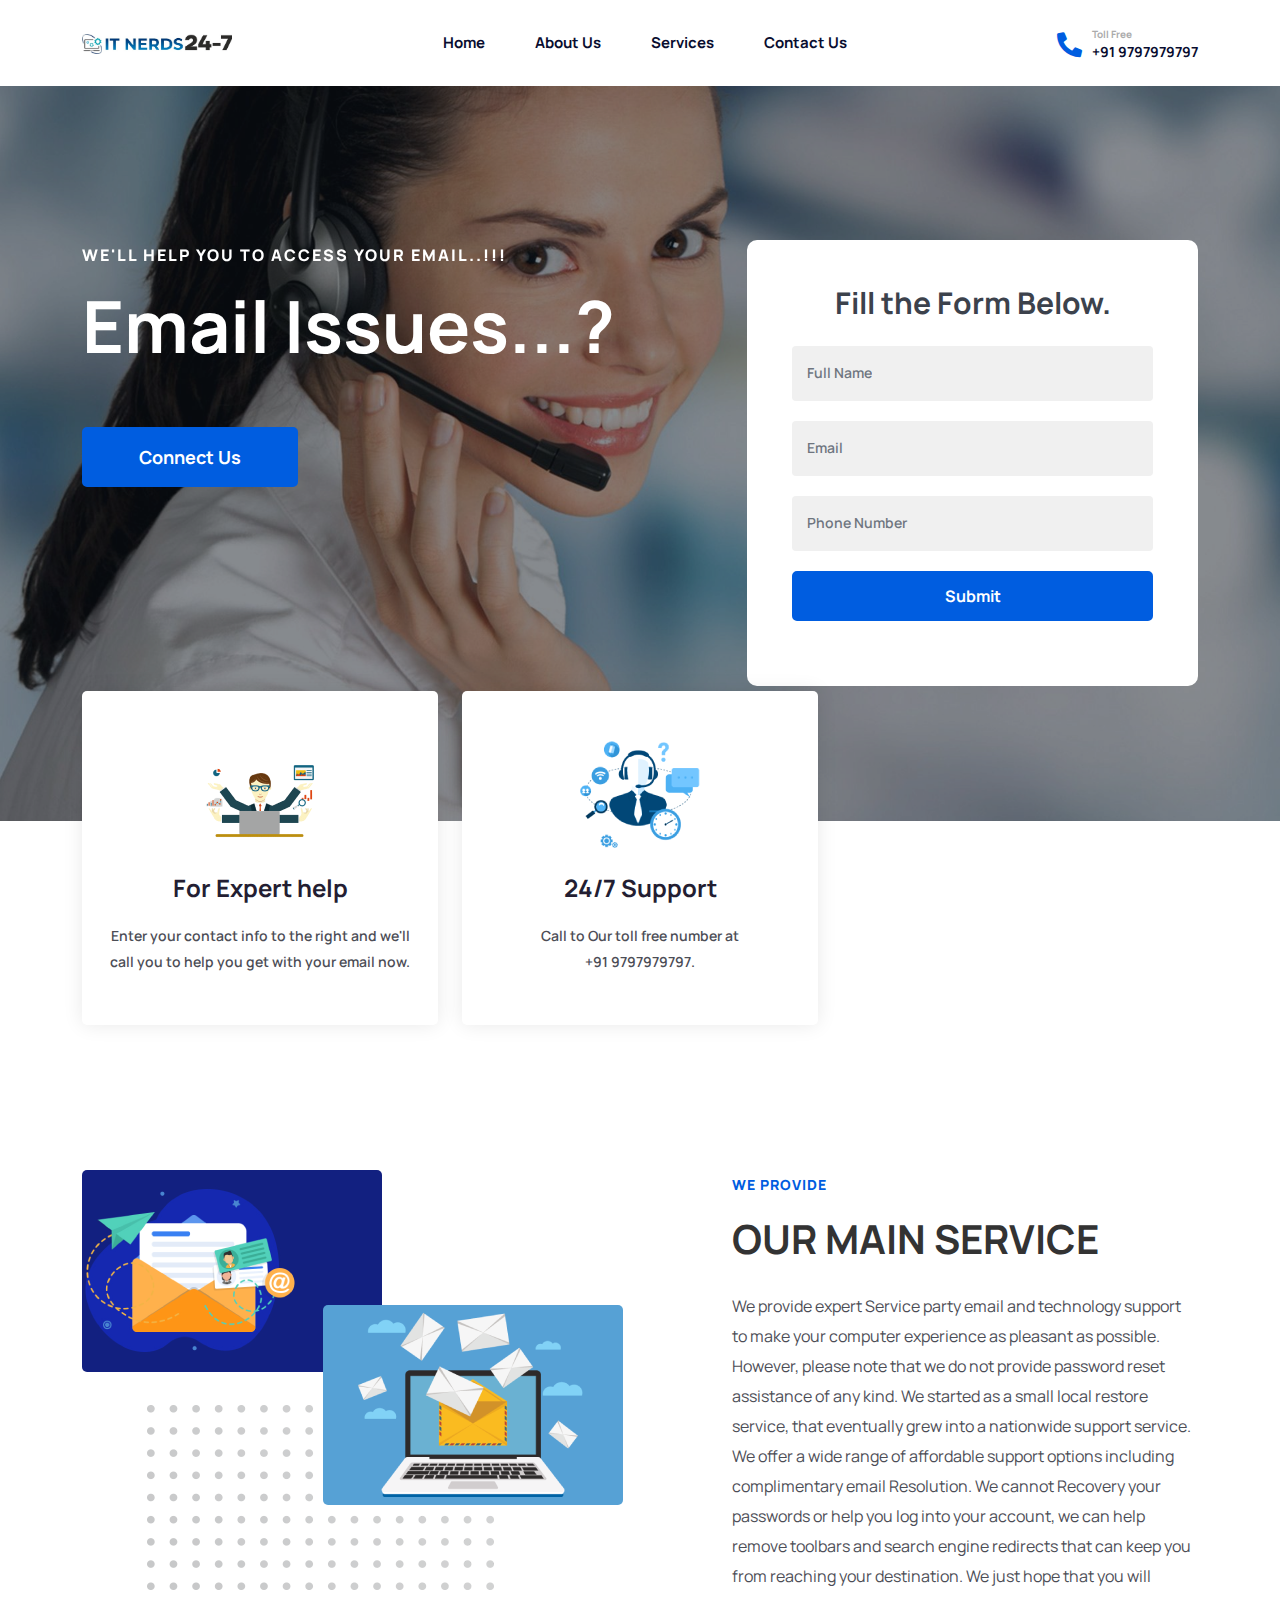
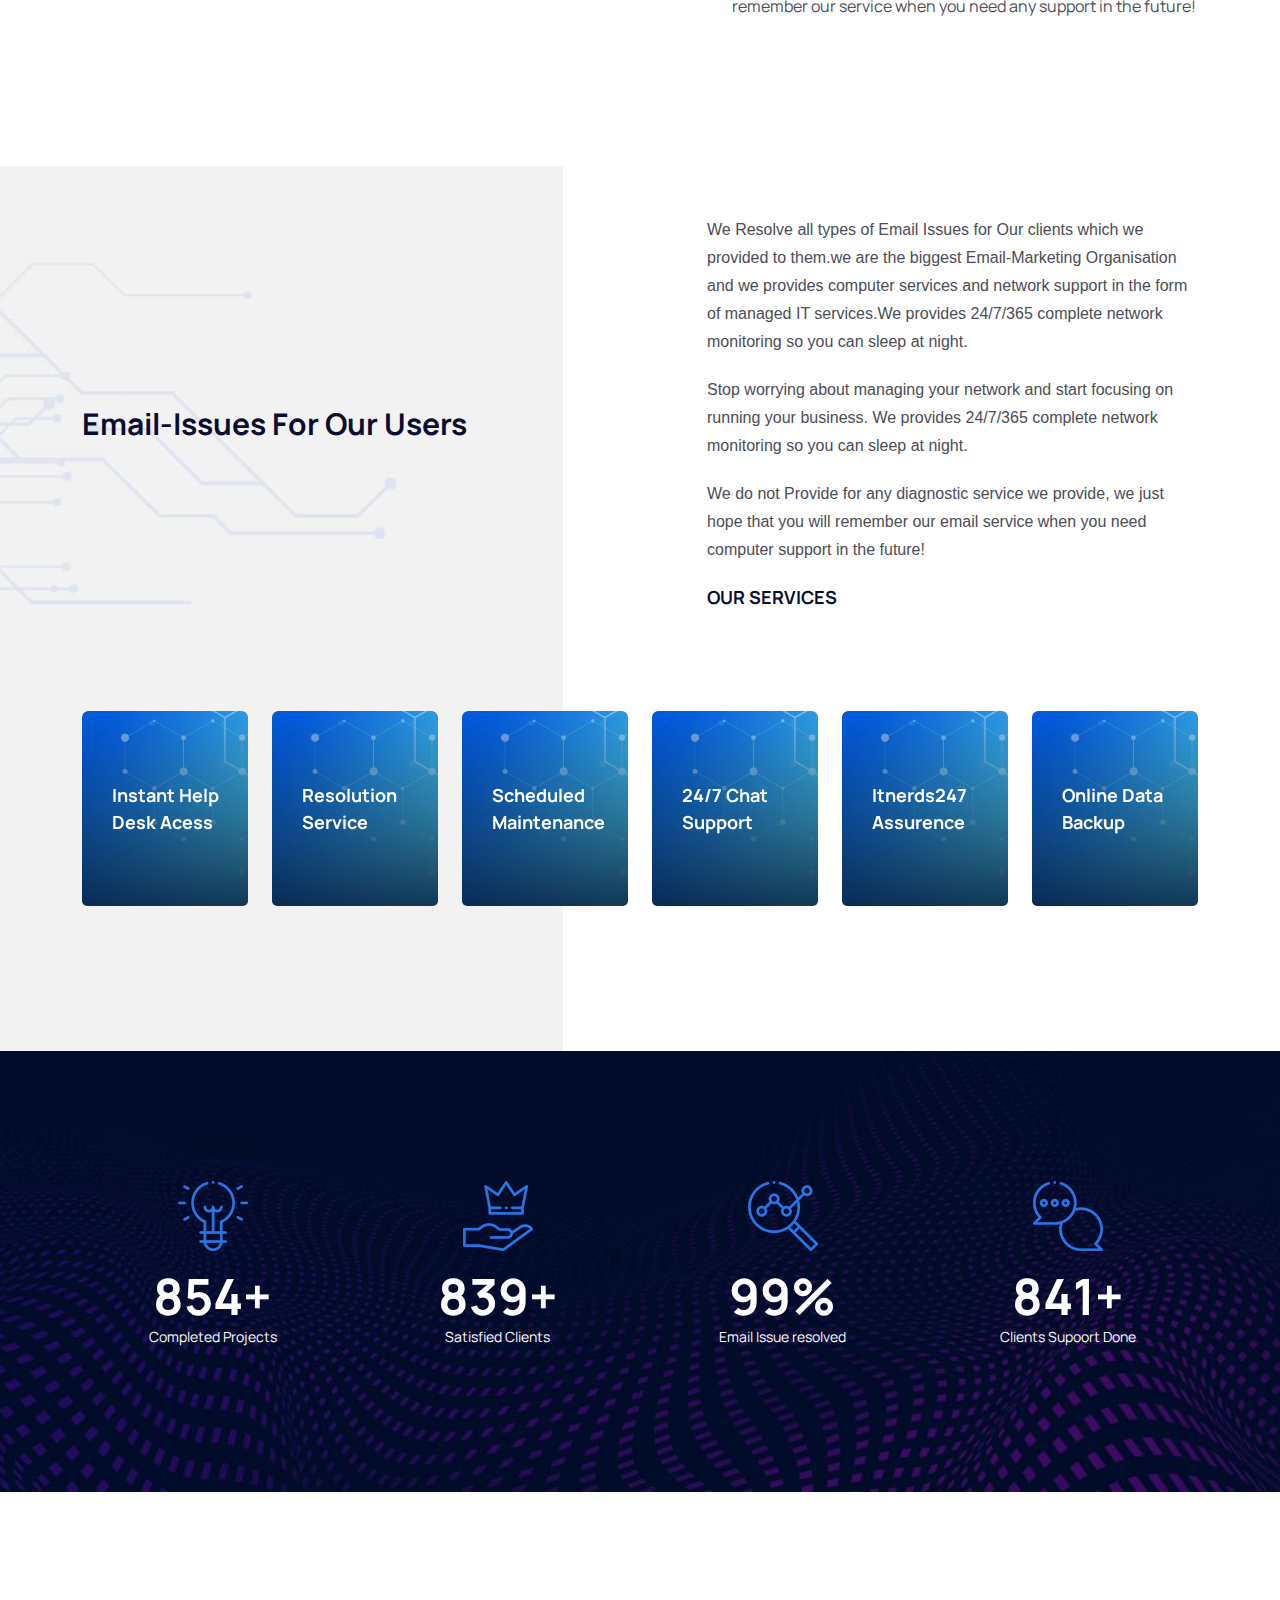
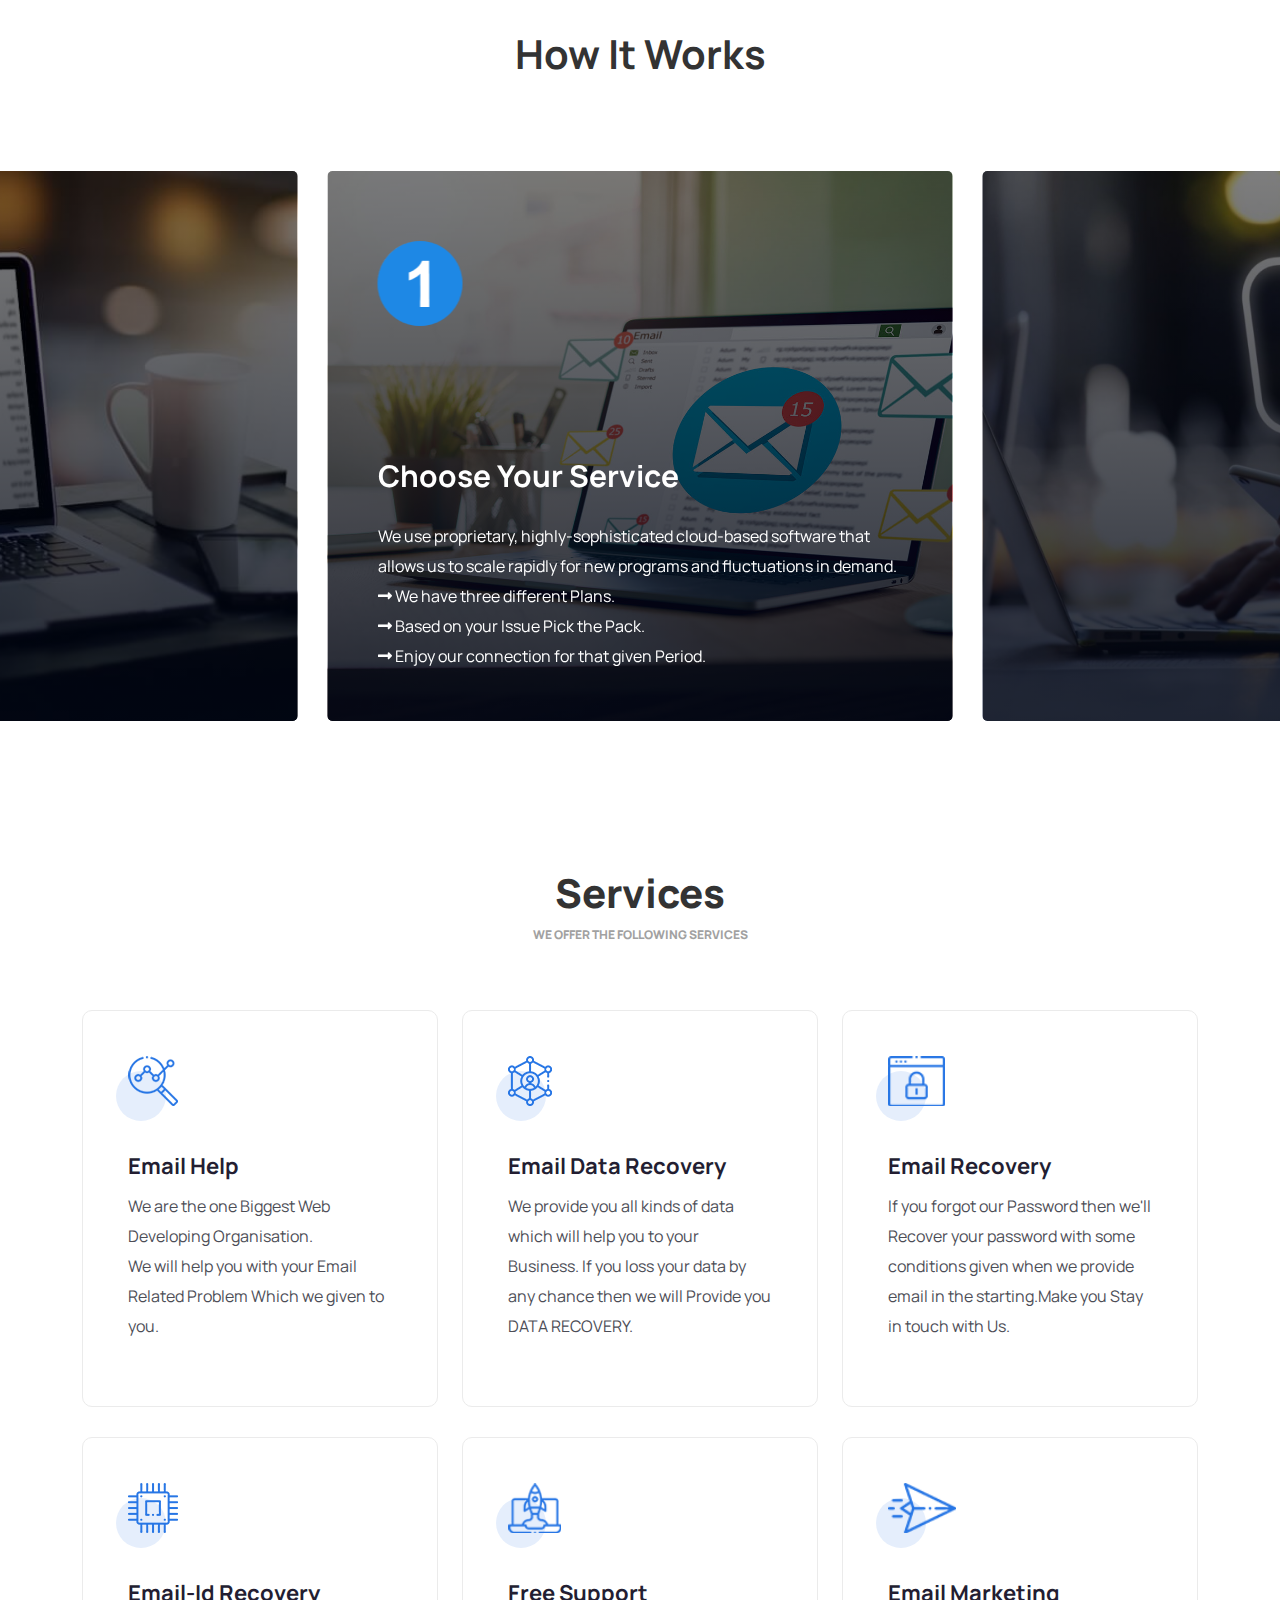
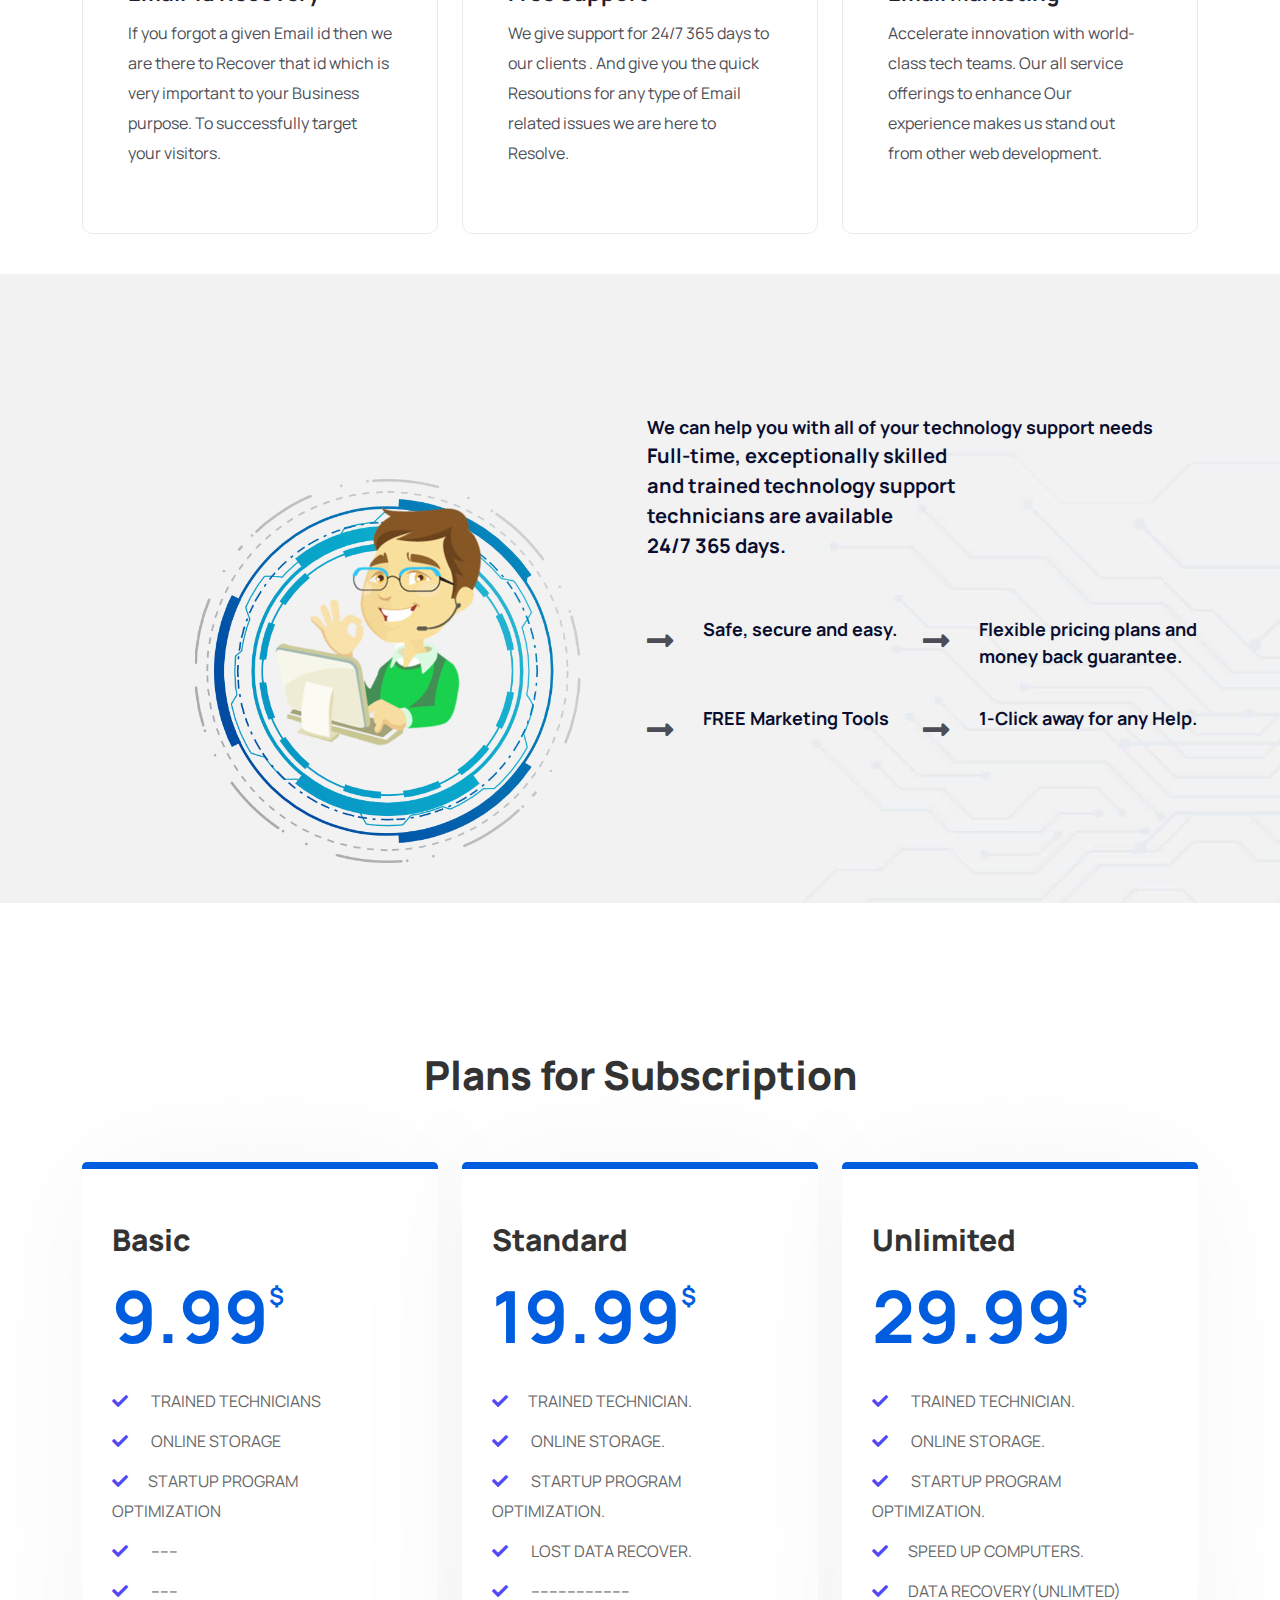
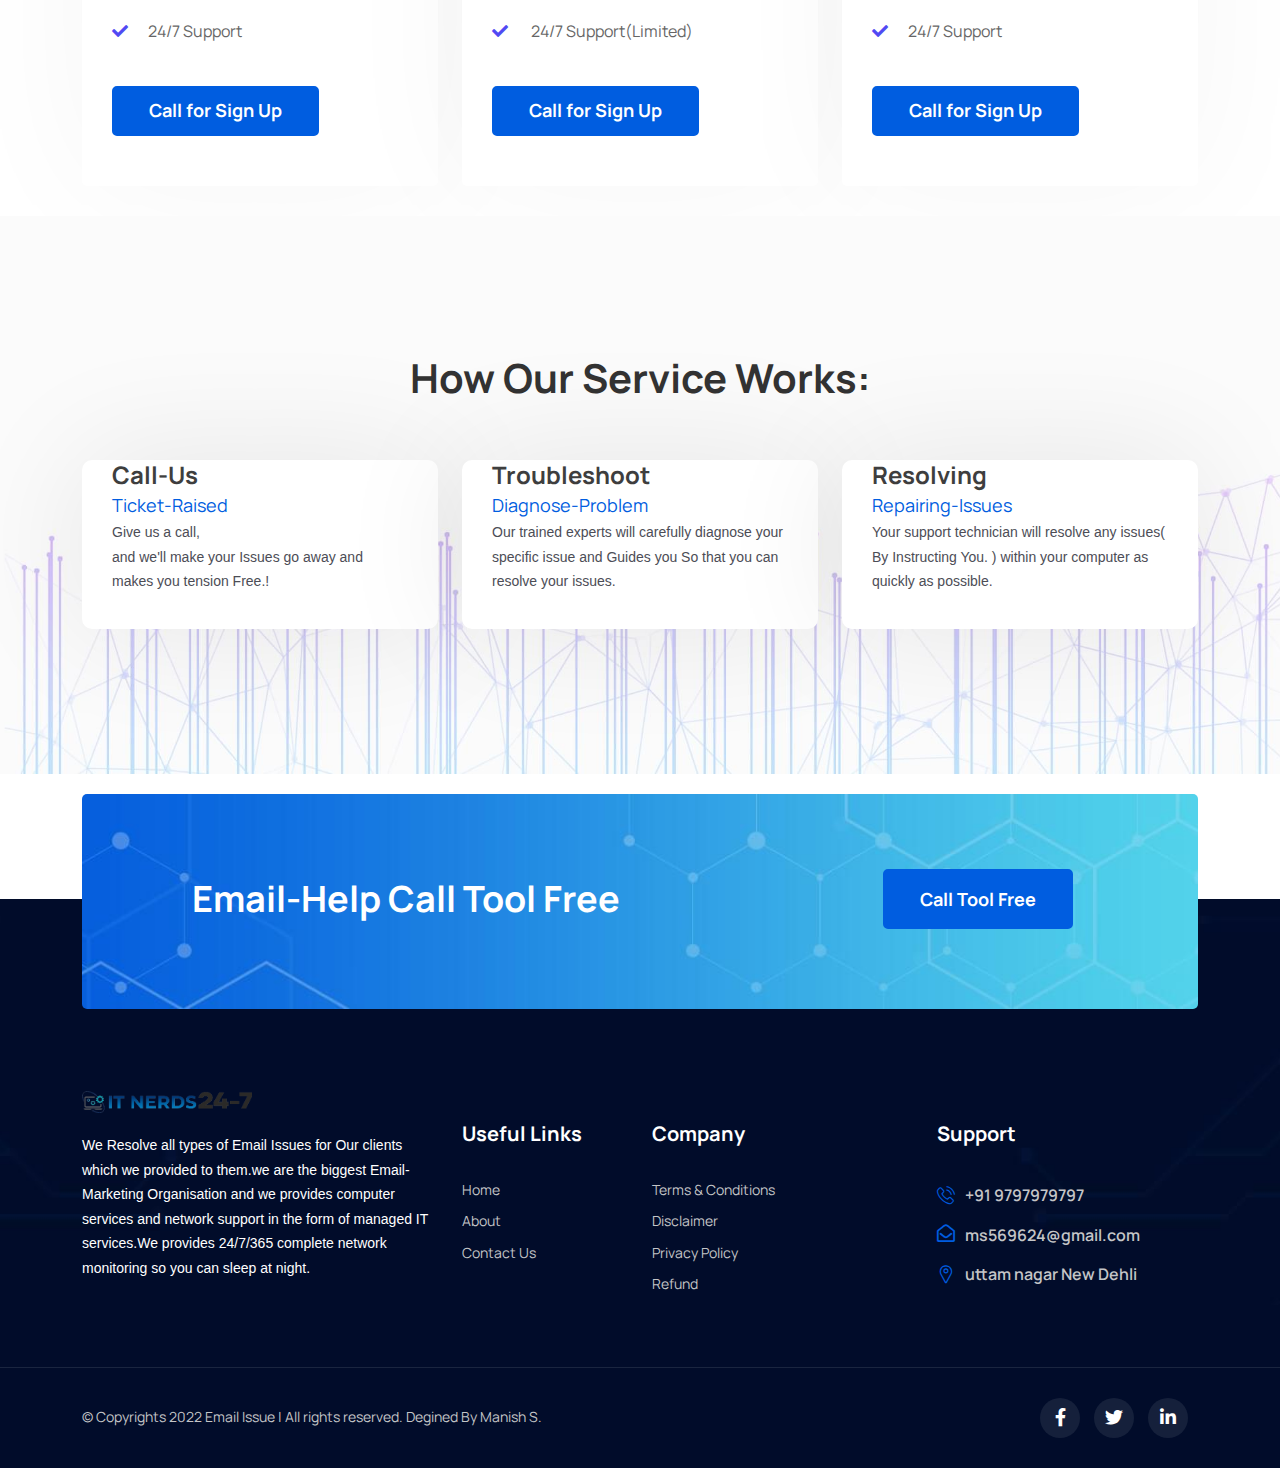
<file: index.html>
<!DOCTYPE html>
<html lang="en">

<head>
    <meta http-equiv="x-ua-compatible" content="ie=edge">
    <title>Email Issue</title>
    
    <meta name="viewport" content="width=device-width, initial-scale=1, shrink-to-fit=no">
    <!-- Favicon -->
    <link rel="shortcut icon" type="image/x-icon" href="assets/images/favicon (2).png">

    <!-- CSS
	============================================ -->

    <!-- Icon Font CSS -->
    <link rel="stylesheet" href="assets/css/plugins/all.min.css">
    <link rel="stylesheet" href="assets/css/plugins/flaticon.css">

    <!-- Plugins CSS -->
    <link rel="stylesheet" href="assets/css/plugins/bootstrap.min.css">
    <link rel="stylesheet" href="assets/css/plugins/swiper-bundle.min.css">
    <link rel="stylesheet" href="assets/css/plugins/aos.css">
    <link rel="stylesheet" href="assets/css/plugins/magnific-popup.css">

    <!-- Main Style CSS -->
    <link rel="stylesheet" href="assets/css/style.css">


    <!--====== Use the minified version files listed below for better performance and remove the files listed above ======-->
    <!-- <link rel="stylesheet" href="assets/css/vendor/plugins.min.css">
    <link rel="stylesheet" href="assets/css/style.min.css"> -->
</head>

<body>
    <!-- Header Start  -->
    <div id="header" class="section header-section transparent-header">
            <div class="container">

                <!-- Header Wrap Start  -->
                <div class="header-wrap">

                    <div class="header-logo">
                        <a href="index.html"><img src="assets/images/logo (3).jpeg" alt=""></a>
                    </div>

                    <div class="header-menu d-none d-lg-block">
                        <ul class="main-menu">
                            <li>
                                <a href="index.html">Home</a>
                            </li>

                            <li>
                                <a href="#">About Us</a>
                            </li>

                            <li><a href="#">Services</a></li>
                            
                            <li><a href="#">Contact Us</a></li>
                        </ul>
                    </div>

                    <!-- Header Meta Start -->
                    <div class="header-meta">
                        <!-- Header Info Start -->
                        <div class="header-info d-none d-md-flex">
                            <div class="info-icon">
                                <i class="fas fa-phone-alt"></i>
                            </div>
                            <div class="info-text">
                                <span>Toll Free</span>
                                <span class="number"><a href="tel: +91 9797979797">+91 9797979797</a></span>
                            </div>
                        </div>
                        
                        <div class="header-toggle d-lg-none">
                            <button data-bs-toggle="offcanvas" data-bs-target="#offcanvasExample">
                                <span></span>
                                <span></span>
                                <span></span>
                            </button>
                        </div>
                        <!-- Header Toggle End -->
                    </div>
                    <!-- Header Meta End  -->

                </div>
                <!-- Header Wrap End  -->

            </div>
        </div>
        <!-- Header End -->

        <!-- Offcanvas Start-->
        <div class="offcanvas offcanvas-start" id="offcanvasExample">
            <div class="offcanvas-header">
                <!-- Offcanvas Logo Start -->
                <div class="offcanvas-logo">
                    <a href="index.html"><img src="assets\images\logo__3_-removebg-preview.png" alt=""></a>
                </div>
                <!-- Offcanvas Logo End -->
                <button type="button" class="close-btn" data-bs-dismiss="offcanvas"><i class="flaticon-close"></i></button>
            </div>

            <!-- Offcanvas Body Start -->
            <div class="offcanvas-body">
                <div class="offcanvas-menu">
                    <ul class="main-menu">
                            <li>
                                <a href="index.html">Home</a>
                            </li>

                            <li>
                                <a href="#">About Us</a>
                            </li>

                            <li><a href="#">Services</a></li>
                            
                            <li><a href="#">Contact Us</a></li>
                    </ul>
                </div>
            </div>
            <!-- Offcanvas Body End -->
        </div>
        <!-- Offcanvas End -->

    <!-- Hero Start -->
    <div class="section tech-hero-section-3" style="background-image: url(assets/images/slider.png);">
        <div class="container">
            <div class="row">
                <div class="col-lg-7">
                    <!-- Hero Content Start -->
                    <div class="hero-content">
                        <h3 class="sub-title" data-aos-delay="600" data-aos="fade-up">We'll help you to Access your Email..!!!</h3>
                        <h2 class="title" data-aos="fade-up" data-aos-delay="700">Email Issues...? </h2>
                        <div class="hero-btn" data-aos="fade-up" data-aos-delay="800">
                            <a class="btn" href="#">Connect Us</a>
                        </div>

                    </div>
                    <!-- Hero Content End -->
                </div>
                <div class="col-lg-5 d-flex jusify-content-lg-end">
                    <!-- Hero Form Start -->
                    <div class="hero-form">
                        <div class="hero-form-wrap">
                            <div class="heading-wrap text-center">
                                <h3 class="title">Fill the Form Below.</h3>
                            </div>
                            <form action="mail.php" >
                                <div class="row">
                                    <div class="col-sm-12">
                                        <!--  Single Form Start -->
                                        <div class="single-form">
                                            <input type="text" id="name" placeholder="Full Name">
                                        </div>
                                        <!--  Single Form End -->
                                    </div>
                                    <div class="col-sm-12">
                                        <!--  Single Form Start -->
                                        <div class="single-form">
                                            <input type="email" id="email" placeholder="Email">
                                        </div>
                                        <!--  Single Form End -->
                                    </div>
                                    <div class="col-sm-12">
                                        <!--  Single Form Start -->
                                        <div class="single-form">
                                            <input type="text" id="phone" placeholder="Phone Number">
                                        </div>
                                        <!--  Single Form End -->
                                    </div>

                                    <div class="col-sm-12">
                                        <!--  Single Form Start -->
                                        <div class="form-btn">
                                            <button class="btn" id="summit" type="submit">Submit</button>
                                        </div>
                                        <!--  Single Form End -->
                                    </div>
                                </div>
                            </form>
                        </div>
                    </div>
                    <!-- Hero Form End -->
                </div>
            </div>
        </div>
    </div>
    <!-- Hero End -->

    <!-- Service Start -->
    <div class="section service-section">
        <div class="container">
            <div class="service-wrap">
                <div class="row">

                    <div class="col-lg-4 col-sm-6">
                        <!-- Service Item Start -->
                        <div class="service-item text-center">
                            <div class="shape-1"></div>
                            <div class="shape-2">
                                <img src="assets/images/service/s-shape-2.png" alt="">
                            </div>
                            <div class="service-icon">
                                <img src="assets/images/service/expert-removebg-preview(1).png" alt="">
                            </div>
                            <div class="service-content">
                                <h3 class="title"><a href="#">For Expert help</a></h3>
                                <p>Enter your contact info to the right and we'll call you to help you get with your email now.</p>
                            </div>
                        </div>
                        <!-- Service Item End -->
                    </div>

                    <div class="col-lg-4 col-sm-6">
                        <!-- Service Item Start -->
                        <div class="service-item text-center">
                            <div class="shape-1"></div>
                            <div class="shape-2">
                                <img src="assets/images/service/s-shape-2.png" alt="">
                            </div>
                            <div class="service-icon">
                                <img src="assets/images/service/support-removebg-preview(1).png" alt="">
                            </div>
                            <div class="service-content">
                                <h3 class="title"><a href="#">24/7 Support</a></h3>
                                <p>Call to Our toll free number at <br>+91 9797979797.</p>
                            </div>
                        </div>
                        <!-- Service Item End -->
                    </div>


                </div>
            </div>
        </div>
    </div>
    <!-- Service End -->

    <!-- About Start -->
    <div class="section about-section section-padding">
        <div class="container">
            <!-- About Wrap Start -->
            <div class="about-wrap">
                <div class="row">
                    <div class="col-lg-6">
                        <!-- About Thumb Wrap Start -->
                        <div class="about-thumb-wrap">
                            <div class="about-thumb-small">
                                <img src="assets/images/about/home2.png" alt="">
                            </div>
                            <div class="about-thumb-big">
                                <img src="assets/images/about/home1(1).png" alt="">
                            </div>
                            <div class="about-thumb-shape">
                                <img src="assets/images/ab-shape.png" alt="">
                            </div>

                        </div>
                        <!-- About Thumb Wrap End -->
                    </div>
                    <div class="col-lg-6">
                        <!-- About Content Start -->
                        <div class="about-content">
                            <div class="section-title">
                                <h3 class="sub-title">We Provide</h3>
                                <h2 class="title">OUR MAIN SERVICE</h2>
                            </div>
                            <p>We provide expert Service party email and technology support to make your computer experience as pleasant as possible. However, please note that we do not provide password reset assistance of any kind. We started as a small local restore service, that eventually grew into a nationwide support service. We offer a wide range of affordable support options including complimentary email Resolution. We cannot Recovery your passwords or help you log into your account, we can help remove toolbars and search engine redirects that can keep you from reaching your destination. We just hope that you will remember our service when you need any support in the future!</p>

                        </div>
                        <!-- About Content End -->
                    </div>
                </div>
            </div>
            <!-- About Wrap End -->
        </div>
    </div>
    <!-- About End -->

    <!--  Skill Start -->
    <div class="section skill-section section-padding" style="padding-top: 50px !important;">
        <div class="container">
            <div class="skill-wrap">
                <!--  Skill Content Wrap Start -->
                <div class="skill-content-wrap">
                    <div class="row align-items-center">
                        <div class="col-lg-5">
                            <!--  Skill Content Left Start -->
                            <div class="skill-content-left">
                                <div class="experience">


                                </div>
                                <h2>Email-Issues For Our Users</h2>

                            </div>
                            <!--  Skill Content Left End -->
                        </div>
                        <div class="col-lg-7">
                            <!--  Skill Content Right Start -->
                            <div class="skill-content-right">
                                <p style="font-size: 16px;">We Resolve all types of Email Issues for Our clients which we provided to them.we are the biggest Email-Marketing Organisation and we provides computer services and network support in the form of managed IT services.We provides 24/7/365 complete network monitoring so you can sleep at night.</p>
                                <p style="font-size: 16px; padding-top: 20px;">Stop worrying about managing your network and start focusing on running your business. We provides 24/7/365 complete network monitoring so you can sleep at night.</p>
                                <p style="font-size: 16px; padding-top: 20px;">We do not Provide for any diagnostic service we provide, we just hope that you will remember our email service when you need computer support in the future! </p>
                                <h4 style="padding-top: 20px;">OUR SERVICES</h4>
                            </div>
                            <!--  Skill Content Right End -->
                        </div>
                    </div>
                </div>
                <!--  Skill Content Wrap End -->

                <!--  Skill Image Wrap Start -->
                <div class="skill-img-wrap">
                    <div class="row">
                        <div class="col-lg-2 col-sm-6">
                            <!--  Skill Image Item Start -->
                            <div class="skill-img-item">
                                <div class="skill-img">
                                    <a class="image" href="#"><img src="assets/images/about-2-shape.jpg" alt=""></a>
                                    <div class="skill-img-text">
                                        <h4 style="color: #fff;">Instant Help Desk Acess</h4>

                                    </div>
                                </div>
                            </div>
                            <!--  Skill Image Item Start -->
                        </div>
                        <div class="col-lg-2 col-sm-6">
                            <!--  Skill Image Item Start -->
                            <div class="skill-img-item">
                                <div class="skill-img">
                                    <a class="image" href="#"><img src="assets/images/about-2-shape.jpg" alt=""></a>
                                    <div class="skill-img-text">
                                        <h4 style="color: #fff;">Resolution Service</h4>

                                    </div>
                                </div>
                            </div>
                            <!--  Skill Image Item Start -->
                        </div>
                        <div class="col-lg-2 col-sm-6">
                            <!--  Skill Image Item Start -->
                            <div class="skill-img-item">
                                <div class="skill-img">
                                    <a class="image" href="#"><img src="assets/images/about-2-shape.jpg" alt=""></a>
                                    <div class="skill-img-text">
                                        <h4 style="color: #fff;">Scheduled Maintenance</h4>

                                    </div>
                                </div>
                            </div>
                            <!--  Skill Image Item Start -->
                        </div>
                        <div class="col-lg-2 col-sm-6">
                            <!--  Skill Image Item Start -->
                            <div class="skill-img-item">
                                <div class="skill-img">
                                    <a class="image" href="#"><img src="assets/images/about-2-shape.jpg" alt=""></a>
                                    <div class="skill-img-text">
                                        <h4 style="color: #fff;">24/7 Chat Support</h4>

                                    </div>
                                </div>
                            </div>
                            <!--  Skill Image Item Start -->
                        </div>
                        <div class="col-lg-2 col-sm-6">
                            <!--  Skill Image Item Start -->
                            <div class="skill-img-item">
                                <div class="skill-img">
                                    <a class="image" href="#"><img src="assets/images/about-2-shape.jpg" alt=""></a>
                                    <div class="skill-img-text">
                                        <h4 style="color: #fff;">Itnerds247 Assurence</h4>

                                    </div>
                                </div>
                            </div>
                            <!--  Skill Image Item Start -->
                        </div>
                        <div class="col-lg-2 col-sm-6">
                            <!--  Skill Image Item Start -->
                            <div class="skill-img-item">
                                <div class="skill-img">
                                    <a class="image" href="#"><img src="assets/images/about-2-shape.jpg" alt=""></a>
                                    <div class="skill-img-text">
                                        <h4 style="color: #fff;">Online Data Backup</h4>

                                    </div>
                                </div>
                            </div>
                            <!--  Skill Image Item Start -->
                        </div>
                    </div>
                </div>
                <!--  Skill Image Wrap End -->
            </div>
        </div>
    </div>
    <!--  Skill End -->

    <!-- Counter Start -->
    <div class="section counter-section" style="background-image: url(assets/images/bg/counter-bg.jpg);">
        <div class="container">
            <div class="counter-wrap">
                <div class="row">
                    <div class="col-lg-3 col-sm-6">
                        <!-- Counter Item Start -->
                        <div class="counter-item text-center">
                            <div class="counter-icon">
                                <img src="assets/images/counter/counter-1.png" alt="">
                            </div>
                            <div class="counter-text">
                                <span>
                                    <span class="counter">854</span>+
                                </span>
                                <p>Completed Projects</p>
                            </div>
                        </div>
                        <!-- Counter Item End -->
                    </div>
                    <div class="col-lg-3 col-sm-6">
                        <!-- Counter Item Start -->
                        <div class="counter-item text-center">
                            <div class="counter-icon">
                                <img src="assets/images/counter/counter-2.png" alt="">
                            </div>
                            <div class="counter-text">
                                <span>
                                    <span class="counter">839</span>+
                                </span>
                                <p>Satisfied Clients</p>
                            </div>
                        </div>
                        <!-- Counter Item End -->
                    </div>
                    <div class="col-lg-3 col-sm-6">
                        <!-- Counter Item Start -->
                        <div class="counter-item text-center">
                            <div class="counter-icon">
                                <img src="assets/images/counter/counter-3.png" alt="">
                            </div>
                            <div class="counter-text">
                                <span>
                                    <span class="counter">99</span>%
                                </span>
                                <p>Email Issue resolved</p>
                            </div>
                        </div>
                        <!-- Counter Item End -->
                    </div>
                    <div class="col-lg-3 col-sm-6">
                        <!-- Counter Item Start -->
                        <div class="counter-item text-center">
                            <div class="counter-icon">
                                <img src="assets/images/counter/counter-4.png" alt="">
                            </div>
                            <div class="counter-text">
                                <span>
                                    <span class="counter">841</span>+
                                </span>
                                <p>Clients Supoort Done</p>
                            </div>
                        </div>
                        <!-- Counter Item End -->
                    </div>
                </div>
            </div>
        </div>
    </div>
    <!-- Counter End -->

    <!-- Case Study Start -->
    <div class="section case-study-section section-padding">
        <div class="container">
            <div class="case-study-wrap">
                <div class="section-title text-center">
                    <h2 class="title">How It Works</h2>
                </div>
            </div>
        </div>

        <!-- Case Study Slider Wrap Start -->
        <div class="case-study-slider-wrap">
            <div class="swiper-container case-study-active">
                <div class="swiper-wrapper">
                    <div class="swiper-slide">
                        <!-- Single Case Study Start -->
                        <div class="single-case-study text-center" style="background-image: url(assets/images/about/home3.jpg);">
                            <div class="case-study-content">
                                <div class="title" style="padding-bottom: 20%;">
                                    <img src="assets/images/1 icon.png" alt="">
                                </div>
                                <div class="case-study-title">

                                    <h3 class="title">Choose Your Service</h3>

                                </div>
                                <div class="case-study-text">

                                    <p>We use proprietary, highly-sophisticated cloud-based software that allows us to scale rapidly for new programs and fluctuations in demand.</p>
                                    <p> <i class="fas fa-long-arrow-alt-right"></i> We have three different Plans. </p>
                                    <p> <i class="fas fa-long-arrow-alt-right"></i> Based on your Issue Pick the Pack. </p>
                                    <p> <i class="fas fa-long-arrow-alt-right"></i> Enjoy our connection for that given Period.</p>
                                </div>

                            </div>
                        </div>
                        <!-- Single Case Study End -->
                    </div>
                    <div class="swiper-slide">
                        <!-- Single Case Study Start -->
                        <div class="single-case-study text-center" style="background-image: url(assets/images/about/home4.jpeg);">
                            <div class="case-study-content">
                                <div class="title" style="padding-bottom: 20%;">
                                    <img src="assets/images/2_icon-removebg-preview.png" alt="">

                                </div>
                                <div class="case-study-title">

                                    <h3 class="title">Select Your Payment</h3>

                                </div>
                                <div class="case-study-text">
                                    <p>Our pricing models are flexible. We customize managed IT support solution based on your specific business needs.</p>
                                    <p> <i class="fas fa-long-arrow-alt-right"></i> Full-time, exceptionally skilled and trained. </p>
                                    <p> <i class="fas fa-long-arrow-alt-right"></i> Choosing a Plan Which Suits you. </p>
                                    <p> <i class="fas fa-long-arrow-alt-right"></i> Technology support technicians are available 24/7 - 365.</p>
                                </div>

                            </div>
                        </div>
                        <!-- Single Case Study End -->
                    </div>
                    <div class="swiper-slide">
                        <!-- Single Case Study Start -->
                        <div class="single-case-study text-center" style="background-image: url(assets/images/about/home5.jpg);">
                            <div class="case-study-content">
                                <div class="title" style="padding-bottom: 20%;">
                                    <img src="assets/images/3 icon.png" alt="">

                                </div>
                                <div class="case-study-title">

                                    <h3 class="title">Your Order</h3>
                                </div>
                                <div class="case-study-text">
                                    <p>We respect the security and confidentiality of our clients' crucial data. We are an industry innovator in computer security and data encryption.</p>
                                    <p> <i class="fas fa-long-arrow-alt-right"></i> Safe, secure and easy </p>
                                    <p> <i class="fas fa-long-arrow-alt-right"></i> No need to bring your computer to a store </p>
                                    <p> <i class="fas fa-long-arrow-alt-right"></i> Technology support technicians are available 24/7 - 365.</p>
                                </div>

                            </div>
                        </div>
                        <!-- Single Case Study End -->
                    </div>
                </div>

                <!-- Add Pagination -->
                <div class="case-study-arrow swiper-button-next"></div>
                <div class="case-study-arrow swiper-button-prev"></div>

                <div class="swiper-pagination"></div>
            </div>
        </div>
        <!-- Case Study Slider Wrap End -->



    </div>
    <!-- Case Study End -->


    <!-- Features Start -->
    <div class="section features-section-3 features-section-4 " style="padding-bottom: 40px;">
        <div class="container">
            <!-- Features Wrap Start -->
            <div class="features-wrap-3" >
                <div class="section-title2 text-center">
                    <h2 class="title">Services </h2>
                    <h4 class="sub-title" id="service">
                        We Offer The Following Services</h4>
                </div>
                <div class="features-content-wrap">
                    <div class="row">
                        <div class="col-lg-4 col-sm-6">
                            <!-- Single Item Start -->
                            <div class="single-item">
                                <div class="features-icon">
                                    <img src="assets/images/features-6.png" alt="">
                                </div>
                                <div class="features-content">
                                    <h3 class="title">Email Help</h3>
                                    <p>We are the one Biggest Web Developing Organisation. <br> We will help you with your Email Related Problem Which we given to you.</p>
                                </div>
                            </div>
                            <!-- Single Item End -->
                        </div>
                        <div class="col-lg-4 col-sm-6">
                            <!-- Single Item Start -->
                            <div class="single-item">
                                <div class="features-icon">
                                    <img src="assets/images/features-1.png" alt="">
                                </div>
                                <div class="features-content">
                                    <h4 class="title">Email Data Recovery</h4>
                                    <p>We provide you all kinds of data which will help you to your Business. If you loss your data by any chance then we will Provide you DATA RECOVERY.</p>
                                </div>
                            </div>
                            <!-- Single Item End -->
                        </div>
                        <div class="col-lg-4 col-sm-6">
                            <!-- Single Item Start -->
                            <div class="single-item">
                                <div class="features-icon">
                                    <img src="assets/images/features-3.png" alt="">
                                </div>
                                <div class="features-content">
                                    <h3 class="title">Email Recovery</h3>
                                    <p>If you forgot our Password then we'll Recover your password with some conditions given when we provide email in the starting.Make you Stay in touch with Us.</p>
                                </div>
                            </div>
                            <!-- Single Item End -->
                        </div>
                        <div class="col-lg-4 col-sm-6">
                            <!-- Single Item Start -->
                            <div class="single-item">
                                <div class="features-icon">
                                    <img src="assets/images/features-2.png" alt="">
                                </div>
                                <div class="features-content">
                                    <h3 class="title">Email-Id Recovery</h3>
                                    <p>If you forgot a given Email id then we are there to Recover that id which is very important to your Business purpose. To successfully target your visitors.</p>
                                </div>
                            </div>
                            <!-- Single Item End -->
                        </div>
                        <div class="col-lg-4 col-sm-6">
                            <!-- Single Item Start -->
                            <div class="single-item">
                                <div class="features-icon">
                                    <img src="assets/images/features-7.png" alt="">
                                </div>
                                <div class="features-content">
                                    <h3 class="title">Free Support</h3>
                                    <p>We give support for 24/7 365 days to our clients . And give you the quick Resoutions for any type of Email related issues we are here to Resolve.</p>
                                </div>
                            </div>
                            <!-- Single Item End -->
                        </div>
                        <div class="col-lg-4 col-sm-6">
                            <!-- Single Item Start -->
                            <div class="single-item">
                                <div class="features-icon">
                                    <img src="assets/images/features-8.png" alt="">
                                </div>
                                <div class="features-content">
                                    <h3 class="title">Email Marketing</h3>
                                    <p>Accelerate innovation with world-class tech teams. Our all service offerings to enhance Our experience makes us stand out from other web development.</p>
                                </div>
                            </div>
                            <!-- Single Item End -->
                        </div>
                    </div>
                </div>
            </div>
            <!-- Features Wrap End -->
        </div>
    </div>
    <!-- Features End -->




    <!-- Features Start -->
    <div class="section features-section" style="background-image: url(assets/images/bg/features-bg.jpg);">
        <!-- Features Thumb Start -->
        <div class="features-thumb d-flex align-items-end">
            <div class="shape-1">
                <img src="assets/images/features-shape.png" alt="">
            </div>
            <div class="image" style="padding-bottom: 25%; padding-left: 40%">
                <img src="assets/images/icon-removebg-preview.png" alt="">
            </div>
        </div>
        <!-- Features Thumb End -->
        <div class="container">
            <!-- Features Wrap Start -->
            <div class="features-wrap">
                <div class="row">
                    <div class="col-xl-7 offset-xl-5">
                        <!-- Features Content Wrap Start -->
                        <div class="features-content-wrap">
                            <div class="section-title">
                                <h4>We can help you with all of your technology support needs</h4>
                                <h2 style="font-size: 20px !important;"> Full-time, exceptionally skilled <br>and trained technology support <br>technicians are available <br> 24/7 365 days.
                                </h2>

                            </div>
                            <!-- Features Content Start -->
                            <div class="features-content">
                                <ul>
                                    <!-- Features Item Start -->
                                    <li class="features-item">
                                    <div class="features-icon" style="font-size: 30px;">
                                            <i class="fas fa-long-arrow-alt-right"></i>
                                        </div>
                                        <div class="features-text">
                                            <h4>Safe, secure and easy.</h4>
                                        </div>
                                    </li>
                                    <!-- Features Item End -->
                                    <!-- Features Item Start -->
                                    <li class="features-item">
                                        <div class="features-icon" style="font-size: 30px;">
                                            <i class="fas fa-long-arrow-alt-right"></i>
                                        </div>
                                        <div class="features-text">
                                            <h4>Flexible pricing plans and money back guarantee.</h4>

                                        </div>
                                    </li>
                                    <!-- Features Item End -->
                                    <!-- Features Item Start -->
                                    <li class="features-item">
                                        <div class="features-icon" style="font-size: 30px;">
                                            <i class="fas fa-long-arrow-alt-right"></i>
                                        </div>
                                        <div class="features-text">
                                            <h4>FREE Marketing Tools</h4>

                                        </div>
                                    </li>
                                    <!-- Features Item End -->
                                    <!-- Features Item Start -->
                                    <li class="features-item">
                                        <div class="features-icon" style="font-size: 30px;">
                                            <i class="fas fa-long-arrow-alt-right"></i>
                                        </div>
                                        <div class="features-text">
                                            <h4>1-Click away for any Help.</h4>

                                        </div>
                                    </li>
                                    <!-- Features Item End -->
                                </ul>

                            </div>
                            <!-- Features Content End -->
                        </div>
                        <!-- Features Content Wrap End -->
                    </div>
                </div>
            </div>
            <!-- Features Wrap End -->
        </div>
    </div>
    <!-- Features End -->


    <!-- Pricing Start -->
    <div class="section pricing-section pricing-section-2  section-padding-02">
        <div class="container">
            <!-- Pricing Wrap Start -->
            <div class="pricing-wrap">
                <div class="section-title2 text-center">
                    <h2 class="title">Plans for Subscription</h2>

                </div>
                <!-- Pricing Content Wrap Start -->
                <div class="pricing-content-wrap">
                    <div class="row">
                        <div class="col-xl-4 col-md-6">
                            <!-- Single Pricing Start -->
                            <div class="single-pricing">
                                <div class="pricing-badge">
                                    <span class="title">Basic</span>
                                </div>
                                <div class="pricing-price">
                                    <span class="price"> 9.99</span>
                                    <span class="currency">$</span>

                                </div>
                                <div class="pricing-content">
                                    <ul class="pricing-list">
                                        <li><i class="fas fa-check"></i> TRAINED TECHNICIANS </li>
                                        <li><i class="fas fa-check"></i> ONLINE STORAGE</li>
                                        <li><i class="fas fa-check"></i>STARTUP PROGRAM <br>OPTIMIZATION</li>
                                        <li><i class="fas fa-check"></i> ------ </li>
                                        <li><i class="fas fa-check"></i> ------ </li>
                                        <li><i class="fas fa-check"></i>24/7 Support</li>
                                    </ul>
                                    <div class="pricing-btn">
                                        <a class="btn" href="tel: +91 9797979797">Call for Sign Up</a>

                                    </div>
                                </div>
                            </div>
                            <!-- Single Pricing End -->
                        </div>
                        <div class="col-xl-4 col-md-6">
                            <!-- Single Pricing Start -->
                            <div class="single-pricing ">
                                <div class="pricing-badge">
                                    <span class="title">Standard</span>

                                </div>
                                <div class="pricing-price">
                                    <span class="price">19.99</span>
                                    <span class="currency">$</span>

                                </div>
                                <div class="pricing-content">
                                    <ul class="pricing-list">
                                        <li><i class="fas fa-check"></i>TRAINED TECHNICIAN.</li>
                                        <li><i class="fas fa-check"></i> ONLINE STORAGE.</li>
                                        <li><i class="fas fa-check"></i> STARTUP PROGRAM OPTIMIZATION.</li>
                                        <li><i class="fas fa-check"></i> LOST DATA RECOVER.</li>
                                        <li><i class="fas fa-check"></i> ----------------------</li>
                                        <li><i class="fas fa-check"></i> 24/7 Support(Limited)</li>
                                    </ul>
                                    <div class="pricing-btn">
                                    <a class="btn" href="tel: +91 9797979797">Call for Sign Up</a>
                                    </div>
                                </div>
                            </div>
                            <!-- Single Pricing End -->
                        </div>
                        <div class="col-xl-4 col-md-6">
                            <!-- Single Pricing Start -->
                            <div class="single-pricing">
                                <div class="pricing-badge">
                                    <span class="title">Unlimited</span>
                                </div>
                                <div class="pricing-price">
                                    <span class="price">29.99</span>
                                    <span class="currency">$</span>

                                </div>
                                <div class="pricing-content">
                                    <ul class="pricing-list">
                                        <li><i class="fas fa-check"></i> TRAINED TECHNICIAN.</li>
                                        <li><i class="fas fa-check"></i> ONLINE STORAGE.</li>
                                        <li><i class="fas fa-check"></i> STARTUP PROGRAM OPTIMIZATION.</li>
                                        <li><i class="fas fa-check"></i>SPEED UP COMPUTERS.</li>
                                        <li><i class="fas fa-check"></i>DATA RECOVERY(UNLIMTED)</li>
                                        <li><i class="fas fa-check"></i>24/7 Support</li>
                                    </ul>
                                    <div class="pricing-btn">
                                    <a class="btn" href="tel: +91 9797979797">Call for Sign Up</a>
                                    </div>
                                </div>
                            </div>
                            <!-- Single Pricing End -->
                        </div>
                    </div>
                </div>
                <!-- Pricing Content Wrap End -->
            </div>
            <!-- Pricing Wrap End -->
        </div>
    </div>
    <!-- Pricing End -->

    <!-- Case Study Start -->
    <div class="section case-study-section-2 section-padding" style="background-image: url(assets/images/bg/c-study-bg.jpg);">
            <div class="container">
                <!-- Case Study Wrap Start -->
                <div class="case-study-wrap">
                    <div class="section-title text-center">
                        
                        <h2 class="title">How Our Service Works:</h2>
                    </div>
                    <!-- Case Study Content Wrap Start -->
                    <div class="case-study-content-wrap">
                        <div class="row">
                            <div class="col-lg-4 col-md-6">
                                <!-- Case Study Item Start -->
                                <div class="case-study-item">
                                    
                                    <div class="case-study-content">
                                        <h3 class="title">Call-Us</h3>
                                        <span> Ticket-Raised </span>
                                        <p>Give us a call, <br>and we'll make your Issues go away and makes you tension Free.!</p>
                                    </div>
                                </div>
                                <!-- Case Study Item End -->
                            </div>
                            <div class="col-lg-4 col-md-6">
                                <!-- Case Study Item Start -->
                                <div class="case-study-item">
                                    
                                    <div class="case-study-content">
                                        <h3 class="title">Troubleshoot</h3>
                                        <span>Diagnose-Problem</span>
                                        <p>Our trained experts will carefully diagnose your specific issue and Guides you So that you can resolve your issues.</p>
                                    </div>
                                </div>
                                <!-- Case Study Item End -->
                            </div>
                            <div class="col-lg-4 col-md-6">
                                <!-- Case Study Item Start -->
                                <div class="case-study-item">
                                    
                                    <div class="case-study-content">
                                        <h3 class="title"><a href="#">Resolving</a></h3>
                                        <span>Repairing-Issues</span>
                                        <p>Your support technician will resolve any issues( By Instructing You. ) within your computer as quickly as possible.</p>
                                    </div>
                                </div>
                                <!-- Case Study Item End -->
                            </div>
                        </div>
                    </div>
                    <!-- Case Study Content Wrap End -->
                </div>
                <!-- Case Study Wrap End -->
            </div>
        </div>
        <!-- Case Study End -->


     <!-- Cta Start -->
     <div class="section cta-section" style="margin-top: 20px;">
            <div class="container">
                <div class="cta-wrap" style="background-image: url(assets/images/bg/cta-bg.jpg);">
                
                    <div class="row align-items-center">
                        
                    <div class="col-lg-6">
                            <!-- Cta Left Start -->
                            <div class="cta-left">
                                <h2 class="title">Email-Help Call Tool Free</h2>
                            </div>
                            <!-- Cta Left End -->
                        </div>
                        <div class="col-lg-6">
                            <!-- Cta Right Start -->
                            <div class="cta-right">
                                <a class="btn" href="tel: +91 9797979797">Call Tool Free</a>
                            </div>
                            <!-- Cta Right End -->
                        </div>
                    </div>
                </div>
            </div>
        </div>
        <!-- Cta End -->

        <!-- Footer Section Start -->
        <div class="section footer-section" style="background-image: url(assets/images/bg/footer-bg.jpg);">

            <div class="container">
                <!-- Footer Widget Wrap Start -->
                <div class="footer-widget-wrap">
                    <div class="row">
                        <div class="col-lg-4 col-sm-6">
                            <!-- Footer Widget Start -->
                            <div class="footer-widget-about">
                                <a class="footer-logo" href="index.html"><img src="assets\images\logo__3_-removebg-preview.png" alt="Logo"></a>
                                <div class="widget-info">
                                    <p style="color: #fff;">We Resolve all types of Email Issues for Our clients which we provided to them.we are the biggest Email-Marketing Organisation and we provides computer services and network support in the form of managed IT services.We provides 24/7/365 complete network monitoring so you can sleep at night.</p>
                                </div>
                            </div>
                            <!-- Footer Widget End -->
                        </div>
                        <div class="col-lg-2 col-sm-6">
                            <!-- Footer Widget Start -->
                            <div class="footer-widget">
                                <h4 class="footer-widget-title">Useful Links</h4>

                                <div class="widget-link">
                                    <ul class="link">
                                        <li><a href="index.html">Home</a></li>
                                        <li><a href="#">About</a></li>
                                        <li><a href="#">Contact Us</a></li>
                                        
                                    </ul>
                                </div>
                            </div>
                            <!-- Footer Widget End -->
                        </div>
                        <div class="col-lg-3 col-sm-6">
                            <!-- Footer Widget Start -->
                            <div class="footer-widget">
                                <h4 class="footer-widget-title">Company</h4>

                                <div class="widget-link">
                                    <ul class="link">
                                        <li><a href="#">Terms & Conditions</a></li>
                                        <li><a href="#">Disclaimer</a></li>
                                        <li><a href="#">Privacy Policy</a></li>
                                        <li><a href="#">Refund</a></li>
                                    </ul>
                                </div>
                            </div>
                            <!-- Footer Widget End -->
                        </div>

                        
                        <div class="col-lg-3 col-sm-6">
                            <!-- Footer Widget Start -->
                            <div class="footer-widget">
                                <h4 class="footer-widget-title">Support</h4>

                                <div class="widget-info">
                                    <ul>
                                        <li>
                                            <div class="info-icon">
                                                <i class="flaticon-phone-call"></i>
                                            </div>
                                            <div class="info-text">
                                                <span><a href="tel: +91 9797979797">+91 9797979797</a></span>
                                            </div>
                                        </li>
                                        <li>
                                            <div class="info-icon">
                                                <i class="far fa-envelope-open"></i>
                                            </div>
                                            <div class="info-text">
                                                <span><a href="mailto: ms569624@gmail.com">ms569624@gmail.com</a></span>
                                            </div>
                                        </li>
                                        <li>
                                            <div class="info-icon">
                                                <i class="flaticon-pin"></i>
                                            </div>
                                            <div class="info-text">
                                                <span>uttam nagar New Dehli</span>
                                            </div>
                                        </li>
                                    </ul>
                                </div>
                            </div>
                            <!-- Footer Widget End -->
                        </div>
                    </div>
                </div>
                <!-- Footer Widget Wrap End -->
            </div>

            <!-- Footer Copyright Start -->
            <div class="footer-copyright-area">
                <div class="container">
                    <div class="footer-copyright-wrap">
                        <div class="row align-items-center">
                            <div class="col-lg-6 col-md-6">
                                <!-- Footer Copyright Text Start -->
                                <div class="copyright-text">
                                    <p>© Copyrights 2022 Email Issue | All rights reserved. Degined By Manish S.</p>
                                </div>
                                <!-- Footer Copyright Text End -->
                            </div>
                            <div class="col-lg-6 col-md-6">
                                <!-- Footer Copyright Social Start -->
                                <div class="copyright-social">
                                    <ul class="social">
                                        <li><a href="#"><i class="fab fa-facebook-f"></i></a></li>
                                        <li><a href="#"><i class="fab fa-twitter"></i></a></li>
                                        <li><a href="#"><i class="fab fa-linkedin-in"></i></a></li>
                                    </ul>
                                </div>
                                <!-- Footer Copyright Social End -->
                            </div>
                        </div>
                    </div>
                </div>
            </div>
            <!-- Footer Copyright End -->
        </div>
        <!-- Footer Section End -->

        <!-- back to top start -->
        <div class="progress-wrap">
            <svg class="progress-circle svg-content" width="100%" height="100%" viewBox="-1 -1 102 102">
                <path d="M50,1 a49,49 0 0,1 0,98 a49,49 0 0,1 0,-98" />
            </svg>
        </div>
        <!-- back to top end -->

    </div>

    <!-- JS
    ============================================ -->
    <script src="assets/js/vendor/jquery-1.12.4.min.js"></script>
    <script src="assets/js/vendor/modernizr-3.11.2.min.js"></script>

    <!-- Bootstrap JS -->
    <script src="assets/js/plugins/popper.min.js"></script>
    <script src="assets/js/plugins/bootstrap.min.js"></script>

    <!-- Plugins JS -->
    <script src="assets/js/plugins/swiper-bundle.min.js"></script>
    <script src="assets/js/plugins/aos.js"></script>
    <script src="assets/js/plugins/waypoints.min.js"></script>
    <script src="assets/js/plugins/back-to-top.js"></script>
    <script src="assets/js/plugins/jquery.counterup.min.js"></script>
    <script src="assets/js/plugins/appear.min.js"></script>
    <script src="assets/js/plugins/jquery.magnific-popup.min.js"></script>


    <!--====== Use the minified version files listed below for better performance and remove the files listed above ======-->


    <!-- Main JS -->
    <script src="assets/js/main.js"></script>
    

</body>

</html>
</file>
<file: assets/css/plugins/flaticon.css>
@font-face {
    font-family: "flaticon";
    src: url("../../fonts/flaticon8953.ttf?9da6da3c6ae6f38ca4698081ef934ea0") format("truetype"),
url("../../fonts/flaticon8953.woff?9da6da3c6ae6f38ca4698081ef934ea0") format("woff"),
url("../../fonts/flaticon8953.woff2?9da6da3c6ae6f38ca4698081ef934ea0") format("woff2"),
url("../../fonts/flaticon8953.eot?9da6da3c6ae6f38ca4698081ef934ea0#iefix") format("embedded-opentype"),
url("../../fonts/flaticon8953.svg?9da6da3c6ae6f38ca4698081ef934ea0#flaticon") format("svg");
}


i[class^="flaticon-"]:before, i[class*=" flaticon-"]:before {
    font-family: flaticon !important;
    font-style: normal;
    font-weight: normal !important;
    font-variant: normal;
    text-transform: none;
    line-height: 1;
    -webkit-font-smoothing: antialiased;
    -moz-osx-font-smoothing: grayscale;
}


.flaticon-like:before { content: "\f100"; }
.flaticon-menu:before { content: "\f101"; }
.flaticon-loupe:before { content: "\f102"; }
.flaticon-shopping-basket:before { content: "\f103"; }
.flaticon-location-pin:before { content: "\f104"; }
.flaticon-send:before { content: "\f105"; }
.flaticon-right-arrow:before { content: "\f106"; }
.flaticon-left-arrow:before { content: "\f107"; }
.flaticon-left-arrow-1:before { content: "\f108"; }
.flaticon-right-arrow-1:before { content: "\f109"; }
.flaticon-youtube:before { content: "\f10a"; }
.flaticon-vegetable:before { content: "\f10b"; }
.flaticon-water-bottle:before { content: "\f10c"; }
.flaticon-healthcare:before { content: "\f10d"; }
.flaticon-mortarboard:before { content: "\f10e"; }
.flaticon-atoms:before { content: "\f10f"; }
.flaticon-maternity:before { content: "\f110"; }
.flaticon-plus:before { content: "\f111"; }
.flaticon-supermarket-gift:before { content: "\f112"; }
.flaticon-gift:before { content: "\f113"; }
.flaticon-play:before { content: "\f114"; }
.flaticon-right-quote:before { content: "\f115"; }
.flaticon-user:before { content: "\f116"; }
.flaticon-user-1:before { content: "\f117"; }
.flaticon-set-square:before { content: "\f118"; }
.flaticon-bell:before { content: "\f119"; }
.flaticon-book:before { content: "\f11a"; }
.flaticon-dollar-currency-symbol:before { content: "\f11b"; }
.flaticon-right-arrow-2:before { content: "\f11c"; }
.flaticon-wall-clock:before { content: "\f11d"; }
.flaticon-folder:before { content: "\f11e"; }
.flaticon-email:before { content: "\f11f"; }
.flaticon-startup:before { content: "\f120"; }
.flaticon-diamond:before { content: "\f121"; }
.flaticon-gift-1:before { content: "\f122"; }
.flaticon-call:before { content: "\f123"; }
.flaticon-shopping-bag:before { content: "\f124"; }
.flaticon-idea:before { content: "\f125"; }
.flaticon-idea-1:before { content: "\f126"; }
.flaticon-target:before { content: "\f127"; }
.flaticon-bar-chart:before { content: "\f128"; }
.flaticon-fitness:before { content: "\f129"; }
.flaticon-healthy-food:before { content: "\f12a"; }
.flaticon-dumbbell:before { content: "\f12b"; }
.flaticon-play-button:before { content: "\f12c"; }
.flaticon-plus-1:before { content: "\f12d"; }
.flaticon-add:before { content: "\f12e"; }
.flaticon-left-quote:before { content: "\f12f"; }
.flaticon-right-quote-1:before { content: "\f130"; }
.flaticon-checked:before { content: "\f131"; }
.flaticon-check:before { content: "\f132"; }
.flaticon-tick:before { content: "\f133"; }
.flaticon-like-1:before { content: "\f134"; }
.flaticon-like-2:before { content: "\f135"; }
.flaticon-heart:before { content: "\f136"; }
.flaticon-quote-left:before { content: "\f137"; }
.flaticon-link:before { content: "\f138"; }
.flaticon-worldwide:before { content: "\f139"; }
.flaticon-edit:before { content: "\f13a"; }
.flaticon-star:before { content: "\f13b"; }
.flaticon-star-1:before { content: "\f13c"; }
.flaticon-copy:before { content: "\f13d"; }
.flaticon-book-1:before { content: "\f13e"; }
.flaticon-settings:before { content: "\f13f"; }
.flaticon-calendar:before { content: "\f140"; }
.flaticon-price-tag:before { content: "\f141"; }
.flaticon-edit-file:before { content: "\f142"; }
.flaticon-bell-1:before { content: "\f143"; }
.flaticon-padlock:before { content: "\f144"; }
.flaticon-house:before { content: "\f145"; }
.flaticon-chat:before { content: "\f146"; }
.flaticon-attachment:before { content: "\f147"; }
.flaticon-upload:before { content: "\f148"; }
.flaticon-file:before { content: "\f149"; }
.flaticon-shield:before { content: "\f14a"; }
.flaticon-share:before { content: "\f14b"; }
.flaticon-black-circle:before { content: "\f14c"; }
.flaticon-close:before { content: "\f14d"; }
.flaticon-close-1:before { content: "\f14e"; }
.flaticon-credit-card:before { content: "\f14f"; }
.flaticon-phone-call:before { content: "\f150"; }
.flaticon-pin:before { content: "\f151"; }
.flaticon-shopping-cart:before { content: "\f152"; }
.flaticon-shopping-cart-1:before { content: "\f153"; }
.flaticon-right-arrow-3:before { content: "\f154"; }
.flaticon-left-arrow-2:before { content: "\f155"; }
.flaticon-user-2:before { content: "\f156"; }
.flaticon-avatar:before { content: "\f157"; }
.flaticon-straight-quotes:before { content: "\f158"; }
.flaticon-heart-1:before { content: "\f159"; }
.flaticon-settings-1:before { content: "\f15a"; }
.flaticon-profits:before { content: "\f15b"; }
.flaticon-graph:before { content: "\f15c"; }
.flaticon-graph-1:before { content: "\f15d"; }
.flaticon-graph-2:before { content: "\f15e"; }
.flaticon-graphics-scale:before { content: "\f15f"; }
.flaticon-bar-chart-1:before { content: "\f160"; }
.flaticon-update:before { content: "\f161"; }
.flaticon-unlock:before { content: "\f162"; }
.flaticon-padlock-1:before { content: "\f163"; }
.flaticon-question:before { content: "\f164"; }
.flaticon-help:before { content: "\f165"; }
.flaticon-task:before { content: "\f166"; }
.flaticon-copy-file:before { content: "\f167"; }
.flaticon-google-docs:before { content: "\f168"; }
.flaticon-english-language:before { content: "\f169"; }
.flaticon-translate:before { content: "\f16a"; }
.flaticon-upload-1:before { content: "\f16b"; }
.flaticon-download:before { content: "\f16c"; }
.flaticon-back:before { content: "\f16d"; }
.flaticon-next:before { content: "\f16e"; }
.flaticon-delete:before { content: "\f16f"; }
.flaticon-horizontal-line-remove-button:before { content: "\f170"; }
.flaticon-online-learning:before { content: "\f171"; }
</file>
<file: assets/css/style.css>
/*-----------------------------------------------------------------------------------

    Template Name: Techmax - Technology IT Solutions Consultancy HTML5 Template
    Template URI: https://thepixelcurve.com/
    Description: A Library of Responsive Bootstrap5, HTML5, and CSS3 Website Templates
    Author: Raistheme
    Author URI: https://thepixelcurve.com/
    Version: 1.0


-----------------------------------------------------------------------------------
    
    CSS INDEX
    ===================
	
    01. Theme default CSS
    02. Header CSS
    2.1. Header Top CSS
    2.2. Header Bottom CSS
    2.3 Offcanvas Menu CSS
    03. Hero CSS
    04. Service CSS
    05. About CSS
    06. Skill CSS
    07. Counter CSS
    08. Case Study CSS
    09. Features CSS
    10. Team CSS
    11. Testimonial CSS
    12. Blog CSS
    13. Brand CSS
    14. CTA CSS
    15. Video CSS
    16. Pricing CSS
    17. Blog Standard CSS
    18. Blog Details CSS
    19. Contact CSS
    20. Page Banner CSS
    21. Subscribe CSS
    22. FAQ CSS
    23. Overview CSS
    24. Login Register CSS
    25. Footer CSS
    25.1. Footer Widget CSS
	

-----------------------------------------------------------------------------------*/
/*----------------------------------------*/
/*  01. Theme default CSS
/*----------------------------------------*/
/*-- Google Font --*/
@import url("https://fonts.googleapis.com/css2?family=Manrope:wght@400;500;600;700;800&amp;family=Open+Sans:wght@400;500;600;700&amp;display=swap");
/*-- Common Style --*/
*, *::after, *::before {
  box-sizing: border-box;
  margin: 0;
  padding: 0;
}

body {
  font-size: 14px;
  line-height: 1.75;
  font-weight: 400;
  font-family: "Roboto", sans-serif;
  color: #4c4d56;
  outline: none;
  visibility: visible;
  overflow-X: hidden;
  -webkit-font-smoothing: antialiased;
  -moz-osx-font-smoothing: grayscale;
  color: "";
}

body[dir="rtl"] {
  text-align: right;
}

h1, h2, h3, h4, h5, h6 {
  font-family: "Manrope", sans-serif;
  color: #090d2f;
  font-weight: 700;
  margin-top: 0;
  line-height: 1.5;
  margin-bottom: 0;
}

h1 {
  font-size: 36px;
}

@media only screen and (max-width: 767px) {
  h1 {
    font-size: 30px;
  }
}

h2 {
  font-size: 30px;
}

@media only screen and (max-width: 767px) {
  h2 {
    font-size: 24px;
  }
}

h3 {
  font-size: 24px;
}

@media only screen and (max-width: 767px) {
  h3 {
    font-size: 20px;
  }
}

h4 {
  font-size: 18px;
}

h5 {
  font-size: 16px;
}

h6 {
  font-size: 14px;
}

p {
  margin-bottom: 0;
}

a, button {
  color: inherit;
  display: inline-block;
  line-height: inherit;
  text-decoration: none;
  cursor: pointer;
}

a, button, img, input {
  transition: all 0.3s linear;
  outline: 0;
}

a:focus, button:focus, img:focus, input:focus {
  outline: 0;
}

a:focus {
  color: none;
  outline: none;
  text-decoration: none;
}

a:hover {
  text-decoration: none;
  color: #005de0;
}

ul, ol {
  padding: 0;
  list-style: none;
  margin: 0;
}

button, input[type="submit"] {
  cursor: pointer;
}

img {
  max-width: 100%;
}

input::-webkit-input-placeholder, textarea::-webkit-input-placeholder {
  opacity: 1;
}

input:-moz-placeholder, textarea:-moz-placeholder {
  opacity: 1;
}

input::-moz-placeholder, textarea::-moz-placeholder {
  opacity: 1;
}

input:-ms-input-placeholder, textarea:-ms-input-placeholder {
  opacity: 1;
}

/*-- Common Classes --*/
.section,
.main-wrapper {
  float: left;
  width: 100%;
}

/*--Section Spacing--*/
.section-padding {
  padding-top: 145px;
  padding-bottom: 145px;
}

@media only screen and (max-width: 1199px) {
  .section-padding {
    padding-top: 100px;
    padding-bottom: 100px;
  }
}

@media only screen and (max-width: 991px) {
  .section-padding {
    padding-top: 80px;
    padding-bottom: 80px;
  }
}

@media only screen and (max-width: 767px) {
  .section-padding {
    padding-top: 60px;
    padding-bottom: 60px;
  }
}

.section-padding-02 {
  padding-top: 145px;
  padding-bottom: 30px;
}

@media only screen and (max-width: 1199px) {
  .section-padding-02 {
    padding-top: 100px;
  }
}

@media only screen and (max-width: 991px) {
  .section-padding-02 {
    padding-top: 80px;
  }
}

@media only screen and (max-width: 767px) {
  .section-padding-02 {
    padding-top: 60px;
  }
}

.section-padding-03 {
  padding-top: 120px;
}

@media only screen and (max-width: 1199px) {
  .section-padding-03 {
    padding-top: 100px;
  }
}

@media only screen and (max-width: 991px) {
  .section-padding-03 {
    padding-top: 80px;
  }
}

@media only screen and (max-width: 767px) {
  .section-padding-03 {
    padding-top: 60px;
  }
}

/*--Section Title--*/
.section-title {
  max-width: 690px;
  margin: 0 auto;
}

.section-title .title {
  font-size: 40px;
  line-height: 54px;
  font-family: "Manrope", sans-serif;
  font-weight: 700;
  color: #333333;
}

@media only screen and (max-width: 1199px) {
  .section-title .title {
    font-size: 36px;
    line-height: 48px;
  }
}

@media only screen and (max-width: 767px) {
  .section-title .title {
    font-size: 28px;
    line-height: 36px;
  }
}

.section-title .sub-title {
  font-size: 14px;
  line-height: 30px;
  font-family: "Manrope", sans-serif;
  font-weight: 800;
  color: #005de0;
  letter-spacing: 1px;
  text-transform: uppercase;
  margin-bottom: 12px;
}

/*--Section Title Two--*/
.section-title2 {
  max-width: 690px;
  margin: 0 auto;
}

.section-title2 .title {
  font-size: 40px;
  line-height: 54px;
  font-family: "Manrope", sans-serif;
  font-weight: 800;
  color: #333333;
}

.section-title2 .title span {
  color: #005de0;
}

@media only screen and (max-width: 1199px) {
  .section-title2 .title {
    font-size: 36px;
    line-height: 48px;
  }
}

@media only screen and (max-width: 767px) {
  .section-title2 .title {
    font-size: 28px;
    line-height: 36px;
  }
}

.section-title2 .sub-title {
  font-size: 12px;
  line-height: 30px;
  font-family: "Manrope", sans-serif;
  font-weight: 800;
  color: #a1a1a1;
  text-transform: uppercase;
  margin-bottom: 10px;
}

.section-title2 p {
  font-size: 16px;
  line-height: 30px;
  font-family: "Manrope", sans-serif;
  font-weight: 600;
  color: #4c4d56;
  padding: 0 50px;
  margin-top: 20px;
}

/*--Section Title--*/
.section-title3 {
  max-width: 925px;
  margin: 0 auto;
}

.section-title3 .title {
  font-size: 48px;
  line-height: 72px;
  font-family: "Manrope", sans-serif;
  font-weight: 700;
  color: #333333;
}

@media only screen and (max-width: 1199px) {
  .section-title3 .title {
    font-size: 36px;
    line-height: 48px;
  }
}

@media only screen and (max-width: 767px) {
  .section-title3 .title {
    font-size: 28px;
    line-height: 36px;
  }
}

.section-title3 .sub-title {
  font-size: 14px;
  height: 40px;
  line-height: 38px;
  padding: 0 40px;
  border-radius: 35px;
  display: inline-block;
  background: #ffeeeb;
  font-family: "Manrope", sans-serif;
  font-weight: 800;
  color: #ff5538;
  text-transform: uppercase;
  margin-bottom: 12px;
}

.techmax-pagination .pagination .page-item {
  margin: 0 3px;
}

.techmax-pagination .pagination .page-item .page-link {
  width: 35px;
  height: 35px;
  padding: 0;
  line-height: 33px;
  font-size: 14px;
  font-family: "Manrope", sans-serif;
  font-weight: 400;
  text-align: center;
  color: #6c7381;
  border: 0;
  background: transparent;
  border-radius: 50%;
  cursor: pointer;
  transition: all 0.3s linear;
}

.techmax-pagination .pagination .page-item .page-link:focus {
  box-shadow: none;
}

.techmax-pagination .pagination .page-item .page-link:hover {
  background: #005de0;
  color: #ffffff;
}

.techmax-pagination .pagination .page-item .page-link i {
  font-size: 12px;
}

.techmax-pagination .pagination .page-item.active .page-link {
  background: #005de0;
  color: #ffffff;
}

/*--Swiper Pagination--*/
.swiper-pagination .swiper-pagination-bullet {
  border-radius: 50%;
  background-color: #ffffff;
  width: 13px;
  height: 13px;
  transition: all 0.3s linear;
  opacity: 1;
}

.swiper-pagination .swiper-pagination-bullet.swiper-pagination-bullet-active {
  background-color: #5abaf7;
}

/*--Swiper Bullet--*/
.slider-bullet .swiper-pagination {
  position: relative;
  margin-top: 30px;
}

.slider-bullet .swiper-pagination .swiper-pagination-bullet {
  width: 10px;
  height: 10px;
  background-repeat: 50%;
  background: #e1e1e1;
}

.slider-bullet .swiper-pagination .swiper-pagination-bullet.swiper-pagination-bullet-active {
  background: #005de0;
}

/*--  Preloader Styles  --*/
#preloader {
  position: fixed;
  top: 0;
  left: 0;
  right: 0;
  bottom: 0;
  background-color: #ffffff;
  z-index: 999999;
}

#preloader .preloader {
  width: 50px;
  height: 50px;
  display: inline-block;
  padding: 0px;
  text-align: left;
  box-sizing: border-box;
  position: absolute;
  top: 50%;
  left: 50%;
}

#preloader .preloader span {
  position: absolute;
  display: inline-block;
  width: 50px;
  height: 50px;
  border-radius: 50%;
  background-color: #005de0;
  -webkit-animation: preloader 1.3s linear infinite;
          animation: preloader 1.3s linear infinite;
}

#preloader .preloader span:last-child {
  -webkit-animation-delay: -0.8s;
          animation-delay: -0.8s;
}

@-webkit-keyframes preloader {
  0% {
    transform: scale(0, 0);
    opacity: 0.5;
  }
  100% {
    transform: scale(1, 1);
    opacity: 0;
  }
}

@keyframes preloader {
  0% {
    transform: scale(0, 0);
    opacity: 0.5;
  }
  100% {
    transform: scale(1, 1);
    opacity: 0;
  }
}

/*----------------------------------------*/
/*  02. Elements CSS
/*----------------------------------------*/
/*--
/*  2.4 - Form CSS
/*----------------------------------------*/
label {
  display: block;
  line-height: 1;
  margin-bottom: 10px;
  font-weight: 400;
  text-transform: capitalize;
}

/*Input Field & Select*/
input:not([type="submit"]):not([type="checkbox"]):not([type="radio"]):not([type="file"]),
textarea {
  border: 1px solid #ebebeb;
  box-shadow: none;
  color: #415674;
  border-radius: 4px;
  background-color: #ffffff;
  margin-bottom: 0;
  padding: 10px 25px;
  max-width: 100%;
  width: 100%;
  font-size: 13px;
  line-height: 30px;
  font-weight: 600;
  transition: all 0.3s linear;
}

input:not([type="submit"]):not([type="checkbox"]):not([type="radio"]):not([type="file"]):focus,
textarea:focus {
  outline: none;
  border-color: #005de0;
}

input:not([type="submit"]):not([type="checkbox"]):not([type="radio"]):not([type="file"])::-webkit-input-placeholder,
textarea::-webkit-input-placeholder {
  opacity: 0.95;
  font-size: 13px;
  color: #898c94;
  font-weight: 600;
}

input:not([type="submit"]):not([type="checkbox"]):not([type="radio"]):not([type="file"]):-moz-placeholder,
textarea:-moz-placeholder {
  opacity: 0.95;
  font-size: 13px;
  color: #898c94;
  font-weight: 600;
}

input:not([type="submit"]):not([type="checkbox"]):not([type="radio"]):not([type="file"])::-moz-placeholder,
textarea::-moz-placeholder {
  opacity: 0.95;
  font-size: 13px;
  color: #898c94;
  font-weight: 600;
}

input:not([type="submit"]):not([type="checkbox"]):not([type="radio"]):not([type="file"]):-ms-input-placeholder,
textarea:-ms-input-placeholder {
  opacity: 0.95;
  font-size: 13px;
  color: #898c94;
  font-weight: 600;
}

select {
  -webkit-appearance: none;
     -moz-appearance: none;
          appearance: none;
  background-image: url(../images/icons/select-arrow-down.html);
  background-position: calc(100% - 25px) 50%;
  background-repeat: no-repeat;
  font-family: "Roboto", sans-serif;
  width: 100%;
  border: none;
  background-color: #f7f7f7;
  line-height: 24px;
  font-weight: 300;
  height: 50px;
  padding: 10px 44px 10px 21px;
  color: #4c4d56;
  border-radius: 0;
  max-width: 500px;
}

/*--
/*  2.3 - Button CSS
/*----------------------------------------*/
.btn-margin {
  margin-top: 40px;
}

.btn-wrap {
  display: flex;
  flex-wrap: wrap;
  margin: -5px;
}

.btn-wrap .btn {
  margin: 5px;
}

.btn {
  display: inline-block;
  position: relative;
  overflow: hidden;
  z-index: 1;
  background-color: #005de0;
  border-color: transparent;
  color: #ffffff;
  border-radius: 5px;
  font-size: 18px;
  font-family: "Manrope", sans-serif;
  font-weight: 700;
  height: 60px;
  line-height: 56px;
  padding: 0px 55px;
  border: 2px solid #005de0;
  border-style: solid;
  box-shadow: none;
  transition: all 0.3s ease 0s;
  cursor: pointer;
  z-index: 1;
  position: relative;
}

.btn::after {
  position: absolute;
  content: "";
  z-index: -1;
  display: block;
  left: -20%;
  right: -20%;
  top: -4%;
  height: 150%;
  width: 150%;
  bottom: 0;
  background: #ffffff;
  transform: skewX(45deg) scale(0, 1);
  transition: all 0.5s ease 0s;
}

.btn:focus, .btn:focus:active {
  box-shadow: none;
}

.btn:hover {
  box-shadow: none;
  color: #005de0;
}

.btn:hover::after {
  transform: skewX(45deg) scale(1, 1);
}

.btn-2 {
  height: 50px;
  line-height: 45px;
  font-size: 14px;
  padding: 0 45px;
}

.btn-3 {
  background: #ff5538;
  border: 2px solid #ff5538;
}

.btn-3:hover {
  color: #ff5538;
}

.btn-round {
  border-radius: 100px;
}

.btn-square {
  border-radius: 0;
}

[class*="btn-icon-"] i {
  position: absolute;
  top: 0;
  width: 60px;
  height: 60px;
  line-height: 28px;
  text-align: center;
  padding: 15px;
  background-color: rgba(0, 0, 0, 0.1);
}

.btn-icon-left {
  padding-left: 69px;
}

.btn-icon-left i {
  left: 0;
  right: auto;
}

.btn-icon-right {
  padding-right: 69px;
}

.btn-icon-right i {
  left: auto;
  right: 0;
}

.btn-primary {
  background-color: #005de0;
  border-color: #005de0;
  color: #ffffff;
}

.btn-primary:hover {
  background-color: #005de0;
  border-color: #005de0;
}

.btn-secondary {
  background-color: #000c29;
  border-color: #000c29;
  color: #ffffff;
}

.btn-secondary:hover {
  background-color: #000c29;
  border-color: #000c29;
}

.btn-white {
  background-color: #ffffff;
  border-color: #ffffff;
  color: #090d2f;
  box-shadow: 11px 10px 38px 0 rgba(46, 63, 99, 0.15);
}

.btn-white::after {
  background: #005de0;
}

/*----------------------------------------*/
/*  02. Header CSS
/*----------------------------------------*/
/*--
/*  2.1 - Header Top CSS
/*----------------------------------------*/
.transparent-header {
  position: absolute;
  left: 0;
  top: 0;
  background: #ffffff;
  width: 100%;
  z-index: 999;
}

@media only screen and (max-width: 991px) {
  .transparent-header {
    padding: 15px 0;
  }
}

.header-wrap {
  display: flex;
  justify-content: space-between;
  align-items: center;
}

.header-logo a img {
  width: 150px;
}

@media only screen and (max-width: 1199px) {
  .header-logo a img {
    width: 130px;
  }
}

.header-menu .main-menu {
  display: flex;
}

.header-menu .main-menu li {
  position: relative;
  padding: 30px 25px;
}

@media only screen and (max-width: 1199px) {
  .header-menu .main-menu li {
    padding: 30px 20px;
  }
}

.header-menu .main-menu li a {
  font-size: 15px;
  font-family: "Manrope", sans-serif;
  font-weight: 700;
  text-transform: capitalize;
  color: #090d2f;
}

.header-menu .main-menu li.active-menu > a {
  color: #005de0;
}

.header-menu .main-menu li.active-menu > .menu-icon::after {
  color: #005de0;
}

.header-menu .main-menu li .menu-icon::after {
  content: '\f16c';
  font-family: "flaticon";
  font-size: 10px;
  color: #94a0b9;
  margin-left: 5px;
  transition: all 0.3s linear;
}

.header-menu .main-menu li:hover > .menu-icon::after {
  color: #005de0;
}

.header-menu .main-menu li:hover > a {
  color: #005de0;
}

.header-menu .main-menu li:hover > .sub-menu {
  opacity: 1;
  visibility: visible;
  top: 100%;
}

.header-menu .main-menu li .sub-menu {
  position: absolute;
  left: 0;
  top: 110%;
  width: 270px;
  background: #ffffff;
  box-shadow: 0 2px 29px rgba(0, 0, 0, 0.05);
  padding: 20px 0;
  border-radius: 5px;
  border-top: 3px solid #005de0;
  opacity: 0;
  z-index: 99;
  visibility: hidden;
  transition: all 0.3s linear;
}

.header-menu .main-menu li .sub-menu li {
  padding: 0;
}

.header-menu .main-menu li .sub-menu li a {
  padding: 5px 25px;
  font-size: 15px;
  font-family: "Manrope", sans-serif;
  font-weight: 600;
  text-transform: capitalize;
  display: block;
  position: relative;
  z-index: 1;
}

.header-menu .main-menu li .sub-menu li a::before {
  content: "";
  position: absolute;
  left: 0;
  top: 50%;
  transform: translateY(-50%);
  background: #005de0;
  width: 10px;
  height: 2px;
  opacity: 0;
  visibility: hidden;
  transition: all 0.3s linear;
}

.header-menu .main-menu li .sub-menu li.active > a {
  color: #005de0;
  padding-left: 35px;
}

.header-menu .main-menu li .sub-menu li.active > a::before {
  opacity: 1;
  visibility: visible;
  left: 15px;
}

.header-menu .main-menu li .sub-menu li:hover > a {
  color: #005de0;
  padding-left: 35px;
}

.header-menu .main-menu li .sub-menu li:hover > a::before {
  opacity: 1;
  visibility: visible;
  left: 15px;
}

.header-meta {
  display: flex;
  align-items: center;
  white-space: nowrap;
}

.header-info {
  align-items: end;
}

.header-info .info-icon i {
  font-size: 25px;
  color: #005de0;
}

.header-info .info-text {
  margin-left: 10px;
}

.header-info .info-text span {
  display: block;
  font-size: 10px;
  line-height: 18px;
  font-weight: 700;
  font-family: "Manrope", sans-serif;
  color: #ababab;
}

.header-info .info-text .number {
  display: block;
  font-size: 14px;
  line-height: 18px;
  font-weight: 700;
  font-family: "Manrope", sans-serif;
  color: #090d2f;
}

.header-search {
  margin-left: 25px;
}

.header-search .search-btn {
  width: 40px;
  height: 40px;
  line-height: 38px;
  font-size: 16px;
  border-radius: 50%;
  text-align: center;
  color: #333333;
  border: 1px solid #ddd;
  transition: all 0.3s linear;
}

.header-search .search-btn:hover {
  color: #005de0;
}

.search-wrap {
  width: 100%;
  height: 100%;
  overflow: hidden;
  display: none;
  position: fixed;
  top: 0;
  left: 0;
  z-index: 121;
  background: rgba(0, 0, 0, 0.9);
}

.search-wrap .search-inner {
  position: relative;
  width: 100%;
  height: 100%;
}

.search-wrap .search-inner .search-close {
  position: absolute;
  top: 50px;
  right: 50px;
  font-size: 22px;
  color: #ffffff;
  cursor: pointer;
  transition: all 0.3s linear;
}

.search-wrap .search-inner .search-close:hover {
  transform: rotate(90deg);
  color: #005de0;
}

.search-wrap .search-inner .search-cell {
  position: absolute;
  top: 50%;
  width: 100%;
  transform: translateY(-50%);
}

.search-wrap .search-inner .search-cell .search-field-holder {
  width: 50%;
  margin: auto;
  position: relative;
}

@media only screen and (max-width: 991px) {
  .search-wrap .search-inner .search-cell .search-field-holder {
    width: 60%;
  }
}

@media only screen and (max-width: 575px) {
  .search-wrap .search-inner .search-cell .search-field-holder {
    width: 80%;
  }
}

.search-wrap .search-inner .search-cell .search-field-holder .main-search-input {
  width: 100%;
  height: 70px;
  border: 0;
  padding: 0 50px;
  text-transform: uppercase;
  background: transparent;
  font-size: 25px;
  font-weight: 400;
  color: #ffffff;
  border-bottom: 2px solid #898989;
  text-align: center;
  letter-spacing: 2px;
}

@media only screen and (max-width: 1199px) {
  .search-wrap .search-inner .search-cell .search-field-holder .main-search-input {
    padding: 0 35px;
    font-size: 20px;
  }
}

@media only screen and (max-width: 767px) {
  .search-wrap .search-inner .search-cell .search-field-holder .main-search-input {
    font-size: 16px;
    padding: 0 15px;
  }
}

.search-wrap .search-inner .search-cell .search-field-holder .main-search-input::-webkit-input-placeholder {
  opacity: 0.95;
  font-size: 25px;
  color: #ffffff;
  font-weight: 400;
}

@media only screen and (max-width: 1199px) {
  .search-wrap .search-inner .search-cell .search-field-holder .main-search-input::-webkit-input-placeholder {
    font-size: 20px;
  }
}

@media only screen and (max-width: 767px) {
  .search-wrap .search-inner .search-cell .search-field-holder .main-search-input::-webkit-input-placeholder {
    font-size: 16px;
  }
}

@media only screen and (max-width: 575px) {
  .search-wrap .search-inner .search-cell .search-field-holder .main-search-input::-webkit-input-placeholder {
    font-size: 14px;
  }
}

.search-wrap .search-inner .search-cell .search-field-holder .main-search-input:-moz-placeholder {
  opacity: 0.95;
  font-size: 25px;
  color: #ffffff;
  font-weight: 400;
}

@media only screen and (max-width: 1199px) {
  .search-wrap .search-inner .search-cell .search-field-holder .main-search-input:-moz-placeholder {
    font-size: 20px;
  }
}

@media only screen and (max-width: 767px) {
  .search-wrap .search-inner .search-cell .search-field-holder .main-search-input:-moz-placeholder {
    font-size: 16px;
  }
}

@media only screen and (max-width: 575px) {
  .search-wrap .search-inner .search-cell .search-field-holder .main-search-input:-moz-placeholder {
    font-size: 14px;
  }
}

.search-wrap .search-inner .search-cell .search-field-holder .main-search-input::-moz-placeholder {
  opacity: 0.95;
  font-size: 25px;
  color: #ffffff;
  font-weight: 400;
}

@media only screen and (max-width: 1199px) {
  .search-wrap .search-inner .search-cell .search-field-holder .main-search-input::-moz-placeholder {
    font-size: 20px;
  }
}

@media only screen and (max-width: 767px) {
  .search-wrap .search-inner .search-cell .search-field-holder .main-search-input::-moz-placeholder {
    font-size: 16px;
  }
}

@media only screen and (max-width: 575px) {
  .search-wrap .search-inner .search-cell .search-field-holder .main-search-input::-moz-placeholder {
    font-size: 14px;
  }
}

.search-wrap .search-inner .search-cell .search-field-holder .main-search-input:-ms-input-placeholder {
  opacity: 0.95;
  font-size: 25px;
  color: #ffffff;
  font-weight: 400;
}

@media only screen and (max-width: 1199px) {
  .search-wrap .search-inner .search-cell .search-field-holder .main-search-input:-ms-input-placeholder {
    font-size: 20px;
  }
}

@media only screen and (max-width: 767px) {
  .search-wrap .search-inner .search-cell .search-field-holder .main-search-input:-ms-input-placeholder {
    font-size: 16px;
  }
}

@media only screen and (max-width: 575px) {
  .search-wrap .search-inner .search-cell .search-field-holder .main-search-input:-ms-input-placeholder {
    font-size: 14px;
  }
}

.header-cart {
  margin-left: 10px;
}

.header-cart .cart-btn {
  width: 40px;
  height: 40px;
  line-height: 38px;
  font-size: 16px;
  border-radius: 50%;
  text-align: center;
  background: none;
  color: #333333;
  border: 1px solid #ddd;
  position: relative;
  transition: all 0.3s linear;
}

.header-cart .cart-btn:hover {
  color: #005de0;
}

.header-cart .cart-btn .count {
  width: 20px;
  height: 20px;
  line-height: 20px;
  text-align: center;
  background: #005de0;
  border-radius: 50%;
  font-size: 10px;
  font-weight: 400;
  display: inline-block;
  color: #ffffff;
  position: absolute;
  top: -5px;
  right: -10px;
}

.dropdown-cart {
  max-width: 370px;
  padding: 30px;
  border-radius: 10px;
  box-shadow: 11px 10px 38px 0 rgba(46, 63, 99, 0.15);
  border: 0;
  transform: translateX(-50%) !important;
  left: 50% !important;
  top: 63px !important;
}

@media only screen and (max-width: 1399px) {
  .dropdown-cart {
    left: 0 !important;
    transform: translateX(-85%) !important;
  }
}

@media only screen and (max-width: 991px) {
  .dropdown-cart {
    top: 56px !important;
  }
}

@media only screen and (max-width: 449px) {
  .dropdown-cart {
    left: 0 !important;
    transform: translateX(-72%) !important;
  }
}

.dropdown-cart .cart-items {
  height: 280px;
  overflow-y: auto;
}

.dropdown-cart .cart-items .single-cart-item {
  display: flex;
  align-items: center;
  position: relative;
}

.dropdown-cart .cart-items .single-cart-item + .single-cart-item {
  margin-top: 30px;
}

.dropdown-cart .cart-items .single-cart-item .item-image img {
  border-radius: 50%;
}

.dropdown-cart .cart-items .single-cart-item .item-content {
  flex: 1;
  padding-right: 25px;
  padding-left: 20px;
}

.dropdown-cart .cart-items .single-cart-item .item-content .title {
  font-size: 16px;
  font-weight: 700;
  color: #000000;
  line-height: 1.3;
}

.dropdown-cart .cart-items .single-cart-item .item-content .quantity {
  font-size: 14px;
  color: #005de0;
  line-height: 1.75;
  display: block;
}

.dropdown-cart .cart-items .single-cart-item .btn-close {
  position: absolute;
  width: 5px;
  height: 5px;
  top: 0;
  right: 5px;
}

.dropdown-cart .cart-total {
  display: flex;
  justify-content: space-between;
  margin-top: 25px;
}

.dropdown-cart .cart-total .label {
  font-size: 18px;
  font-weight: 700;
  line-height: 1.75;
  display: block;
  color: #000000;
}

.dropdown-cart .cart-total .value {
  font-size: 18px;
  font-weight: 700;
  line-height: 1.75;
  display: block;
  color: #005de0;
}

.dropdown-cart .cart-btns {
  margin-top: 25px;
  display: flex;
  justify-content: space-between;
}

.dropdown-cart .cart-btns .btn {
  height: 50px;
  line-height: 46px;
  font-size: 16px;
  padding: 0 35px;
  width: 48%;
}

.dropdown-cart .cart-btns .btn.btn-2 {
  background: #000c29;
  border: 2px solid transparent;
  transition: all 0.3s linear;
}

.dropdown-cart .cart-btns .btn.btn-2:hover {
  color: #000c29;
}

.header-section-2 .header-wrap .header-menu-2 {
  position: relative;
  padding-left: 20px;
}

@media only screen and (max-width: 1399px) {
  .header-section-2 .header-wrap .header-menu-2 {
    padding-left: 10px;
  }
}

.header-section-2 .header-wrap .header-menu-2::before {
  content: "";
  position: absolute;
  left: 0;
  top: 50%;
  transform: translateY(-50%);
  background: #ebebeb;
  width: 1px;
  height: 44px;
}

.header-section-2 .header-wrap .header-menu-2 .main-menu > li {
  padding: 40px 25px;
}

@media only screen and (max-width: 1399px) {
  .header-section-2 .header-wrap .header-menu-2 .main-menu > li {
    padding: 40px 15px;
  }
}

.header-section-2 .header-wrap .header-meta .header-search {
  margin-left: 0;
}

.header-section-2 .header-wrap .header-meta .header-search .search-btn {
  border: none;
}

.header-section-2 .header-wrap .header-meta .header-cart {
  margin-left: 0;
}

.header-section-2 .header-wrap .header-meta .header-cart .cart-btn {
  border: none;
}

.header-section-2 .header-wrap .header-meta .header-cart .cart-btn .count {
  position: absolute;
  top: 0px;
  right: -2px;
}

.header-section-2 .header-wrap .header-meta .header-info {
  position: relative;
  padding-left: 30px;
  margin-left: 30px;
}

@media only screen and (max-width: 1399px) {
  .header-section-2 .header-wrap .header-meta .header-info {
    padding-left: 20px;
    margin-left: 20px;
  }
}

.header-section-2 .header-wrap .header-meta .header-info::before {
  content: "";
  position: absolute;
  left: 0;
  top: 50%;
  transform: translateY(-50%);
  background: #ebebeb;
  width: 1px;
  height: 44px;
}

.header-section-2 .header-wrap .header-meta .header-btn-2 {
  margin-left: 30px;
}

@media only screen and (max-width: 1399px) {
  .header-section-2 .header-wrap .header-meta .header-btn-2 {
    margin-left: 20px;
  }
}

.header-section-2 .header-wrap .header-meta .header-btn-2 .btn {
  height: 50px;
  line-height: 46px;
  padding: 0 45px;
}

.header-logo-3 .logo-black {
  display: none;
}

.transparent-header-3 {
  background: transparent;
  border-bottom: 1px solid #b5b5b5;
}

.transparent-header-3.sticky {
  background: #ffffff;
  border-bottom: 0;
}

.transparent-header-3.sticky .header-wrap .header-logo-3 .logo-black {
  display: block;
}

.transparent-header-3.sticky .header-wrap .header-logo-3 .logo-white {
  display: none;
}

.transparent-header-3.sticky .header-wrap .header-menu-3 .main-menu li a {
  color: #090d2f;
}

.transparent-header-3.sticky .header-wrap .header-menu-3 .main-menu li .menu-icon::after {
  color: #94a0b9;
}

.transparent-header-3.sticky .header-wrap .header-meta .header-info .info-icon i {
  color: #ff5538;
}

.transparent-header-3.sticky .header-wrap .header-meta .header-info .info-text span {
  color: #ababab;
}

.transparent-header-3.sticky .header-wrap .header-meta .header-info .info-text .number {
  color: #090d2f;
}

.transparent-header-3.sticky .header-wrap .header-meta .header-search .search-btn {
  color: #333333;
  border: 1px solid #ddd;
}

.transparent-header-3.sticky .header-wrap .header-meta .header-search .search-btn:hover {
  color: #ff5538;
}

.transparent-header-3.sticky .header-wrap .header-meta .header-cart .cart-btn {
  color: #333333;
  border: 1px solid #ddd;
}

.header-section-3 .header-wrap .header-menu-3 .main-menu li a {
  color: #ffffff;
}

.header-section-3 .header-wrap .header-menu-3 .main-menu li.active-menu > a {
  color: #ff5538;
}

.header-section-3 .header-wrap .header-menu-3 .main-menu li.active-menu > .menu-icon::after {
  color: #ff5538;
}

.header-section-3 .header-wrap .header-menu-3 .main-menu li .menu-icon::after {
  color: #ffffff;
}

.header-section-3 .header-wrap .header-menu-3 .main-menu li:hover > .menu-icon::after {
  color: #ff5538;
}

.header-section-3 .header-wrap .header-menu-3 .main-menu li:hover > a {
  color: #ff5538;
}

.header-section-3 .header-wrap .header-menu-3 .main-menu li .sub-menu {
  border-top: 3px solid #ff5538;
}

.header-section-3 .header-wrap .header-menu-3 .main-menu li .sub-menu li a {
  color: #090d2f;
}

.header-section-3 .header-wrap .header-menu-3 .main-menu li .sub-menu li a::before {
  background: #ff5538;
}

.header-section-3 .header-wrap .header-menu-3 .main-menu li .sub-menu li.active > a {
  color: #ff5538;
}

.header-section-3 .header-wrap .header-menu-3 .main-menu li .sub-menu li:hover > a {
  color: #ff5538;
}

.header-section-3 .header-wrap .header-meta .header-info .info-icon i {
  color: #ff5538;
}

.header-section-3 .header-wrap .header-meta .header-info .info-text span {
  color: #ffffff;
}

.header-section-3 .header-wrap .header-meta .header-info .info-text .number {
  color: #ffffff;
}

.header-section-3 .header-wrap .header-meta .header-info .info-text .number a:hover {
  color: #ff5538;
}

.header-section-3 .header-wrap .header-meta .header-search .search-btn {
  color: #ffffff;
  border: 1px solid #ffffff;
}

.header-section-3 .header-wrap .header-meta .header-search .search-btn:hover {
  color: #ff5538;
}

.header-section-3 .header-wrap .header-meta .header-search .search-wrap .search-inner .search-close:hover {
  color: #ff5538;
}

.header-section-3 .header-wrap .header-meta .header-search .search-wrap .search-inner .search-cell .search-field-holder .main-search-input:focus {
  border-color: #ff5538;
}

.header-section-3 .header-wrap .header-meta .header-cart .cart-btn {
  color: #ffffff;
  border: 1px solid #ffffff;
}

.header-section-3 .header-wrap .header-meta .header-cart .cart-btn:hover {
  color: #ff5538;
}

.header-section-3 .header-wrap .header-meta .header-cart .cart-btn .count {
  background: #ff5538;
  color: #ffffff;
}

.header-section-3 .header-wrap .header-meta .header-cart .dropdown-cart .cart-items .single-cart-item .item-image img {
  border-radius: 50%;
}

.header-section-3 .header-wrap .header-meta .header-cart .dropdown-cart .cart-items .single-cart-item .item-content .title a:hover {
  color: #ff5538;
}

.header-section-3 .header-wrap .header-meta .header-cart .dropdown-cart .cart-items .single-cart-item .item-content .quantity {
  color: #ff5538;
}

.header-section-3 .header-wrap .header-meta .header-cart .dropdown-cart .cart-total .value {
  color: #ff5538;
}

.header-section-3 .header-wrap .header-meta .header-cart .dropdown-cart .cart-btns .btn {
  height: 50px;
  line-height: 46px;
  font-size: 16px;
  padding: 0 35px;
  width: 48%;
}

.header-section-3 .header-wrap .header-meta .header-cart .dropdown-cart .cart-btns .btn.btn-2 {
  background: #000c29;
  border: 2px solid transparent;
  transition: all 0.3s linear;
}

.header-section-3 .header-wrap .header-meta .header-cart .dropdown-cart .cart-btns .btn.btn-2:hover {
  color: #000c29;
}

.header-toggle {
  margin-left: 30px;
}

.header-toggle button {
  background: none;
  border: 0;
  padding: 0;
}

.header-toggle button span {
  width: 25px;
  height: 2px;
  background: #005de0;
  margin: 5px 0;
  display: block;
}

.header-toggle button span:last-child {
  margin-bottom: 0;
}

.header-toggle-3 button span {
  background: #ff5538;
}

.header-section-4 .header-wrap .header-menu {
  margin-left: auto;
}

.header-section-4 .header-wrap .header-meta-4 {
  margin-left: 15px;
}

.header-section-4 .header-wrap .header-meta-4 .header-search {
  position: relative;
  margin-right: 5px;
  padding-right: 5px;
}

.header-section-4 .header-wrap .header-meta-4 .header-search::before {
  content: "";
  position: absolute;
  right: 0;
  top: 50%;
  transform: translateY(-50%);
  background: #ebebeb;
  width: 1px;
  height: 30px;
}

.header-section-5 {
  background: rgba(0, 0, 0, 0.7);
}

.header-section-5 .header-wrap .header-logo .logo-black {
  display: none;
}

.header-section-5 .header-wrap .header-menu .main-menu li a {
  color: #ffffff;
}

.header-section-5 .header-wrap .header-menu .main-menu li.active-menu > a {
  color: #005de0;
}

.header-section-5 .header-wrap .header-menu .main-menu li.active-menu > .menu-icon::after {
  color: #005de0;
}

.header-section-5 .header-wrap .header-menu .main-menu li .menu-icon::after {
  color: #ffffff;
}

.header-section-5 .header-wrap .header-menu .main-menu li:hover > .menu-icon::after {
  color: #005de0;
}

.header-section-5 .header-wrap .header-menu .main-menu li:hover > a {
  color: #005de0;
}

.header-section-5 .header-wrap .header-menu .main-menu li .sub-menu {
  border-top: 3px solid #005de0;
}

.header-section-5 .header-wrap .header-menu .main-menu li .sub-menu li a {
  color: #090d2f;
}

.header-section-5 .header-wrap .header-menu .main-menu li .sub-menu li a::before {
  background: #005de0;
}

.header-section-5 .header-wrap .header-menu .main-menu li .sub-menu li.active > a {
  color: #005de0;
}

.header-section-5 .header-wrap .header-menu .main-menu li .sub-menu li:hover > a {
  color: #005de0;
}

.header-section-5 .header-wrap .header-meta .header-search .search-btn {
  color: #ffffff;
}

.header-section-5 .header-wrap .header-meta .header-cart .cart-btn {
  color: #ffffff;
}

.header-section-5.sticky {
  background: #ffffff;
}

.header-section-5.sticky .header-wrap .header-logo .logo-black {
  display: block;
}

.header-section-5.sticky .header-wrap .header-logo .logo-white {
  display: none;
}

.header-section-5.sticky .header-wrap .header-menu .main-menu li a {
  color: #090d2f;
}

.header-section-5.sticky .header-wrap .header-menu .main-menu li.active-menu > a {
  color: #005de0;
}

.header-section-5.sticky .header-wrap .header-menu .main-menu li.active-menu > .menu-icon::after {
  color: #005de0;
}

.header-section-5.sticky .header-wrap .header-menu .main-menu li .menu-icon::after {
  color: #ffffff;
}

.header-section-5.sticky .header-wrap .header-menu .main-menu li:hover > .menu-icon::after {
  color: #005de0;
}

.header-section-5.sticky .header-wrap .header-menu .main-menu li:hover > a {
  color: #005de0;
}

.header-section-5.sticky .header-wrap .header-menu .main-menu li .menu-icon::after {
  color: #94a0b9;
}

.header-section-5.sticky .header-wrap .header-meta .header-search .search-btn {
  color: #333333;
}

.header-section-5.sticky .header-wrap .header-meta .header-cart .cart-btn {
  color: #333333;
}

.sticky {
  position: fixed;
  top: 0;
  box-shadow: 0px 0px 16px 0px rgba(0, 0, 0, 0.07);
  -webkit-animation: sticky 1s;
          animation: sticky 1s;
}

@-webkit-keyframes sticky {
  0% {
    transform: translateY(-100%);
  }
  100% {
    transform: translateY(0%);
  }
}

@keyframes sticky {
  0% {
    transform: translateY(-100%);
  }
  100% {
    transform: translateY(0%);
  }
}

/*--
/*  2.2 - Header Bottom CSS
/*----------------------------------------*/
/*--
/*  2.3 - Header Top CSS
/*----------------------------------------*/
.offcanvas {
  background: #000c29;
  width: 320px;
}

@media only screen and (max-width: 575px) {
  .offcanvas {
    width: 280px;
  }
}

.offcanvas-header .close-btn {
  background: none;
  border: 0;
  font-size: 18px;
  color: #ffffff;
  transition: all 0.3s linear;
}

.offcanvas-header .close-btn:hover {
  transform: rotate(90deg);
  color: #005de0;
}

.offcanvas-logo a img {
  width: 130px;
}

.offcanvas-menu {
  padding: 30px 0;
}

.offcanvas-menu .main-menu li {
  position: relative;
}

.offcanvas-menu .main-menu li a {
  display: block;
  font-size: 16px;
  font-weight: 600;
  font-family: "Manrope", sans-serif;
  color: #ffffff;
  padding: 5px 0px;
  position: relative;
}

.offcanvas-menu .main-menu li .menu-expand {
  position: absolute;
  right: 20px;
  top: 14px;
  width: 30px;
  height: 30px;
  cursor: pointer;
  background: rgba(255, 255, 255, 0.1);
  border-radius: 3px;
}

.offcanvas-menu .main-menu li .menu-expand::before {
  position: absolute;
  content: '';
  width: 16px;
  height: 2px;
  background-color: #ffffff;
  top: 50%;
  left: 50%;
  transform: translate(-50%, -50%);
  transition: all 0.3s linear;
}

.offcanvas-menu .main-menu li .menu-expand::after {
  position: absolute;
  content: '';
  width: 2px;
  height: 16px;
  left: 50%;
  top: 50%;
  bottom: 0;
  background-color: #ffffff;
  transform: translate(-50%, -50%);
  transition: all 0.3s linear;
}

.offcanvas-menu .main-menu li:hover > a {
  color: #005de0;
}

.offcanvas-menu .main-menu li.active > .menu-expand::after {
  height: 0;
}

.offcanvas-menu .main-menu li ul {
  padding-left: 6%;
  display: none;
}

/*----------------------------------------*/
/*  4.1. Pages CSS (All Page Styles)
/*----------------------------------------*/
/*--
/*  03 - Hero CSS
/*----------------------------------------*/
.tech-hero-section {
  height: 1120px;
  background-repeat: no-repeat;
  background-size: cover;
  background-position: center top;
  position: relative;
  z-index: 1;
}

.tech-hero-section .shape-1 {
  width: 417px;
  height: 417px;
  background: linear-gradient(150deg, #035cdd 0%, #4ecdea 100%);
  opacity: 0.9;
  border-radius: 50%;
  position: absolute;
  top: 115px;
  left: 50px;
  z-index: -1;
}

.tech-hero-section .hero-content {
  padding-top: 290px;
  max-width: 520px;
}

.tech-hero-section .hero-content .sub-title {
  font-size: 16px;
  line-height: 30px;
  font-weight: 800;
  text-transform: uppercase;
  letter-spacing: 2px;
  color: #ffffff;
}

.tech-hero-section .hero-content .title {
  font-size: 72px;
  line-height: 92px;
  font-weight: 700;
  color: #ffffff;
  margin-top: 10px;
}

.tech-hero-section .hero-content p {
  font-size: 18px;
  line-height: 30px;
  font-family: "Manrope", sans-serif;
  font-weight: 600;
  color: #ffffff;
  margin-top: 25px;
}

.tech-hero-section .hero-content .hero-btn {
  margin-top: 40px;
}

@media only screen and (max-width: 1399px) {
  .tech-hero-section {
    height: 920px;
  }
}

@media only screen and (max-width: 1199px) {
  .tech-hero-section {
    height: 920px;
  }
  .tech-hero-section .shape-1 {
    width: 350px;
    height: 350px;
    top: 115px;
    left: 170px;
  }
  .tech-hero-section .hero-content {
    padding-top: 250px;
  }
  .tech-hero-section .hero-content .title {
    font-size: 55px;
    line-height: 72px;
  }
}

@media only screen and (max-width: 991px) {
  .tech-hero-section {
    height: 780px;
  }
  .tech-hero-section .hero-content {
    padding-top: 170px;
  }
}

@media only screen and (max-width: 767px) {
  .tech-hero-section .shape-1 {
    width: 250px;
    height: 250px;
    left: 30px;
  }
  .tech-hero-section .hero-content .title {
    font-size: 48px;
    line-height: 62px;
  }
  .tech-hero-section .hero-content .hero-btn .btn {
    padding: 0 45px;
  }
}

@media only screen and (max-width: 575px) {
  .tech-hero-section .hero-content .sub-title {
    font-size: 14px;
    line-height: 26px;
  }
  .tech-hero-section .hero-content .title {
    font-size: 36px;
    line-height: 48px;
  }
  .tech-hero-section .hero-content p {
    font-size: 16px;
  }
}

.tech-hero-section-2 {
  height: 955px;
  background-repeat: no-repeat;
  background-size: cover;
  background-position: center top;
  position: relative;
  overflow: hidden;
  z-index: 1;
}

.tech-hero-section-2::before {
  content: "";
  position: absolute;
  left: 0;
  top: 0;
  background: #00213a;
  opacity: 0.4;
  width: 100%;
  height: 100%;
  z-index: -1;
}

.tech-hero-section-2 .shape-1 {
  width: 578px;
  height: 315px;
  background-image: linear-gradient(290deg, #54d6eb 0%, #035cdd 100%);
  transform: skewY(15deg);
  position: absolute;
  left: 7.5%;
  top: 25%;
  z-index: -1;
}

.tech-hero-section-2 .shape-2 {
  width: 578px;
  height: 315px;
  background-image: linear-gradient(290deg, #54d6eb 0%, #035cdd 100%);
  transform: skewY(15deg);
  position: absolute;
  left: 3.5%;
  top: 50%;
  z-index: -1;
}

.tech-hero-section-2 .shape-3 {
  width: 578px;
  height: 315px;
  background: #ffffff;
  opacity: 0.2;
  transform: skewY(15deg);
  position: absolute;
  left: 12%;
  top: 40%;
  z-index: -1;
}

.tech-hero-section-2 .shape-4 {
  width: 578px;
  height: 315px;
  background: linear-gradient(90deg, #54d6eb 0%, #035cdd 100%);
  opacity: 0.8;
  transform: skewY(15deg);
  position: absolute;
  right: -10%;
  top: 76%;
  z-index: -1;
}

.tech-hero-section-2 .shape-5 {
  width: 358px;
  height: 195px;
  background: linear-gradient(280deg, #54d6eb 0%, #035cdd 100%);
  opacity: 0.8;
  transform: skewY(15deg);
  position: absolute;
  right: -6%;
  top: 67%;
  z-index: -1;
}

.tech-hero-section-2 .hero-content {
  max-width: 630px;
}

.tech-hero-section-2 .hero-content .sub-title {
  font-size: 16px;
  line-height: 30px;
  font-weight: 800;
  text-transform: uppercase;
  letter-spacing: 2px;
  color: #ffffff;
}

.tech-hero-section-2 .hero-content .title {
  font-size: 60px;
  line-height: 78px;
  font-weight: 700;
  color: #ffffff;
  margin-top: 10px;
}

.tech-hero-section-2 .hero-content .hero-btn {
  margin-top: 40px;
}

@media only screen and (max-width: 1199px) {
  .tech-hero-section-2 .shape-1 {
    width: 450px;
    height: 250px;
  }
  .tech-hero-section-2 .shape-2 {
    width: 450px;
    height: 250px;
    top: 46%;
  }
  .tech-hero-section-2 .shape-3 {
    width: 450px;
    height: 250px;
  }
  .tech-hero-section-2 .shape-4 {
    width: 450px;
    height: 250px;
    top: 81%;
  }
  .tech-hero-section-2 .shape-5 {
    width: 250px;
    height: 180px;
    top: 71%;
    right: -5%;
  }
  .tech-hero-section-2 .hero-content .title {
    font-size: 48px;
    line-height: 60px;
  }
}

@media only screen and (max-width: 991px) {
  .tech-hero-section-2 {
    height: 760px;
  }
}

@media only screen and (max-width: 767px) {
  .tech-hero-section-2 {
    height: 660px;
  }
  .tech-hero-section-2 .shape-1 {
    width: 350px;
    height: 190px;
  }
  .tech-hero-section-2 .shape-2 {
    width: 350px;
    height: 190px;
    top: 46%;
  }
  .tech-hero-section-2 .shape-3 {
    width: 350px;
    height: 190px;
    top: 37%;
  }
  .tech-hero-section-2 .shape-4 {
    width: 350px;
    height: 190px;
  }
  .tech-hero-section-2 .shape-5 {
    width: 220px;
    height: 150px;
    top: 71%;
    right: -5%;
  }
  .tech-hero-section-2 .hero-content .sub-title {
    font-size: 14px;
    line-height: 28px;
  }
  .tech-hero-section-2 .hero-content .title {
    font-size: 40px;
    line-height: 52px;
  }
}

@media only screen and (max-width: 575px) {
  .tech-hero-section-2 {
    height: 660px;
  }
  .tech-hero-section-2 .shape-1 {
    width: 350px;
    height: 190px;
  }
  .tech-hero-section-2 .shape-2 {
    width: 350px;
    height: 190px;
    top: 46%;
  }
  .tech-hero-section-2 .shape-3 {
    width: 350px;
    height: 190px;
    top: 37%;
  }
  .tech-hero-section-2 .shape-4 {
    display: none;
  }
  .tech-hero-section-2 .shape-5 {
    display: none;
  }
  .tech-hero-section-2 .hero-content .title {
    font-size: 32px;
    line-height: 46px;
  }
}

.tech-hero-section-3 {
  padding-top: 240px;
  padding-bottom: 135px;
  background-repeat: no-repeat;
  background-size: cover;
  background-position: center top;
  position: relative;
  overflow: hidden;
  z-index: 1;
}

.tech-hero-section-3 .hero-content {
  max-width: 580px;
}

.tech-hero-section-3 .hero-content .sub-title {
  font-size: 16px;
  line-height: 30px;
  font-weight: 800;
  text-transform: uppercase;
  letter-spacing: 2px;
  color: #ffffff;
}

.tech-hero-section-3 .hero-content .title {
  font-size: 72px;
  line-height: 92px;
  font-weight: 700;
  color: #ffffff;
  margin-top: 10px;
}

.tech-hero-section-3 .hero-content .btn {
  margin-top: 55px;
}

.tech-hero-section-3 .hero-content .hero-play-btn {
  margin-top: 80px;
}

.tech-hero-section-3 .hero-content .hero-play-btn .play-btn i {
  width: 70px;
  height: 70px;
  background: transparent;
  display: inline-block;
  line-height: 70px;
  text-align: center;
  font-size: 14px;
  color: #ffffff;
  border: 1px solid #ffffff;
  border-radius: 50%;
}

.tech-hero-section-3 .hero-content .hero-play-btn .play-btn i:hover {
  color: #ff5538;
}

.tech-hero-section-3 .hero-content .hero-play-btn .play-btn span {
  font-size: 22px;
  font-family: "Manrope", sans-serif;
  font-weight: 700;
  color: #ffffff;
  margin-left: 10px;
}

.tech-hero-section-3 .hero-form {
  background: #ffffff;
  border-radius: 10px;
  overflow: hidden;
  max-width: 460px;
}

.tech-hero-section-3 .hero-form .hero-form-wrap {
  padding: 45px;
  box-shadow: 0px 0px 40px 0px rgba(49, 48, 48, 0.81);
}

.tech-hero-section-3 .hero-form .hero-form-wrap .heading-wrap {
  margin-bottom: 5px;
}

.tech-hero-section-3 .hero-form .hero-form-wrap .heading-wrap .title {
  font-size: 30px;
  line-height: 36px;
  color: #3c424c;
}

.tech-hero-section-3 .hero-form .hero-form-wrap .single-form {
  margin-top: 20px;
}

.tech-hero-section-3 .hero-form .hero-form-wrap .single-form input:not([type="submit"]):not([type="checkbox"]):not([type="radio"]):not([type="file"]) {
  background: #f0f0f0;
  height: 55px;
  line-height: 55px;
  border: 0;
  padding-left: 15px;
}

.tech-hero-section-3 .hero-form .hero-form-wrap .single-form input:not([type="submit"]):not([type="checkbox"]):not([type="radio"]):not([type="file"])::-webkit-input-placeholder {
  opacity: 0.95;
  font-size: 14px;
  color: #686f7a;
  font-family: "Manrope", sans-serif;
  font-weight: 600;
}

.tech-hero-section-3 .hero-form .hero-form-wrap .single-form input:not([type="submit"]):not([type="checkbox"]):not([type="radio"]):not([type="file"]):-moz-placeholder {
  opacity: 0.95;
  font-size: 14px;
  color: #686f7a;
  font-family: "Manrope", sans-serif;
  font-weight: 600;
}

.tech-hero-section-3 .hero-form .hero-form-wrap .single-form input:not([type="submit"]):not([type="checkbox"]):not([type="radio"]):not([type="file"])::-moz-placeholder {
  opacity: 0.95;
  font-size: 14px;
  color: #686f7a;
  font-family: "Manrope", sans-serif;
  font-weight: 600;
}

.tech-hero-section-3 .hero-form .hero-form-wrap .single-form input:not([type="submit"]):not([type="checkbox"]):not([type="radio"]):not([type="file"]):-ms-input-placeholder {
  opacity: 0.95;
  font-size: 14px;
  color: #686f7a;
  font-family: "Manrope", sans-serif;
  font-weight: 600;
}

.tech-hero-section-3 .hero-form .hero-form-wrap .single-form textarea {
  height: 90px;
  background: #f0f0f0;
  border: 0;
  padding-left: 15px;
  resize: none;
}

.tech-hero-section-3 .hero-form .hero-form-wrap .single-form textarea::-webkit-input-placeholder {
  opacity: 0.95;
  font-size: 14px;
  color: #686f7a;
  font-family: "Manrope", sans-serif;
  font-weight: 600;
}

.tech-hero-section-3 .hero-form .hero-form-wrap .single-form textarea:-moz-placeholder {
  opacity: 0.95;
  font-size: 14px;
  color: #686f7a;
  font-family: "Manrope", sans-serif;
  font-weight: 600;
}

.tech-hero-section-3 .hero-form .hero-form-wrap .single-form textarea::-moz-placeholder {
  opacity: 0.95;
  font-size: 14px;
  color: #686f7a;
  font-family: "Manrope", sans-serif;
  font-weight: 600;
}

.tech-hero-section-3 .hero-form .hero-form-wrap .single-form textarea:-ms-input-placeholder {
  opacity: 0.95;
  font-size: 14px;
  color: #686f7a;
  font-family: "Manrope", sans-serif;
  font-weight: 600;
}

.tech-hero-section-3 .hero-form .hero-form-wrap .form-btn {
  margin-top: 20px;
}

.tech-hero-section-3 .hero-form .hero-form-wrap .form-btn .btn {
  font-size: 16px;
  width: 100%;
  height: 50px;
  line-height: 46px;
  margin-bottom: 20px;
}

@media only screen and (max-width: 1199px) {
  .tech-hero-section-3 {
    padding-top: 210px;
    padding-bottom: 110px;
  }
  .tech-hero-section-3 .hero-content .title {
    font-size: 55px;
    line-height: 70px;
  }
}

@media only screen and (max-width: 991px) {
  .tech-hero-section-3 {
    padding-top: 190px;
  }
  .tech-hero-section-3 .hero-content .title {
    font-size: 48px;
    line-height: 60px;
  }
  .tech-hero-section-3 .hero-form {
    max-width: 100%;
    margin-top: 60px;
  }
}

@media only screen and (max-width: 767px) {
  .tech-hero-section-3 {
    padding-top: 170px;
    padding-bottom: 80px;
  }
  .tech-hero-section-3 .hero-content .sub-title {
    font-size: 15px;
    line-height: 28px;
  }
  .tech-hero-section-3 .hero-content .hero-play-btn .play-btn i {
    width: 60px;
    height: 60px;
    line-height: 60px;
  }
  .tech-hero-section-3 .hero-content .hero-play-btn .play-btn span {
    font-size: 18px;
  }
  .tech-hero-section-3 .hero-form .hero-form-wrap .heading-wrap .title {
    font-size: 28px;
  }
}

@media only screen and (max-width: 575px) {
  .tech-hero-section-3 .hero-content .title {
    font-size: 35px;
    line-height: 48px;
  }
  .tech-hero-section-3 .hero-form .hero-form-wrap .heading-wrap .title {
    font-size: 22px;
  }
  .tech-hero-section-3 .hero-form .hero-form-wrap .form-btn .btn {
    padding: 0 45px;
  }
}

.tech-hero-section-4 {
  padding-top: 85px;
  overflow: hidden;
  background-repeat: no-repeat;
  background-size: cover;
  background-position: center center;
}

.tech-hero-section-4 .hero-content {
  padding-top: 155px;
  max-width: 550px;
}

.tech-hero-section-4 .hero-content .sub-title {
  font-size: 14px;
  line-height: 30px;
  font-family: "Manrope", sans-serif;
  font-weight: 800;
  color: #ffffff;
  text-transform: uppercase;
  letter-spacing: 1px;
  height: 40px;
  line-height: 38px;
  background: #252239;
  padding: 0 25px;
  display: inline-block;
  border-radius: 35px;
  margin-bottom: 10px;
}

.tech-hero-section-4 .hero-content .title {
  font-size: 72px;
  line-height: 92px;
  color: #ffffff;
}

.tech-hero-section-4 .hero-content p {
  font-size: 18px;
  line-height: 30px;
  font-family: "Manrope", sans-serif;
  font-weight: 600;
  color: #ffffff;
  margin-top: 25px;
}

.tech-hero-section-4 .hero-content .btn {
  margin-top: 50px;
}

.tech-hero-section-4 .hero-images {
  padding-top: 50px;
  text-align: center;
  position: relative;
}

.tech-hero-section-4 .hero-images .shape-1 {
  position: absolute;
  top: 75px;
  left: -15px;
  -webkit-animation: rotate-style 50s linear infinite;
          animation: rotate-style 50s linear infinite;
}

.tech-hero-section-4 .hero-images .images {
  position: relative;
  bottom: -30px;
}

@media only screen and (max-width: 1199px) {
  .tech-hero-section-4 .hero-content .title {
    font-size: 55px;
    line-height: 72px;
  }
  .tech-hero-section-4 .hero-images .images {
    padding: 0 35px;
  }
}

@media only screen and (max-width: 991px) {
  .tech-hero-section-4 .hero-content {
    padding-top: 110px;
  }
  .tech-hero-section-4 .hero-content .sub-title {
    font-size: 12px;
    padding: 0 20px;
  }
  .tech-hero-section-4 .hero-content .title {
    font-size: 45px;
    line-height: 60px;
  }
  .tech-hero-section-4 .hero-images .images {
    padding: 0 0px;
  }
}

@media only screen and (max-width: 767px) {
  .tech-hero-section-4 .hero-content {
    padding-top: 80px;
  }
  .tech-hero-section-4 .hero-images .shape-1 {
    left: 0;
  }
  .tech-hero-section-4 .hero-images .images {
    padding: 0 20px;
  }
}

@media only screen and (max-width: 575px) {
  .tech-hero-section-4 .hero-content .title {
    font-size: 35px;
    line-height: 48px;
  }
}

.tech-hero-section-5 {
  height: 960px;
  background-repeat: no-repeat;
  background-size: cover;
  background-position: center top;
  overflow: hidden;
  position: relative;
  z-index: 1;
}

.tech-hero-section-5 .shape-1 {
  position: absolute;
  left: 0;
  top: 15px;
  z-index: -1;
}

.tech-hero-section-5 .shape-2 {
  position: absolute;
  right: 0;
  bottom: 0;
  z-index: -1;
}

.tech-hero-section-5 .hero-content {
  max-width: 880px;
  margin: 0 auto;
  padding-top: 60px;
}

.tech-hero-section-5 .hero-content .sub-title {
  font-size: 16px;
  line-height: 30px;
  font-family: "Manrope", sans-serif;
  font-weight: 800;
  color: #ffffff;
  text-transform: uppercase;
  letter-spacing: 1px;
  display: inline-block;
  margin-bottom: 30px;
}

.tech-hero-section-5 .hero-content .title {
  font-size: 72px;
  line-height: 92px;
  color: #ffffff;
}

.tech-hero-section-5 .hero-content p {
  font-size: 18px;
  line-height: 30px;
  font-family: "Manrope", sans-serif;
  font-weight: 600;
  color: #ffffff;
  margin-top: 25px;
}

.tech-hero-section-5 .hero-content .btn {
  margin-top: 45px;
}

@media only screen and (max-width: 1199px) {
  .tech-hero-section-5 {
    height: 860px;
  }
  .tech-hero-section-5 .shape-1 img {
    width: 80%;
  }
  .tech-hero-section-5 .shape-2 {
    right: -140px;
  }
  .tech-hero-section-5 .shape-2 img {
    width: 80%;
  }
  .tech-hero-section-5 .hero-content .title {
    font-size: 55px;
    line-height: 72px;
  }
}

@media only screen and (max-width: 991px) {
  .tech-hero-section-5 {
    height: 760px;
  }
  .tech-hero-section-5 .hero-content .title {
    font-size: 45px;
    line-height: 60px;
  }
}

@media only screen and (max-width: 767px) {
  .tech-hero-section-5 {
    height: 660px;
  }
  .tech-hero-section-5 .shape-1 img {
    width: 60%;
  }
  .tech-hero-section-5 .shape-2 {
    right: -280px;
  }
  .tech-hero-section-5 .shape-2 img {
    width: 60%;
  }
  .tech-hero-section-5 .hero-content .title {
    font-size: 40px;
    line-height: 48px;
  }
}

@media only screen and (max-width: 575px) {
  .tech-hero-section-5 .hero-content .sub-title {
    font-size: 16px;
  }
  .tech-hero-section-5 .hero-content .title {
    font-size: 35px;
    line-height: 48px;
  }
}

.tech-hero-section-6 {
  padding-top: 85px;
  overflow: hidden;
  background-repeat: no-repeat;
  background-size: cover;
  background-position: center center;
  position: relative;
  z-index: 1;
}

.tech-hero-section-6::before {
  content: "";
  position: absolute;
  left: 0;
  top: 0;
  background: linear-gradient(-55deg, #54d6eb 0%, #035cdd 100%);
  opacity: 0.4;
  width: 100%;
  height: 100%;
  z-index: -1;
}

.tech-hero-section-6 .hero-content {
  padding-top: 140px;
  max-width: 620px;
}

.tech-hero-section-6 .hero-content .sub-title {
  font-size: 16px;
  line-height: 30px;
  font-family: "Manrope", sans-serif;
  font-weight: 800;
  color: #ffffff;
  text-transform: uppercase;
  letter-spacing: 1px;
  display: inline-block;
  margin-bottom: 10px;
}

.tech-hero-section-6 .hero-content .title {
  font-size: 72px;
  line-height: 92px;
  color: #ffffff;
}

.tech-hero-section-6 .hero-content p {
  font-size: 18px;
  line-height: 30px;
  font-family: "Manrope", sans-serif;
  font-weight: 600;
  color: #ffffff;
  margin-top: 25px;
  padding-right: 35px;
}

.tech-hero-section-6 .hero-content .btn {
  margin-top: 50px;
}

.tech-hero-section-6 .hero-images {
  padding-top: 125px;
  text-align: right;
  position: relative;
  z-index: 1;
}

.tech-hero-section-6 .hero-images::before {
  content: "";
  position: absolute;
  top: 0;
  left: 0;
  background-image: linear-gradient(-40deg, #54d6eb 0%, #035cdd 100%);
  opacity: 0.9;
  width: 650px;
  height: 650px;
  border-radius: 50%;
  transform: translate(-35px, 40px);
  z-index: -1;
  -webkit-animation: animate-02 9s linear infinite;
          animation: animate-02 9s linear infinite;
}

@media only screen and (max-width: 1399px) {
  .tech-hero-section-6 .hero-content .title {
    font-size: 60px;
    line-height: 80px;
  }
}

@media only screen and (max-width: 1199px) {
  .tech-hero-section-6 .hero-content {
    padding-top: 110px;
  }
  .tech-hero-section-6 .hero-content .title {
    font-size: 55px;
    line-height: 72px;
  }
  .tech-hero-section-6 .hero-images::before {
    width: 480px;
    height: 480px;
    transform: translate(-30px, 80px);
  }
}

@media only screen and (max-width: 991px) {
  .tech-hero-section-6 .hero-content {
    padding-top: 70px;
  }
  .tech-hero-section-6 .hero-content .sub-title {
    font-size: 14px;
  }
  .tech-hero-section-6 .hero-content .title {
    font-size: 40px;
    line-height: 55px;
  }
  .tech-hero-section-6 .hero-content p {
    font-size: 14px;
    padding-right: 0;
  }
  .tech-hero-section-6 .hero-images::before {
    width: 380px;
    height: 380px;
    transform: translate(-25px, 80px);
  }
}

@media only screen and (max-width: 767px) {
  .tech-hero-section-6 .hero-content p {
    font-size: 16px;
  }
  .tech-hero-section-6 .hero-images::before {
    width: 430px;
    height: 430px;
    transform: translate(5px, 80px);
  }
  .tech-hero-section-6 .hero-images .images {
    padding: 0 50px;
  }
}

@media only screen and (max-width: 575px) {
  .tech-hero-section-6 .hero-content .title {
    font-size: 35px;
    line-height: 48px;
  }
}

@media only screen and (max-width: 449px) {
  .tech-hero-section-6 .hero-images {
    padding-top: 90px;
  }
  .tech-hero-section-6 .hero-images::before {
    width: 350px;
    height: 350px;
    transform: translate(-10px, 60px);
  }
  .tech-hero-section-6 .hero-images .images {
    padding: 0 15px;
  }
}

@-webkit-keyframes animate-02 {
  0%, 100% {
    border-radius: 50% 50% 50% 50% / 50% 35% 65% 50%;
  }
  34% {
    border-radius: 50% 50% 35% 65% / 50% 50% 50% 50%;
  }
  50% {
    border-radius: 50% 50% 50% 50% / 65% 50% 50% 35%;
  }
  67% {
    border-radius: 35% 65% 50% 50% / 50% 50% 50% 50%;
  }
}

@keyframes animate-02 {
  0%, 100% {
    border-radius: 50% 50% 50% 50% / 50% 35% 65% 50%;
  }
  34% {
    border-radius: 50% 50% 35% 65% / 50% 50% 50% 50%;
  }
  50% {
    border-radius: 50% 50% 50% 50% / 65% 50% 50% 35%;
  }
  67% {
    border-radius: 35% 65% 50% 50% / 50% 50% 50% 50%;
  }
}

/*--
/*  04 - Service CSS
/*----------------------------------------*/
.service-section .service-wrap {
  margin-top: -130px;
  margin-bottom: -30px;
  position: relative;
  z-index: 5;
}

.service-section .service-wrap .service-item {
  background: #ffffff;
  box-shadow: 0px 0px 20px 0px rgba(0, 0, 0, 0.09);
  padding: 50px 30px;
  border-radius: 5px;
  margin-bottom: 30px;
  overflow: hidden;
  position: relative;
  z-index: 1;
}

@media only screen and (max-width: 1399px) {
  .service-section .service-wrap .service-item {
    padding: 50px 25px;
  }
}

@media only screen and (max-width: 1199px) {
  .service-section .service-wrap .service-item {
    padding: 40px 20px;
  }
}

.service-section .service-wrap .service-item::before {
  content: "";
  position: absolute;
  left: 0;
  top: 0;
  background: linear-gradient(148deg, #54d6eb 0%, #055fdd 100%);
  width: 100%;
  height: 100%;
  z-index: -1;
  opacity: 0;
  transition: all 0.3s linear;
  visibility: hidden;
}

.service-section .service-wrap .service-item .shape-1 {
  width: 235px;
  height: 235px;
  border-radius: 50%;
  background: rgba(255, 255, 255, 0.1);
  position: absolute;
  top: -80px;
  right: -80px;
  opacity: 0;
  transition: all 0.3s linear;
  visibility: hidden;
  z-index: -1;
}

.service-section .service-wrap .service-item .shape-2 {
  position: absolute;
  right: -135px;
  bottom: 55px;
  opacity: 0;
  transition: all 0.3s linear;
  visibility: hidden;
  z-index: -1;
}

.service-section .service-wrap .service-item .service-content .title {
  font-size: 24px;
  line-height: 30px;
  font-weight: 700;
  margin-top: 12px;
  transition: all 0.3s linear;
}

.service-section .service-wrap .service-item .service-content .title a {
  color: #231e32;
}

@media only screen and (max-width: 1199px) {
  .service-section .service-wrap .service-item .service-content .title {
    font-size: 20px;
  }
}

.service-section .service-wrap .service-item .service-content p {
  font-size: 14px;
  line-height: 26px;
  font-family: "Manrope", sans-serif;
  font-weight: 600;
  color: #4c4d56;
  margin-top: 20px;
  transition: all 0.3s linear;
}

.service-section .service-wrap .service-item:hover::before {
  opacity: 1;
  visibility: visible;
}

.service-section .service-wrap .service-item:hover .shape-1 {
  opacity: 1;
  visibility: visible;
}

.service-section .service-wrap .service-item:hover .shape-2 {
  opacity: 1;
  visibility: visible;
}

.service-section .service-wrap .service-item:hover .service-content .title a {
  color: #ffffff;
}

.service-section .service-wrap .service-item:hover .service-content p {
  color: #ffffff;
}

.service-section-2 {
  background: #ffffff;
  background-repeat: no-repeat;
  background-size: cover;
  background-position: center bottom;
  padding-bottom: 110px;
}

@media only screen and (max-width: 1199px) {
  .service-section-2 {
    padding-bottom: 80px;
  }
}

@media only screen and (max-width: 991px) {
  .service-section-2 {
    padding-bottom: 60px;
  }
}

@media only screen and (max-width: 767px) {
  .service-section-2 {
    padding-bottom: 40px;
  }
}

.service-section-2 .service-wrap-2 .service-content-wrap-2 {
  padding-top: 60px;
}

.service-section-2 .service-wrap-2 .service-content-wrap-2 .service-item .service-img {
  position: relative;
  overflow: hidden;
  border-top-left-radius: 5px;
  border-top-right-radius: 5px;
}

.service-section-2 .service-wrap-2 .service-content-wrap-2 .service-item .service-img a {
  display: block;
  position: relative;
}

.service-section-2 .service-wrap-2 .service-content-wrap-2 .service-item .service-img a img {
  width: 100%;
}

.service-section-2 .service-wrap-2 .service-content-wrap-2 .service-item .service-img a::before {
  content: "";
  position: absolute;
  left: 0;
  top: 0;
  background: linear-gradient(180deg, #FFFFFF00 0%, #010f31 100%);
  width: 100%;
  height: 100%;
  opacity: 0.8;
  z-index: 0;
}

.service-section-2 .service-wrap-2 .service-content-wrap-2 .service-item .service-img .shape-1 {
  width: 355px;
  height: 205px;
  background: linear-gradient(90deg, #54d6eb 0%, #035cdd 100%);
  transform: skewY(15deg);
  position: absolute;
  right: -9%;
  top: 48%;
  opacity: 0;
  visibility: hidden;
  transition: all 0.3s linear;
  z-index: 1;
}

.service-section-2 .service-wrap-2 .service-content-wrap-2 .service-item .service-img .shape-2 {
  width: 355px;
  height: 120px;
  background: linear-gradient(280deg, #54d6eb 0%, #035cdd 100%);
  transform: skewY(15deg);
  position: absolute;
  right: -35%;
  top: 42%;
  opacity: 0;
  visibility: hidden;
  transition: all 0.3s linear;
  z-index: 1;
}

.service-section-2 .service-wrap-2 .service-content-wrap-2 .service-item .service-img .service-img-text {
  position: absolute;
  bottom: 0;
  left: 0;
  padding: 0 50px;
  z-index: 1;
  opacity: 0;
  visibility: hidden;
  transition: all 0.3s linear;
}

@media only screen and (max-width: 1199px) {
  .service-section-2 .service-wrap-2 .service-content-wrap-2 .service-item .service-img .service-img-text {
    padding: 0 30px;
  }
}

.service-section-2 .service-wrap-2 .service-content-wrap-2 .service-item .service-img .service-img-text p {
  font-size: 16px;
  line-height: 30px;
  color: #ffffff;
  font-family: "Manrope", sans-serif;
  font-weight: 400;
}

.service-section-2 .service-wrap-2 .service-content-wrap-2 .service-item .service-content {
  display: flex;
  align-items: center;
  justify-content: space-between;
  background: #ffffff;
  border: 1px solid #ebebeb;
  border-top: 0;
  border-bottom-left-radius: 5px;
  border-bottom-right-radius: 5px;
  padding: 30px 40px 40px 35px;
}

@media only screen and (max-width: 1399px) {
  .service-section-2 .service-wrap-2 .service-content-wrap-2 .service-item .service-content {
    padding: 30px 25px 35px 25px;
  }
}

.service-section-2 .service-wrap-2 .service-content-wrap-2 .service-item .service-content .title {
  font-size: 24px;
  line-height: 30px;
  color: #231e32;
}

@media only screen and (max-width: 1399px) {
  .service-section-2 .service-wrap-2 .service-content-wrap-2 .service-item .service-content .title {
    font-size: 20px;
  }
}

@media only screen and (max-width: 1199px) {
  .service-section-2 .service-wrap-2 .service-content-wrap-2 .service-item .service-content .title {
    font-size: 17px;
  }
}

@media only screen and (max-width: 991px) {
  .service-section-2 .service-wrap-2 .service-content-wrap-2 .service-item .service-content .title {
    font-size: 20px;
  }
}

.service-section-2 .service-wrap-2 .service-content-wrap-2 .service-item .service-content .read-more {
  width: 40px;
  height: 40px;
  line-height: 40px;
  border-radius: 50%;
  text-align: center;
  font-size: 14px;
  background: #005de0;
  color: #ffffff;
  display: inline-block;
}

.service-section-2 .service-wrap-2 .service-content-wrap-2 .service-item:hover .service-img .shape-1 {
  opacity: 0.8;
  visibility: visible;
}

.service-section-2 .service-wrap-2 .service-content-wrap-2 .service-item:hover .service-img .shape-2 {
  opacity: 0.8;
  visibility: visible;
}

.service-section-2 .service-wrap-2 .service-content-wrap-2 .service-item:hover .service-img .service-img-text {
  opacity: 1;
  visibility: visible;
  transform: translateY(-45px);
}

.service-2-active .swiper-pagination {
  position: relative;
  margin-top: 60px;
}

.service-2-active .swiper-pagination .swiper-pagination-bullet {
  width: 10px;
  height: 10px;
  background-repeat: 50%;
  background: #e1e1e1;
}

.service-2-active .swiper-pagination .swiper-pagination-bullet.swiper-pagination-bullet-active {
  background: #005de0;
}

.service-section-3 {
  background: #fbfaff;
  background-repeat: no-repeat;
  background-size: cover;
  background-position: center center;
}

.service-section-3 .service-wrap-3 .service-slider-wrap {
  margin-top: 70px;
}

@media only screen and (max-width: 991px) {
  .service-section-3 .service-wrap-3 .service-slider-wrap {
    margin-top: 50px;
  }
}

.service-section-3 .service-wrap-3 .service-slider-wrap .service-item {
  background: #ffffff;
  padding: 55px;
  border-radius: 10px;
  box-shadow: 0px 0px 30px 0px rgba(0, 0, 0, 0.06);
}

@media only screen and (max-width: 1199px) {
  .service-section-3 .service-wrap-3 .service-slider-wrap .service-item {
    padding: 40px;
  }
}

.service-section-3 .service-wrap-3 .service-slider-wrap .service-item .service-content .title {
  font-size: 22px;
  line-height: 30px;
  margin-top: 30px;
}

@media only screen and (max-width: 1199px) {
  .service-section-3 .service-wrap-3 .service-slider-wrap .service-item .service-content .title {
    font-size: 20px;
  }
}

.service-section-3 .service-wrap-3 .service-slider-wrap .service-item .service-content .title a {
  color: #231e32;
}

.service-section-3 .service-wrap-3 .service-slider-wrap .service-item .service-content .title a:hover {
  color: #ff5538;
}

.service-section-3 .service-wrap-3 .service-slider-wrap .service-item .service-content p {
  font-size: 16px;
  line-height: 30px;
  font-family: "Manrope", sans-serif;
  font-weight: 400;
  color: #4c4d56;
  margin-top: 10px;
}

.service-section-3 .service-wrap-3 .service-slider-wrap .service-item .service-content .read-more {
  font-size: 16px;
  line-height: 30px;
  font-family: "Manrope", sans-serif;
  font-weight: 700;
  color: #ff5538;
  margin-top: 15px;
}

.service-section-3 .service-wrap-3 .service-slider-wrap .service-item .service-content .read-more i {
  position: relative;
  top: 2px;
  transform: translateX(10px);
  transition: all 0.3s linear;
}

.service-section-3 .service-wrap-3 .service-slider-wrap .service-item .service-content .read-more:hover i {
  transform: translateX(15px);
}

.service-3-active.slider-bullet .swiper-pagination {
  margin-top: 50px;
}

.service-3-active.slider-bullet .swiper-pagination .swiper-pagination-bullet.swiper-pagination-bullet-active {
  background: #ff5538;
}

.service-section-4 .service-wrap-4 .service-left .title {
  font-size: 42px;
  line-height: 60px;
  font-weight: 800;
  color: #333333;
  padding-right: 10px;
}

@media only screen and (max-width: 1399px) {
  .service-section-4 .service-wrap-4 .service-left .title {
    font-size: 40px;
    padding-right: 0;
  }
}

@media only screen and (max-width: 1199px) {
  .service-section-4 .service-wrap-4 .service-left .title {
    font-size: 36px;
    line-height: 48px;
  }
}

@media only screen and (max-width: 767px) {
  .service-section-4 .service-wrap-4 .service-left .title {
    font-size: 28px;
    line-height: 40px;
  }
}

.service-section-4 .service-wrap-4 .service-left .title span {
  color: #ff5538;
}

.service-section-4 .service-wrap-4 .service-left .service-list {
  margin-top: 50px;
}

.service-section-4 .service-wrap-4 .service-left .service-list li {
  border-bottom: 1px solid #ebebeb;
  margin-bottom: 25px;
  padding-bottom: 25px;
}

.service-section-4 .service-wrap-4 .service-left .service-list li:last-child {
  margin-bottom: 0;
}

.service-section-4 .service-wrap-4 .service-left .service-list li a {
  font-size: 20px;
  line-height: 30px;
  font-family: "Manrope", sans-serif;
  font-weight: 700;
  color: #333333;
}

@media only screen and (max-width: 575px) {
  .service-section-4 .service-wrap-4 .service-left .service-list li a {
    font-size: 18px;
  }
}

.service-section-4 .service-wrap-4 .service-left .service-list li a:hover {
  color: #ff5538;
}

.service-section-4 .service-wrap-4 .service-left .service-list li a:hover i {
  transform: translateX(20px);
}

.service-section-4 .service-wrap-4 .service-left .service-list li a i {
  transform: translateX(15px);
  transition: all 0.3s linear;
}

.service-section-4 .service-wrap-4 .service-right {
  padding-left: 40px;
}

@media only screen and (max-width: 1199px) {
  .service-section-4 .service-wrap-4 .service-right {
    padding-top: 30px;
    padding-left: 0;
  }
}

@media only screen and (max-width: 1199px) {
  .service-section-4 .service-wrap-4 .service-right .service-item {
    margin-top: 30px;
  }
}

.service-section-4 .service-wrap-4 .service-right .service-item .service-img {
  border-radius: 10px;
  overflow: hidden;
}

.service-section-4 .service-wrap-4 .service-right .service-item .service-img a {
  display: block;
}

.service-section-4 .service-wrap-4 .service-right .service-item .service-img a:hover img {
  transform: scale(1.1);
}

.service-section-4 .service-wrap-4 .service-right .service-item .service-img a img {
  width: 100%;
  transition: all 0.3s linear;
}

.service-section-4 .service-wrap-4 .service-right .service-item .service-content .title {
  font-size: 22px;
  line-height: 30px;
  margin-top: 30px;
}

.service-section-4 .service-wrap-4 .service-right .service-item .service-content .title a {
  color: #231e32;
}

.service-section-4 .service-wrap-4 .service-right .service-item .service-content .title a:hover {
  color: #ff5538;
}

.service-section-4 .service-wrap-4 .service-right .service-item .service-content p {
  font-size: 16px;
  line-height: 30px;
  font-family: "Manrope", sans-serif;
  font-weight: 400;
  color: #4c4d56;
  margin-top: 10px;
}

.service-section-4 .service-wrap-4 .service-right .service-item .service-content .read-more {
  font-size: 16px;
  line-height: 30px;
  font-family: "Manrope", sans-serif;
  font-weight: 700;
  color: #ff5538;
  margin-top: 20px;
}

.service-section-4 .service-wrap-4 .service-right .service-item .service-content .read-more:hover i {
  transform: translateX(15px);
}

.service-section-4 .service-wrap-4 .service-right .service-item .service-content .read-more i {
  position: relative;
  top: 2px;
  transform: translateX(10px);
  transition: all 0.3s linear;
}

.service-section-5 .service-wrap {
  margin-top: 0;
  margin-bottom: -190px;
}

.service-section-5 .service-wrap .about-service-item {
  padding: 50px;
  margin-top: 30px;
  margin-bottom: 0;
  padding-bottom: 70px;
}

@media only screen and (max-width: 1199px) {
  .service-section-5 .service-wrap .about-service-item {
    padding: 40px;
  }
}

@media only screen and (max-width: 767px) {
  .service-section-5 .service-wrap .about-service-item {
    padding: 40px 22px;
  }
}

.service-section-5 .service-wrap .about-service-item .service-icon {
  height: 135px;
  width: 135px;
  background: #e9f1fc;
  line-height: 130px;
  border-radius: 50%;
  margin: 0 auto;
  margin-bottom: 25px;
}

.service-section-6 {
  background: #ffffff;
}

.service-section-6 .service-wrap-3 .service-slider-wrap {
  margin-top: -140px;
  position: relative;
  z-index: 1;
}

.service-section-6 .service-wrap-3 .service-slider-wrap .service-item {
  background: #ffffff;
  padding: 40px 50px 35px 150px;
  border-radius: 10px;
  box-shadow: 0px 0px 30px 0px rgba(0, 0, 0, 0.06);
  background-repeat: no-repeat;
  background-position: center left;
  overflow: hidden;
  position: relative;
  z-index: 1;
}

@media only screen and (max-width: 1399px) {
  .service-section-6 .service-wrap-3 .service-slider-wrap .service-item {
    padding: 40px 30px 35px 120px;
  }
}

@media only screen and (max-width: 1199px) {
  .service-section-6 .service-wrap-3 .service-slider-wrap .service-item {
    padding: 40px 30px 35px 65px;
  }
}

@media only screen and (max-width: 767px) {
  .service-section-6 .service-wrap-3 .service-slider-wrap .service-item {
    padding: 40px 23px 35px 23px;
  }
}

@media only screen and (max-width: 575px) {
  .service-section-6 .service-wrap-3 .service-slider-wrap .service-item {
    padding: 40px 30px 35px 70px;
  }
}

.service-section-6 .service-wrap-3 .service-slider-wrap .service-item .service-content .title {
  margin-top: 0;
}

.service-section-6 .service-wrap-3 .service-slider-wrap .service-item .service-content .title a:hover {
  color: #005de0;
}

.service-section-6 .service-wrap-3 .service-slider-wrap .service-item .service-content .read-more {
  color: #005de0;
}

.service-6-active.slider-bullet .swiper-pagination {
  margin-top: 50px;
}

.service-6-active.slider-bullet .swiper-pagination .swiper-pagination-bullet.swiper-pagination-bullet-active {
  background: #005de0;
}

/*--
/*  05 - About CSS
/*----------------------------------------*/
.about-section {
  overflow: hidden;
}

.about-section .about-wrap .about-thumb-wrap {
  position: relative;
  padding-right: 40px;
}

.about-section .about-wrap .about-thumb-wrap .about-thumb-small {
  border-radius: 5px;
  position: absolute;
  left: 0px;
  top: 0;
}

.about-section .about-wrap .about-thumb-wrap .about-thumb-small img {
  border-radius: 5px;
}

.about-section .about-wrap .about-thumb-wrap .about-thumb-big {
  text-align: right;
  z-index: 1;
  transform: translateY(135px) translateX(35px);
}

.about-section .about-wrap .about-thumb-wrap .about-thumb-big img {
  border-radius: 5px;
}

.about-section .about-wrap .about-thumb-wrap .about-thumb-shape {
  position: absolute;
  top: 235px;
  left: 65px;
  z-index: -1;
}

.about-section .about-wrap .about-thumb-wrap .play-btn {
  position: absolute;
  right: -55px;
  bottom: 8px;
}

.about-section .about-wrap .about-thumb-wrap .play-btn a {
  width: 105px;
  height: 105px;
  line-height: 105px;
  font-size: 15px;
  display: inline-block;
  text-align: center;
  border-radius: 50%;
  background: #005de0;
  color: #ffffff;
  transition: all 0.3s linear;
}

.about-section .about-wrap .about-thumb-wrap .play-btn a::before {
  content: "";
  border: 2px solid #ffffff;
  position: absolute;
  z-index: 0;
  left: 50%;
  top: 50%;
  transform: translate(-50%, -50%);
  display: block;
  width: 215px;
  height: 215px;
  border-radius: 50%;
  -webkit-animation: zoombig 3.25s linear infinite;
          animation: zoombig 3.25s linear infinite;
  -webkit-animation-delay: .8s;
          animation-delay: .8s;
}

.about-section .about-wrap .about-thumb-wrap .play-btn a::after {
  content: "";
  border: 2px solid #ffffff;
  position: absolute;
  z-index: 0;
  left: 50%;
  top: 50%;
  transform: translate(-50%, -50%);
  display: block;
  width: 215px;
  height: 215px;
  border-radius: 50%;
  -webkit-animation: zoombig 3.25s linear infinite;
          animation: zoombig 3.25s linear infinite;
  -webkit-animation-delay: 0s;
          animation-delay: 0s;
}

.about-section .about-wrap .about-thumb-wrap .play-btn a:hover {
  background: #ffffff;
  color: #005de0;
  box-shadow: 0px 0px 98px 0px rgba(0, 0, 0, 0.07);
}

.about-section .about-wrap .about-content {
  padding-left: 120px;
}

@media only screen and (max-width: 1399px) {
  .about-section .about-wrap .about-content {
    padding-left: 80px;
  }
}

.about-section .about-wrap .about-content p {
  font-size: 16px;
  line-height: 30px;
  font-family: "Manrope", sans-serif;
  font-weight: 400;
  color: #4c4d56;
  margin-top: 25px;
}

.about-section .about-wrap .about-content .about-author-list {
  display: flex;
  align-items: center;
  padding-top: 15px;
}

.about-section .about-wrap .about-content .about-author-list .about-author {
  background: #ffffff;
  box-shadow: 0px 0px 62px 0px rgba(0, 0, 0, 0.08);
  padding: 35px 30px 35px 45px;
  border-radius: 5px;
  margin-right: 40px;
  margin-top: 25px;
  position: relative;
}

.about-section .about-wrap .about-content .about-author-list .about-author::before {
  content: "";
  position: absolute;
  left: 50%;
  top: 0;
  transform: translateX(-50%);
  background: #005de0;
  height: 3px;
  width: calc(100% - 30px);
}

.about-section .about-wrap .about-content .about-author-list .about-author .name {
  font-size: 16px;
  line-height: 20px;
  font-family: "Manrope", sans-serif;
  font-weight: 700;
  color: #090d2f;
  margin-top: 10px;
}

.about-section .about-wrap .about-content .about-author-list .about-author .designation {
  font-size: 12px;
  line-height: 18px;
  font-family: "Roboto", sans-serif;
  font-weight: 400;
  color: #4c4d56;
}

.about-section .about-wrap .about-content .about-author-list .about-author .author-img {
  position: absolute;
  left: -25px;
  top: 35px;
}

.about-section .about-wrap .about-content .about-author-list .about-author .author-img img {
  border-radius: 50%;
}

.about-section .about-wrap .about-content .about-author-list .about-list {
  margin-top: 25px;
}

.about-section .about-wrap .about-content .about-author-list .about-list ul li {
  font-size: 16px;
  line-height: 24px;
  font-family: "Manrope", sans-serif;
  font-weight: 700;
  color: #090d2f;
}

.about-section .about-wrap .about-content .about-author-list .about-list ul li + li {
  margin-top: 15px;
}

.about-section .about-wrap .about-content .about-author-list .about-list ul li i {
  color: #005de0;
  margin-right: 5px;
}

@media only screen and (max-width: 1199px) {
  .about-section .about-wrap .about-content {
    padding-left: 64px;
  }
  .about-section .about-wrap .about-content .about-author-list {
    flex-wrap: wrap;
  }
}

@media only screen and (max-width: 991px) {
  .about-section .about-wrap .about-thumb-wrap .play-btn {
    right: -40px;
  }
  .about-section .about-wrap .about-thumb-wrap .play-btn a {
    width: 80px;
    height: 80px;
    line-height: 80px;
  }
  .about-section .about-wrap .about-thumb-wrap .play-btn a::before {
    width: 180px;
    height: 180px;
  }
  .about-section .about-wrap .about-thumb-wrap .play-btn a::after {
    width: 180px;
    height: 180px;
  }
  .about-section .about-wrap .about-content {
    padding-left: 0px;
    margin-top: 200px;
  }
}

@media only screen and (max-width: 575px) {
  .about-section {
    padding-bottom: 0;
  }
  .about-section .about-wrap .about-thumb-wrap {
    padding-right: 0;
  }
  .about-section .about-wrap .about-thumb-wrap .about-thumb-small {
    position: inherit;
    text-align: center;
  }
  .about-section .about-wrap .about-thumb-wrap .about-thumb-big {
    transform: translateY(30px) translateX(0px);
    text-align: center;
  }
  .about-section .about-wrap .about-thumb-wrap .about-thumb-shape {
    display: none;
  }
  .about-section .about-wrap .about-thumb-wrap .play-btn {
    bottom: -65px;
    right: 130px;
  }
  .about-section .about-wrap .about-content {
    padding-left: 0px;
    margin-top: 130px;
  }
  .about-section .about-wrap .about-content .about-author-list {
    display: block;
  }
  .about-section .about-wrap .about-content .about-author-list .about-author {
    margin-right: 25px;
    margin-left: 25px;
  }
}

@-webkit-keyframes zoombig {
  0% {
    transform: translate(-50%, -50%) scale(0.5);
    opacity: 1;
    border-width: 3px;
  }
  40% {
    opacity: .5;
    border-width: 3px;
  }
  65% {
    border-width: 2px;
  }
  100% {
    transform: translate(-50%, -50%) scale(1);
    opacity: 0;
    border-width: 2px;
  }
}

@keyframes zoombig {
  0% {
    transform: translate(-50%, -50%) scale(0.5);
    opacity: 1;
    border-width: 3px;
  }
  40% {
    opacity: .5;
    border-width: 3px;
  }
  65% {
    border-width: 2px;
  }
  100% {
    transform: translate(-50%, -50%) scale(1);
    opacity: 0;
    border-width: 2px;
  }
}

.about-section-2 {
  background: #fafbff;
  border-radius: 10px;
  background-repeat: no-repeat;
  background-size: cover;
  background-position: center right;
}

.about-section-2 .about-wrap-2 .about-img {
  text-align: center;
  position: relative;
  margin-top: 35px;
}

.about-section-2 .about-wrap-2 .about-img img {
  border-radius: 10px;
}

.about-section-2 .about-wrap-2 .about-img .about-img-text {
  text-align: left;
  background: linear-gradient(-48deg, #54d6eb 0%, #035cdd 100%);
  position: absolute;
  left: 0;
  top: -35px;
  padding: 90px 60px 65px;
  border-radius: 10px;
  background-repeat: no-repeat;
  background-size: cover;
  background-position: center center;
}

.about-section-2 .about-wrap-2 .about-img .about-img-text .number {
  font-size: 120px;
  line-height: 30px;
  font-family: "Manrope", sans-serif;
  font-weight: 800;
  color: #ffffff;
  display: block;
}

.about-section-2 .about-wrap-2 .about-img .about-img-text .text {
  font-size: 24px;
  line-height: 30px;
  font-family: "Manrope", sans-serif;
  font-weight: 400;
  color: #ffffff;
  display: block;
  margin-top: 55px;
}

.about-section-2 .about-wrap-2 .about-content {
  padding-left: 65px;
  padding-right: 20px;
}

.about-section-2 .about-wrap-2 .about-content .section-title2 .title {
  font-size: 35px;
  line-height: 60px;
  font-weight: 700;
}

.about-section-2 .about-wrap-2 .about-content .about-list {
  padding-top: 40px;
}

.about-section-2 .about-wrap-2 .about-content .about-list ul li {
  display: flex;
  align-items: flex-start;
  font-size: 16px;
  line-height: 24px;
  font-family: "Manrope", sans-serif;
  font-weight: 700;
  color: #333333;
}

.about-section-2 .about-wrap-2 .about-content .about-list ul li .about-icon {
  color: #5149f3;
  margin-right: 8px;
}

.about-section-2 .about-wrap-2 .about-content .about-list ul li + li {
  margin-top: 15px;
}

.about-section-2 .about-wrap-2 .about-content .about-btn {
  margin-top: 60px;
}

@media only screen and (max-width: 1199px) {
  .about-section-2 .about-wrap-2 .about-img .about-img-text {
    padding: 75px 55px 55px;
  }
  .about-section-2 .about-wrap-2 .about-img .about-img-text .number {
    font-size: 95px;
  }
  .about-section-2 .about-wrap-2 .about-img .about-img-text .text {
    font-size: 22px;
    margin-top: 40px;
  }
  .about-section-2 .about-wrap-2 .about-content {
    padding-left: 20px;
    padding-right: 0px;
    margin-top: 60px;
  }
  .about-section-2 .about-wrap-2 .about-content .section-title2 .title {
    font-size: 36px;
    line-height: 48px;
  }
}

@media only screen and (max-width: 991px) {
  .about-section-2 .about-wrap-2 .about-content {
    padding-left: 0;
  }
}

@media only screen and (max-width: 767px) {
  .about-section-2 .about-wrap-2 .about-content .section-title2 .title {
    font-size: 28px;
    line-height: 40px;
  }
}

.about-section-3 .about-wrap .about-content-wrap {
  margin-top: 70px;
}

.about-section-3 .about-wrap .about-content-wrap .about-thumb-wrap {
  position: relative;
}

.about-section-3 .about-wrap .about-content-wrap .about-thumb-wrap .about-thumb-middle {
  position: relative;
  top: 75px;
}

.about-section-3 .about-wrap .about-content-wrap .about-thumb-wrap .about-thumb-middle img {
  border-radius: 10px;
}

.about-section-3 .about-wrap .about-content-wrap .about-thumb-wrap .about-thumb-bottom {
  position: absolute;
  right: 95px;
  bottom: -45px;
  z-index: 1;
}

.about-section-3 .about-wrap .about-content-wrap .about-thumb-wrap .about-thumb-bottom img {
  border-radius: 10px;
}

.about-section-3 .about-wrap .about-content-wrap .about-thumb-wrap .about-thumb-small {
  position: absolute;
  top: 0;
  right: 0;
}

.about-section-3 .about-wrap .about-content-wrap .about-thumb-wrap .about-thumb-small img {
  border-radius: 10px;
}

.about-section-3 .about-wrap .about-content-wrap .about-thumb-wrap .about-thumb-shape {
  text-align: right;
  position: relative;
  top: -65px;
  right: 5px;
  z-index: -1;
}

.about-section-3 .about-wrap .about-content-wrap .about-content {
  padding-left: 115px;
}

.about-section-3 .about-wrap .about-content-wrap .about-content .experience {
  display: flex;
}

.about-section-3 .about-wrap .about-content-wrap .about-content .experience .number {
  font-size: 180px;
  line-height: 30px;
  font-family: "Manrope", sans-serif;
  font-weight: 800;
  color: #ff5538;
  margin-right: 10px;
}

.about-section-3 .about-wrap .about-content-wrap .about-content .experience span {
  font-size: 18px;
  line-height: 24px;
  font-family: "Manrope", sans-serif;
  font-weight: 600;
  color: #333333;
  margin-top: 5px;
}

.about-section-3 .about-wrap .about-content-wrap .about-content .title {
  font-size: 35px;
  line-height: 36px;
  color: #333333;
  margin-top: 40px;
}

.about-section-3 .about-wrap .about-content-wrap .about-content p {
  font-size: 16px;
  line-height: 30px;
  font-family: "Manrope", sans-serif;
  font-weight: 400;
  color: #4c4d56;
  margin-top: 35px;
}

.about-section-3 .about-wrap .about-content-wrap .skill-bar-wrap .skill-item .bar-inner .progress-line {
  background: #ff5538;
}

@media only screen and (max-width: 1199px) {
  .about-section-3 .about-wrap .about-content-wrap .about-content {
    padding-left: 50px;
  }
  .about-section-3 .about-wrap .about-content-wrap .about-content .experience .number {
    font-size: 150px;
  }
}

@media only screen and (max-width: 991px) {
  .about-section-3 .about-wrap .about-content-wrap .about-thumb-wrap {
    position: relative;
  }
  .about-section-3 .about-wrap .about-content-wrap .about-thumb-wrap .about-thumb-bottom {
    right: 140px;
  }
  .about-section-3 .about-wrap .about-content-wrap .about-thumb-wrap .about-thumb-small {
    right: 62px;
  }
  .about-section-3 .about-wrap .about-content-wrap .about-thumb-wrap .about-thumb-shape {
    right: 45px;
  }
  .about-section-3 .about-wrap .about-content-wrap .about-content {
    padding-left: 0;
    margin-top: 140px;
  }
}

@media only screen and (max-width: 575px) {
  .about-section-3 .about-wrap .about-content-wrap {
    margin-top: 50px;
  }
  .about-section-3 .about-wrap .about-content-wrap .about-thumb-wrap .about-thumb-middle {
    text-align: center;
    top: 0;
  }
  .about-section-3 .about-wrap .about-content-wrap .about-thumb-wrap .about-thumb-middle img {
    width: 100%;
  }
  .about-section-3 .about-wrap .about-content-wrap .about-thumb-wrap .about-thumb-bottom {
    display: none;
  }
  .about-section-3 .about-wrap .about-content-wrap .about-thumb-wrap .about-thumb-small {
    display: none;
  }
  .about-section-3 .about-wrap .about-content-wrap .about-thumb-wrap .about-thumb-shape {
    display: none;
  }
  .about-section-3 .about-wrap .about-content-wrap .about-content {
    margin-top: 90px;
  }
  .about-section-3 .about-wrap .about-content-wrap .about-content .experience .number {
    font-size: 120px;
  }
  .about-section-3 .about-wrap .about-content-wrap .about-content .experience span {
    font-size: 16px;
    margin-top: 0;
  }
}

.about-section-4 {
  padding-bottom: 270px;
}

.about-section-4 .about-wrap .section-title {
  max-width: 760px;
}

.about-section-4 .about-wrap .about-content-wrap {
  margin-top: 65px;
}

.about-section-4 .about-wrap .about-content-wrap .about-thumb-wrap .about-thumb-middle {
  top: 0;
}

.about-section-4 .about-wrap .about-content-wrap .about-thumb-wrap .about-thumb-bottom {
  bottom: -170px;
  right: 0;
}

.about-section-4 .about-wrap .about-content-wrap .about-thumb-wrap .about-thumb-small {
  top: 35px;
  right: 14px;
}

.about-section-4 .about-wrap .about-content-wrap .about-thumb-wrap .about-thumb-shape {
  top: -170px;
  right: 60px;
}

.about-section-4 .about-wrap .about-content-wrap .about-content .about-author-list .about-list {
  margin-top: 25px;
}

.about-section-4 .about-wrap .about-content-wrap .about-content .about-author-list .about-list ul li {
  font-size: 16px;
  line-height: 24px;
  font-family: "Manrope", sans-serif;
  font-weight: 700;
  color: #333333;
  display: flex;
}

.about-section-4 .about-wrap .about-content-wrap .about-content .about-author-list .about-list ul li + li {
  margin-top: 15px;
}

.about-section-4 .about-wrap .about-content-wrap .about-content .about-author-list .about-list ul li i {
  color: #005de0;
  margin-right: 10px;
  position: relative;
  top: 4px;
}

.about-section-4 .about-wrap .about-content-wrap .about-content .about-author-list .about-author {
  border-top: 1px solid #ebebeb;
  display: flex;
  margin-top: 45px;
  padding-top: 30px;
}

.about-section-4 .about-wrap .about-content-wrap .about-content .about-author-list .about-author .author-text {
  margin-right: 30px;
}

.about-section-4 .about-wrap .about-content-wrap .about-content .about-author-list .about-author .author-text .name {
  color: #333333;
}

@media only screen and (max-width: 1199px) {
  .about-section-4 {
    padding-bottom: 205px;
  }
  .about-section-4 .about-wrap .about-content-wrap {
    margin-top: 10px;
  }
}

@media only screen and (max-width: 991px) {
  .about-section-4 {
    padding-bottom: 80px;
  }
  .about-section-4 .about-wrap .about-content-wrap {
    margin-top: 50px;
  }
  .about-section-4 .about-wrap .about-content-wrap .about-content {
    margin-top: 220px;
  }
}

@media only screen and (max-width: 767px) {
  .about-section-4 {
    padding-bottom: 60px;
  }
}

@media only screen and (max-width: 575px) {
  .about-section-4 .about-wrap .about-content-wrap .about-content {
    margin-top: 0px;
  }
}

.about-section-5 {
  padding-bottom: 320px;
  background: #09091d;
  background-repeat: no-repeat;
  background-size: cover;
  background-position: center center;
}

.about-section-5 .about-wrap .about-left {
  padding-right: 105px;
}

.about-section-5 .about-wrap .about-left .section-title .sub-title {
  color: #ffffff;
}

.about-section-5 .about-wrap .about-left .section-title .title {
  color: #ffffff;
}

.about-section-5 .about-wrap .about-right {
  padding-right: 140px;
}

.about-section-5 .about-wrap .about-right p {
  font-size: 16px;
  line-height: 30px;
  font-family: "Manrope", sans-serif;
  font-weight: 400;
  color: #ffffff;
}

.about-section-5 .about-wrap .about-right .about-author {
  display: flex;
  margin-top: 50px;
}

.about-section-5 .about-wrap .about-right .about-author .author-text {
  margin-left: 40px;
}

.about-section-5 .about-wrap .about-right .about-author .author-text .name {
  font-size: 16px;
  line-height: 24px;
  color: #ffffff;
}

.about-section-5 .about-wrap .about-right .about-author .author-text .designation {
  font-size: 12px;
  line-height: 18px;
  font-family: "Manrope", sans-serif;
  font-weight: 400;
  color: #ffffff;
}

@media only screen and (max-width: 1199px) {
  .about-section-5 {
    padding-bottom: 235px;
  }
  .about-section-5 .about-wrap .about-left {
    padding-right: 0;
  }
  .about-section-5 .about-wrap .about-right {
    padding-right: 0;
  }
}

@media only screen and (max-width: 991px) {
  .about-section-5 .about-wrap .about-right {
    margin-top: 35px;
  }
}

@media only screen and (max-width: 767px) {
  .about-section-5 {
    padding-bottom: 195px;
  }
}

.about-section-6 {
  padding-bottom: 200px;
  background-repeat: no-repeat;
  background-size: cover;
  background-position: center top;
}

.about-section-6 .about-wrap .about-left {
  max-width: 460px;
}

.about-section-6 .about-wrap .about-right {
  margin-top: 35px;
}

@media only screen and (max-width: 991px) {
  .about-section-6 .about-wrap .about-right {
    margin-top: 65px;
  }
}

.about-section-6 .about-wrap .about-right .about-experience-award .single-item {
  display: flex;
  border-bottom: 1px solid #e1e1e1;
  padding-bottom: 40px;
}

.about-section-6 .about-wrap .about-right .about-experience-award .single-item:last-child {
  margin-top: 65px;
}

.about-section-6 .about-wrap .about-right .about-experience-award .single-item .number {
  font-size: 120px;
  line-height: 30px;
  font-weight: 800;
  color: #005de0;
}

@media only screen and (max-width: 1199px) {
  .about-section-6 .about-wrap .about-right .about-experience-award .single-item .number {
    font-size: 90px;
  }
}

.about-section-6 .about-wrap .about-right .about-experience-award .single-item span {
  font-size: 24px;
  line-height: 30px;
  font-family: "Manrope", sans-serif;
  font-weight: 400;
  color: #333333;
  margin-left: 25px;
}

@media only screen and (max-width: 1199px) {
  .about-section-6 .about-wrap .about-right .about-experience-award .single-item span {
    font-size: 20px;
    line-height: 28px;
  }
}

/*--
/*  09 - Features CSS
/*----------------------------------------*/
.features-section {
  background: #f2f2f2;
  background-repeat: no-repeat;
  background-size: cover;
  background-position: center center;
  overflow: hidden;
  position: relative;
  z-index: 5;
}

.features-section .features-thumb {
  position: absolute;
  left: 70px;
  width: 45%;
  height: 100%;
}

.features-section .features-thumb .shape-1 {
  position: absolute;
  left: 150px;
  top: 85px;
  padding: 0 20px;
  z-index: -1;
  -webkit-animation: rotate-style 50s linear infinite;
          animation: rotate-style 50s linear infinite;
}

.features-section .features-wrap {
  padding-top: 140px;
  padding-bottom: 145px;
}

.features-section .features-wrap .features-content-wrap {
  padding-left: 110px;
}

.features-section .features-wrap .features-content-wrap .section-title {
  margin-left: 0;
}

.features-section .features-wrap .features-content-wrap .features-content {
  padding-top: 20px;
}

.features-section .features-wrap .features-content-wrap .features-content ul {
  display: flex;
  flex-wrap: wrap;
}

.features-section .features-wrap .features-content-wrap .features-content ul .features-item {
  display: flex;
  width: 50%;
  margin-top: 35px;
}

.features-section .features-wrap .features-content-wrap .features-content ul .features-item .features-text {
  flex: 1;
  margin-left: 35px;
  max-width: 220px;
}

.features-section .features-wrap .features-content-wrap .features-content ul .features-item .features-text .title {
  font-size: 22px;
  line-height: 30px;
  color: #231e32;
}

.features-section .features-wrap .features-content-wrap .features-content ul .features-item .features-text p {
  font-size: 16px;
  line-height: 24px;
  font-family: "Manrope", sans-serif;
  font-weight: 400;
  color: #4c4d56;
  margin-top: 10px;
}

.features-section .features-wrap .features-content-wrap .features-content .features-link p {
  font-size: 16px;
  line-height: 24px;
  font-family: "Manrope", sans-serif;
  font-weight: 600;
  color: #4c4d56;
  margin-top: 40px;
}

.features-section .features-wrap .features-content-wrap .features-content .features-link p a {
  color: #005de0;
  font-weight: 700;
  text-decoration: underline;
}

@media only screen and (max-width: 1399px) {
  .features-section .features-thumb {
    left: 25px;
  }
}

@media only screen and (max-width: 1399px) and (max-width: 1399px) {
  .features-section .features-thumb .shape-1 {
    top: 205px;
  }
}

@media only screen and (max-width: 1399px) {
  .features-section .features-wrap .features-content-wrap {
    padding-left: 90px;
  }
  .features-section .features-wrap .features-content-wrap .features-content ul .features-item .features-text {
    margin-left: 30px;
  }
}

@media only screen and (max-width: 1199px) {
  .features-section .features-thumb {
    position: relative;
    left: 0px;
    width: 100%;
    justify-content: center;
  }
  .features-section .features-thumb .image {
    padding-top: 100px;
    padding-left: 50px;
    padding-right: 50px;
  }
  .features-section .features-thumb .shape-1 {
    left: 275px;
    top: 150px;
  }
  .features-section .features-wrap {
    padding-top: 70px;
    padding-bottom: 100px;
  }
  .features-section .features-wrap .features-content-wrap {
    padding-left: 0px;
  }
}

@media only screen and (max-width: 991px) {
  .features-section .features-thumb .image {
    padding-top: 100px;
  }
  .features-section .features-thumb .shape-1 {
    left: 225px;
    top: 150px;
  }
  .features-section .features-thumb .shape-1 img {
    width: 520px;
  }
  .features-section .features-wrap {
    padding-top: 70px;
    padding-bottom: 80px;
  }
}

@media only screen and (max-width: 767px) {
  .features-section .features-thumb .image {
    padding-top: 80px;
  }
  .features-section .features-thumb .shape-1 {
    left: 160px;
    top: 140px;
  }
  .features-section .features-thumb .shape-1 img {
    width: 390px;
  }
  .features-section .features-wrap {
    padding-top: 70px;
    padding-bottom: 60px;
  }
}

@media only screen and (max-width: 575px) {
  .features-section .features-thumb .image {
    padding-left: 20px;
    padding-right: 20px;
  }
  .features-section .features-thumb .shape-1 {
    left: 110px;
    top: 115px;
    padding: 0 20px;
  }
  .features-section .features-wrap .features-content-wrap .features-content {
    padding-top: 20px;
  }
  .features-section .features-wrap .features-content-wrap .features-content ul .features-item {
    width: 100%;
  }
  .features-section .features-wrap .features-content-wrap .features-content ul .features-item .features-text .title {
    font-size: 20px;
    line-height: 30px;
    color: #231e32;
  }
}

@-webkit-keyframes rotate-style {
  0% {
    transform: rotate(0deg);
  }
  100% {
    transform: rotate(360deg);
  }
}

@keyframes rotate-style {
  0% {
    transform: rotate(0deg);
  }
  100% {
    transform: rotate(360deg);
  }
}

.features-section-2 .features-wrap-2 {
  margin-top: -10px;
}

.features-section-2 .features-wrap-2 .features-item-wrap {
  border: 3px solid #e1e1e1;
  border-radius: 10px;
  padding: 70px 55px;
  position: relative;
  display: flex;
  margin-top: 60px;
}

.features-section-2 .features-wrap-2 .features-item-wrap::before {
  content: "";
  background: #e1e1e1;
  width: 80%;
  margin: auto;
  height: 1px;
  position: absolute;
  left: 0;
  right: 0;
  top: 50%;
}

.features-section-2 .features-wrap-2 .features-item-wrap .features-item-box {
  border-right: 1px solid #e1e1e1;
  padding-right: 60px;
  margin-right: 50px;
}

.features-section-2 .features-wrap-2 .features-item-wrap .features-item-box.features-box-3 {
  border-right: 0;
  padding-right: 0;
  margin-right: 0;
}

.features-section-2 .features-wrap-2 .features-item-wrap .features-item-box .features-item {
  display: flex;
}

.features-section-2 .features-wrap-2 .features-item-wrap .features-item-box .features-item.features-2, .features-section-2 .features-wrap-2 .features-item-wrap .features-item-box .features-item.features-4, .features-section-2 .features-wrap-2 .features-item-wrap .features-item-box .features-item.features-6 {
  margin-top: 60px;
  padding-top: 60px;
}

.features-section-2 .features-wrap-2 .features-item-wrap .features-item-box .features-item .features-content {
  flex: 1;
  margin-left: 14px;
}

.features-section-2 .features-wrap-2 .features-item-wrap .features-item-box .features-item .features-content .title {
  font-size: 22px;
  line-height: 30px;
  color: #231e32;
}

.features-section-2 .features-wrap-2 .features-item-wrap .features-item-box .features-item .features-content p {
  font-size: 16px;
  line-height: 30px;
  font-family: "Manrope", sans-serif;
  font-weight: 400;
  color: #4c4d56;
  margin-top: 10px;
}

@media only screen and (max-width: 1199px) {
  .features-section-2 .features-wrap-2 .features-item-wrap {
    padding: 60px 40px;
  }
  .features-section-2 .features-wrap-2 .features-item-wrap .features-item-box {
    padding-right: 20px;
    margin-right: 20px;
  }
  .features-section-2 .features-wrap-2 .features-item-wrap .features-item-box .features-item .features-content {
    margin-left: 8px;
  }
  .features-section-2 .features-wrap-2 .features-item-wrap .features-item-box .features-item .features-content .title {
    font-size: 20px;
  }
}

@media only screen and (max-width: 991px) {
  .features-section-2 .features-wrap-2 .features-item-wrap {
    padding: 50px;
    display: flex;
    flex-wrap: wrap;
    margin-top: 40px;
  }
  .features-section-2 .features-wrap-2 .features-item-wrap::before {
    display: none;
  }
  .features-section-2 .features-wrap-2 .features-item-wrap .features-item-box {
    border-right: 0;
    padding-right: 0px;
    margin-right: 0px;
  }
  .features-section-2 .features-wrap-2 .features-item-wrap .features-item-box .features-item {
    display: flex;
    margin-top: 30px;
  }
  .features-section-2 .features-wrap-2 .features-item-wrap .features-item-box .features-item.features-1 {
    margin-top: 0;
  }
  .features-section-2 .features-wrap-2 .features-item-wrap .features-item-box .features-item.features-2, .features-section-2 .features-wrap-2 .features-item-wrap .features-item-box .features-item.features-4, .features-section-2 .features-wrap-2 .features-item-wrap .features-item-box .features-item.features-6 {
    margin-top: 30px;
    padding-top: 0px;
  }
}

@media only screen and (max-width: 575px) {
  .features-section-2 .features-wrap-2 .features-item-wrap {
    padding: 40px;
  }
  .features-section-2 .features-wrap-2 .features-item-wrap .features-item-box .features-item {
    display: block;
  }
  .features-section-2 .features-wrap-2 .features-item-wrap .features-item-box .features-item .features-content {
    margin-top: 10px;
    margin-left: 0;
  }
  .features-section-2 .features-wrap-2 .features-item-wrap .features-item-box .features-item .features-content .title {
    font-size: 20px;
  }
}

.features-section-3 .features-wrap-3 .features-content-wrap {
  padding-top: 20px;
}

.features-section-3 .features-wrap-3 .features-content-wrap .single-item {
  border: 1px solid #ebebeb;
  padding: 45px;
  padding-bottom: 65px;
  border-radius: 10px;
  margin-top: 30px;
}

@media only screen and (max-width: 767px) {
  .features-section-3 .features-wrap-3 .features-content-wrap .single-item {
    padding: 35px;
  }
}

.features-section-3 .features-wrap-3 .features-content-wrap .single-item .features-icon img {
  height: 50px;
}

.features-section-3 .features-wrap-3 .features-content-wrap .single-item .features-content .title {
  font-size: 22px;
  line-height: 30px;
  color: #231e32;
  margin-top: 20px;
}

.features-section-3 .features-wrap-3 .features-content-wrap .single-item .features-content p {
  font-size: 16px;
  line-height: 30px;
  font-family: "Manrope", sans-serif;
  font-weight: 400;
  color: #4c4d56;
  margin-top: 10px;
}

@media only screen and (max-width: 767px) {
  .features-section-4 .features-wrap-3 .features-content-wrap .single-item {
    padding: 28px;
  }
}

.features-section-4 .features-wrap-3 .features-content-wrap .single-item .features-icon {
  position: relative;
}

.features-section-4 .features-wrap-3 .features-content-wrap .single-item .features-icon::before {
  content: "";
  position: absolute;
  left: -12px;
  top: 15px;
  width: 50px;
  height: 50px;
  background: #e5eefc;
  border-radius: 50%;
  z-index: -1;
}

.features-section-4 .features-wrap-3 .features-content-wrap .single-item .features-content .title {
  margin-top: 45px;
}

@media only screen and (max-width: 767px) {
  .features-section-4 .features-wrap-3 .features-content-wrap .single-item .features-content .title {
    font-size: 20px;
  }
}

.features-section-5 .features-wrap-5 {
  margin-bottom: -30px;
  margin-top: -85px;
  position: relative;
  z-index: 1;
}

.features-section-5 .features-wrap-5 .features-item {
  display: flex;
  align-items: center;
  background-repeat: no-repeat;
  background-size: cover;
  background-position: center center;
  border-radius: 10px;
  padding: 40px 50px;
  margin-bottom: 30px;
}

@media only screen and (max-width: 1199px) {
  .features-section-5 .features-wrap-5 .features-item {
    padding: 35px 30px;
  }
}

@media only screen and (max-width: 991px) {
  .features-section-5 .features-wrap-5 .features-item {
    display: block;
  }
}

@media only screen and (max-width: 767px) {
  .features-section-5 .features-wrap-5 .features-item {
    text-align: center;
  }
}

.features-section-5 .features-wrap-5 .features-item .features-text {
  flex: 1;
  margin-left: 25px;
}

@media only screen and (max-width: 1199px) {
  .features-section-5 .features-wrap-5 .features-item .features-text {
    margin-left: 20px;
  }
}

@media only screen and (max-width: 991px) {
  .features-section-5 .features-wrap-5 .features-item .features-text {
    margin-left: 0;
    margin-top: 10px;
  }
}

.features-section-5 .features-wrap-5 .features-item .features-text .title {
  font-size: 22px;
  line-height: 30px;
  color: #ffffff;
}

@media only screen and (max-width: 991px) {
  .features-section-5 .features-wrap-5 .features-item .features-text .title {
    font-size: 20px;
  }
}

.features-section-6 {
  background-repeat: no-repeat;
  background-size: cover;
  background-position: center center;
}

.features-section-6 .features-wrap-3 .section-title2 {
  margin: 0;
}

@media only screen and (max-width: 991px) {
  .features-section-6 .features-wrap-3 .section-title2 {
    text-align: center;
    margin: 0 auto;
  }
}

.features-section-6 .features-wrap-3 .features-6-btn {
  text-align: right;
}

@media only screen and (max-width: 991px) {
  .features-section-6 .features-wrap-3 .features-6-btn {
    text-align: center;
  }
}

.features-section-6 .features-wrap-3 .features-6-btn .btn {
  padding: 0 65px;
  margin-top: 20px;
}

.features-section-6 .features-wrap-3 .features-content-wrap {
  padding-top: 40px;
}

.features-section-6 .features-wrap-3 .features-content-wrap .single-item {
  display: flex;
  padding-bottom: 45px;
  background: #ffffff;
}

@media only screen and (max-width: 1399px) {
  .features-section-6 .features-wrap-3 .features-content-wrap .single-item {
    padding: 40px;
  }
}

@media only screen and (max-width: 1199px) {
  .features-section-6 .features-wrap-3 .features-content-wrap .single-item {
    flex-direction: column;
    gap: 20px;
  }
}

.features-section-6 .features-wrap-3 .features-content-wrap .single-item .features-icon::before {
  z-index: 0;
}

.features-section-6 .features-wrap-3 .features-content-wrap .single-item .features-icon img {
  position: relative;
  z-index: 1;
}

.features-section-6 .features-wrap-3 .features-content-wrap .single-item .features-content {
  flex: 1;
  margin-left: 30px;
}

@media only screen and (max-width: 1199px) {
  .features-section-6 .features-wrap-3 .features-content-wrap .single-item .features-content {
    margin-left: 0;
  }
}

.features-section-6 .features-wrap-3 .features-content-wrap .single-item .features-content .title {
  margin-top: 0;
}

@media only screen and (max-width: 1399px) {
  .features-section-6 .features-wrap-3 .features-content-wrap .single-item .features-content .title {
    font-size: 20px;
  }
}

.features-section-7 {
  padding-bottom: 145px;
}

.features-section-7 .features-wrap .features-img-wrap {
  display: flex;
}

.features-section-7 .features-wrap .features-img-wrap .features-img img {
  border-radius: 5px;
}

.features-section-7 .features-wrap .features-img-wrap .features-img:first-child {
  padding-right: 15px;
}

.features-section-7 .features-wrap .features-img-wrap .features-img:last-child {
  padding-left: 15px;
  margin-top: 25px;
}

.features-section-7 .features-wrap .features-content {
  padding-left: 112px;
}

.features-section-7 .features-wrap .features-content .section-title .title span {
  color: #005de0;
}

.features-section-7 .features-wrap .features-content p {
  font-size: 16px;
  line-height: 30px;
  font-family: "Manrope", sans-serif;
  font-weight: 400;
  color: #4c4d56;
  margin-top: 30px;
}

.features-section-7 .features-wrap .features-content .features-item-wrap {
  padding-top: 20px;
  display: flex;
}

.features-section-7 .features-wrap .features-content .features-item-wrap .col {
  position: relative;
  padding-right: 20px;
  margin-right: 5px;
}

.features-section-7 .features-wrap .features-content .features-item-wrap .col:last-child {
  padding-right: 0px;
  margin-right: 0px;
}

.features-section-7 .features-wrap .features-content .features-item-wrap .col:last-child::before {
  display: none;
}

.features-section-7 .features-wrap .features-content .features-item-wrap .col::before {
  content: "";
  position: absolute;
  right: 0;
  top: 0;
  height: 110px;
  width: 1px;
  background: #ededed;
  transform: translateY(40px);
}

.features-section-7 .features-wrap .features-content .features-item-wrap .col .features-item {
  margin-top: 30px;
}

.features-section-7 .features-wrap .features-content .features-item-wrap .col .features-item .title {
  font-size: 18px;
  line-height: 24px;
  margin-top: 10px;
}

@media only screen and (max-width: 1399px) {
  .features-section-7 .features-wrap .features-content .features-item-wrap .col .features-item .title {
    font-size: 17px;
  }
}

@media only screen and (max-width: 1199px) {
  .features-section-7 {
    padding-bottom: 100px;
  }
  .features-section-7 .features-wrap .features-content {
    padding-left: 30px;
  }
}

@media only screen and (max-width: 991px) {
  .features-section-7 {
    padding-bottom: 80px;
  }
  .features-section-7 .features-wrap .features-content {
    padding-left: 0px;
    margin-top: 50px;
  }
}

@media only screen and (max-width: 767px) {
  .features-section-7 {
    padding-bottom: 60px;
  }
}

@media only screen and (max-width: 575px) {
  .features-section-7 .features-wrap .features-img-wrap {
    flex-direction: column;
    text-align: center;
  }
  .features-section-7 .features-wrap .features-img-wrap .features-img:first-child {
    padding-right: 0;
  }
  .features-section-7 .features-wrap .features-img-wrap .features-img:last-child {
    padding-left: 0px;
  }
  .features-section-7 .features-wrap .features-content .features-item-wrap {
    flex-direction: column;
  }
  .features-section-7 .features-wrap .features-content .features-item-wrap .col {
    padding-right: 0;
    margin-right: 0;
  }
  .features-section-7 .features-wrap .features-content .features-item-wrap .col::before {
    display: none;
  }
}

/*--
/*  07 - Counter CSS
/*----------------------------------------*/
.counter-section {
  padding-top: 100px;
  padding-bottom: 140px;
  background: #000c29;
  background-repeat: no-repeat;
  background-size: cover;
  background-position: center center;
}

@media only screen and (max-width: 1199px) {
  .counter-section {
    padding-top: 70px;
    padding-bottom: 100px;
  }
}

@media only screen and (max-width: 991px) {
  .counter-section {
    padding-top: 50px;
    padding-bottom: 80px;
  }
}

@media only screen and (max-width: 767px) {
  .counter-section {
    padding-top: 30px;
    padding-bottom: 60px;
  }
}

.counter-section .counter-wrap .counter-item {
  margin-top: 30px;
}

.counter-section .counter-wrap .counter-item .counter-icon {
  margin-bottom: 30px;
}

.counter-section .counter-wrap .counter-item .counter-text span {
  font-size: 50px;
  line-height: 30px;
  font-family: "Manrope", sans-serif;
  font-weight: 700;
  color: #ffffff;
}

@media only screen and (max-width: 767px) {
  .counter-section .counter-wrap .counter-item .counter-text span {
    font-size: 40px;
  }
}

.counter-section .counter-wrap .counter-item .counter-text p {
  font-size: 14px;
  line-height: 30px;
  font-family: "Manrope", sans-serif;
  font-weight: 400;
  color: #ffffff;
}

.counter-section-2 {
  background: #ff5538;
  padding-bottom: 100px;
}

@media only screen and (max-width: 1199px) {
  .counter-section-2 {
    padding-bottom: 80px;
  }
}

@media only screen and (max-width: 991px) {
  .counter-section-2 {
    padding-bottom: 60px;
  }
}

@media only screen and (max-width: 767px) {
  .counter-section-2 {
    padding-bottom: 40px;
  }
}

.counter-section-2 .counter-wrap .counter-item {
  display: flex;
}

.counter-section-2 .counter-wrap .counter-item .counter-text {
  flex: 1;
  margin-left: 15px;
}

.counter-section-3 {
  padding-top: 130px;
  padding-bottom: 130px;
  background-repeat: no-repeat;
  background-size: cover;
  background-position: center center;
}

@media only screen and (max-width: 1199px) {
  .counter-section-3 {
    padding-top: 100px;
    padding-bottom: 100px;
  }
}

@media only screen and (max-width: 991px) {
  .counter-section-3 {
    padding-top: 80px;
    padding-bottom: 80px;
  }
}

@media only screen and (max-width: 767px) {
  .counter-section-3 {
    padding-top: 60px;
    padding-bottom: 60px;
  }
}

.counter-section-3 .experience-content {
  display: flex;
  align-items: center;
}

@media only screen and (max-width: 767px) {
  .counter-section-3 .experience-content {
    display: block;
  }
}

.counter-section-3 .experience-content .experience {
  margin-top: 20px;
}

.counter-section-3 .experience-content .experience .number {
  font-size: 150px;
  line-height: 30px;
  color: #005de0;
}

@media only screen and (max-width: 1399px) {
  .counter-section-3 .experience-content .experience .number {
    font-size: 110px;
  }
}

@media only screen and (max-width: 767px) {
  .counter-section-3 .experience-content .experience .number {
    font-size: 90px;
  }
}

.counter-section-3 .experience-content .experience span {
  font-size: 24px;
  line-height: 38px;
  font-family: "Manrope", sans-serif;
  font-weight: 400;
  color: #333333;
  display: block;
  margin-top: 60px;
}

@media only screen and (max-width: 1399px) {
  .counter-section-3 .experience-content .experience span {
    font-size: 20px;
    margin-top: 35px;
  }
}

.counter-section-3 .experience-content .experience-text {
  padding-left: 70px;
  padding-right: 20px;
}

@media only screen and (max-width: 1199px) {
  .counter-section-3 .experience-content .experience-text {
    padding-left: 18px;
    padding-right: 0;
  }
}

@media only screen and (max-width: 767px) {
  .counter-section-3 .experience-content .experience-text {
    padding-left: 0;
    margin-top: 20px;
  }
}

.counter-section-3 .experience-content .experience-text .title {
  font-size: 36px;
  line-height: 48px;
  color: #333333;
}

@media only screen and (max-width: 767px) {
  .counter-section-3 .experience-content .experience-text .title {
    font-size: 28px;
    line-height: 40px;
  }
}

.counter-section-3 .experience-content .experience-text .title span {
  color: #005de0;
}

@media only screen and (max-width: 991px) {
  .counter-section-3 .service-content {
    margin-top: 40px;
  }
}

.counter-section-3 .service-content .service-list li {
  border-bottom: 1px solid #005de0;
  margin-bottom: 25px;
  padding-bottom: 25px;
}

.counter-section-3 .service-content .service-list li:last-child {
  margin-bottom: 0;
}

.counter-section-3 .service-content .service-list li a {
  font-size: 20px;
  line-height: 30px;
  font-family: "Manrope", sans-serif;
  font-weight: 700;
  color: #333333;
}

@media only screen and (max-width: 575px) {
  .counter-section-3 .service-content .service-list li a {
    font-size: 18px;
  }
}

.counter-section-3 .service-content .service-list li a:hover {
  color: #005de0;
}

.counter-section-3 .service-content .service-list li a:hover i {
  transform: translateX(20px);
}

.counter-section-3 .service-content .service-list li a i {
  transform: translateX(15px);
  transition: all 0.3s linear;
}

.counter-section-3 .counter-wrap {
  padding-top: 50px;
}

.counter-section-3 .counter-wrap .counter-item {
  background: #ffffff;
  padding: 29px;
  padding-bottom: 10px;
  border-radius: 5px;
}

@media only screen and (max-width: 1199px) {
  .counter-section-3 .counter-wrap .counter-item {
    flex-direction: column;
    text-align: center;
    padding-bottom: 30px;
  }
}

@media only screen and (max-width: 1199px) {
  .counter-section-3 .counter-wrap .counter-item .counter-text {
    margin-left: 0;
  }
}

.counter-section-3 .counter-wrap .counter-item .counter-text span {
  color: #333333;
}

.counter-section-3 .counter-wrap .counter-item .counter-text p {
  color: #4c4d56;
}

/*--
/*  06 - Skill CSS
/*----------------------------------------*/
.skill-section {
  position: relative;
  z-index: 1;
}

.skill-section::before {
  content: "";
  position: absolute;
  left: 0;
  top: 0;
  background: #f2f2f2 url(../images/bg/skill-bg.jpg);
  background-repeat: no-repeat;
  background-size: cover;
  background-position: 100% 100%;
  width: 44%;
  height: 100%;
  z-index: -1;
}

@media only screen and (max-width: 767px) {
  .skill-section::before {
    display: none;
  }
}

.skill-section .skill-wrap .skill-content-wrap .skill-content-left {
  padding-top: 20px;
}

.skill-section .skill-wrap .skill-content-wrap .skill-content-left .experience .number {
  font-size: 150px;
  line-height: 30px;
  color: #005de0;
}

@media only screen and (max-width: 1199px) {
  .skill-section .skill-wrap .skill-content-wrap .skill-content-left .experience .number {
    font-size: 110px;
  }
}

@media only screen and (max-width: 575px) {
  .skill-section .skill-wrap .skill-content-wrap .skill-content-left .experience .number {
    font-size: 90px;
  }
}

.skill-section .skill-wrap .skill-content-wrap .skill-content-left .experience span {
  font-size: 24px;
  line-height: 38px;
  font-family: "Manrope", sans-serif;
  font-weight: 400;
  color: #090d2f;
  display: block;
  margin-top: 60px;
}

@media only screen and (max-width: 1199px) {
  .skill-section .skill-wrap .skill-content-wrap .skill-content-left .experience span {
    margin-top: 40px;
  }
}

@media only screen and (max-width: 767px) {
  .skill-section .skill-wrap .skill-content-wrap .skill-content-left .experience span {
    font-size: 20px;
  }
}

.skill-section .skill-wrap .skill-content-wrap .skill-content-left .title {
  font-size: 40px;
  line-height: 54px;
  color: #333333;
  margin-top: 40px;
}

@media only screen and (max-width: 1199px) {
  .skill-section .skill-wrap .skill-content-wrap .skill-content-left .title {
    font-size: 36px;
    line-height: 48px;
  }
}

@media only screen and (max-width: 767px) {
  .skill-section .skill-wrap .skill-content-wrap .skill-content-left .title {
    font-size: 28px;
    line-height: 40px;
  }
}

.skill-section .skill-wrap .skill-content-wrap .skill-content-left .title span {
  color: #005de0;
}

.skill-section .skill-wrap .skill-img-wrap {
  padding-top: 70px;
}

.skill-section .skill-wrap .skill-img-wrap .skill-img-item {
  margin-top: 30px;
}

.skill-section .skill-wrap .skill-img-wrap .skill-img-item .skill-img {
  overflow: hidden;
  border-radius: 5px;
  position: relative;
  transform: translate3d(0, 0, 0);
  transition: all 0.3s linear;
  z-index: 1;
}

.skill-section .skill-wrap .skill-img-wrap .skill-img-item .skill-img .image {
  display: block;
  position: relative;
}

.skill-section .skill-wrap .skill-img-wrap .skill-img-item .skill-img .image::before {
  content: "";
  position: absolute;
  left: 0;
  top: 0;
  background: linear-gradient(180deg, #FFFFFF00 0%, #010f31 100%);
  width: 100%;
  height: 100%;
  opacity: 0.8;
  z-index: 0;
}

.skill-section .skill-wrap .skill-img-wrap .skill-img-item .skill-img .image img {
  border-radius: 5px;
  width: 100%;
}

.skill-section .skill-wrap .skill-img-wrap .skill-img-item .skill-img .skill-img-text {
  position: absolute;
  bottom: 70px;
  left: 30px;
}

.skill-section .skill-wrap .skill-img-wrap .skill-img-item .skill-img .skill-img-text .title {
  font-size: 24px;
  line-height: 30px;
  color: #ffffff;
}

@media only screen and (max-width: 767px) {
  .skill-section .skill-wrap .skill-img-wrap .skill-img-item .skill-img .skill-img-text .title {
    font-size: 22px;
  }
}

.skill-section .skill-wrap .skill-img-wrap .skill-img-item .skill-img .skill-img-text .title a:hover {
  color: #005de0;
}

.skill-section .skill-wrap .skill-img-wrap .skill-img-item .skill-img .skill-img-text .skill-btn {
  font-size: 14px;
  line-height: 30px;
  font-family: "Manrope", sans-serif;
  font-weight: 400;
  color: #005de0;
  transition: all 0.3s linear;
}

.skill-section .skill-wrap .skill-img-wrap .skill-img-item .skill-img .skill-img-text .skill-btn i {
  position: relative;
  top: 1px;
  margin-left: 4px;
  transition: all 0.3s linear;
}

.skill-section .skill-wrap .skill-img-wrap .skill-img-item .skill-img .skill-img-text .skill-btn:hover {
  color: #ffffff;
}

.skill-section .skill-wrap .skill-img-wrap .skill-img-item .skill-img .skill-img-text .skill-btn:hover i {
  color: #ffffff;
}

.skill-section .skill-wrap .skill-img-wrap .skill-img-item .skill-img:hover {
  transform: translateY(-5px) translate3d(0, -5px, 0);
}

.skill-content-right {
  padding-left: 150px;
}

@media only screen and (max-width: 1199px) {
  .skill-content-right {
    padding-left: 80px;
  }
}

@media only screen and (max-width: 991px) {
  .skill-content-right {
    padding-left: 0;
    padding-top: 50px;
  }
}

.skill-content-right .title {
  font-size: 30px;
  line-height: 48px;
}

@media only screen and (max-width: 1199px) {
  .skill-content-right .title {
    font-size: 28px;
  }
}

@media only screen and (max-width: 767px) {
  .skill-content-right .title {
    font-size: 26px;
  }
}

.skill-bar-wrap .skill-item {
  margin-top: 30px;
}

.skill-bar-wrap .skill-item .skill-header {
  position: relative;
}

.skill-bar-wrap .skill-item .skill-header .skill-title {
  font-size: 14px;
  line-height: 24px;
  font-weight: 600;
  color: #120e1d;
}

.skill-bar-wrap .skill-item .skill-header .skill-percentage {
  position: absolute;
  top: 0;
  right: 0;
}

.skill-bar-wrap .skill-item .skill-header .skill-percentage span {
  font-size: 14px;
  line-height: 24px;
  font-family: "Manrope", sans-serif;
  font-weight: 400;
  color: #120e1d;
}

.skill-bar-wrap .skill-item .bar-inner {
  width: 100%;
  height: 10px;
  border: 1px solid #d7d7d7;
  margin-top: 5px;
  position: relative;
}

.skill-bar-wrap .skill-item .bar-inner .progress-line {
  height: 6px;
  position: absolute;
  width: 0;
  top: 1px;
  left: 3px;
  background: #005de0;
  transition: 3s;
  transition-delay: 1s;
}

.skill-section-2 {
  padding-top: 350px;
  padding-bottom: 145px;
}

@media only screen and (max-width: 1199px) {
  .skill-section-2 {
    padding-top: 275px;
    padding-bottom: 100px;
  }
}

@media only screen and (max-width: 991px) {
  .skill-section-2 {
    padding-bottom: 80px;
  }
}

@media only screen and (max-width: 767px) {
  .skill-section-2 {
    padding-top: 255px;
    padding-bottom: 60px;
  }
}

.skill-section-2::before {
  background: #f2f2f2 url(../images/bg/skill-bg-2.jpg);
  width: 100%;
  background-repeat: no-repeat;
  background-size: contain;
  background-position: 100% 100%;
}

.skill-section-3 .skill-wrap .skill-content-wrap .skill-content-left .skill-img {
  position: relative;
}

.skill-section-3 .skill-wrap .skill-content-wrap .skill-content-left .skill-img img {
  width: 100%;
  border-radius: 10px;
}

.skill-section-3 .skill-wrap .skill-content-wrap .skill-content-left .skill-img .play-btn {
  position: absolute;
  top: 50%;
  left: 50%;
  transform: translate(-50%, -50%);
}

.skill-section-3 .skill-wrap .skill-content-wrap .skill-content-left .skill-img .play-btn a {
  width: 105px;
  height: 105px;
  line-height: 105px;
  font-size: 15px;
  display: inline-block;
  text-align: center;
  border-radius: 50%;
  background: #005de0;
  color: #ffffff;
  transition: all 0.3s linear;
}

@media only screen and (max-width: 767px) {
  .skill-section-3 .skill-wrap .skill-content-wrap .skill-content-left .skill-img .play-btn a {
    width: 85px;
    height: 85px;
    line-height: 85px;
  }
}

.skill-section-3 .skill-wrap .skill-content-wrap .skill-content-left .skill-img .play-btn a:hover {
  background: #ffffff;
  color: #005de0;
}

.skill-section-3 .skill-wrap .skill-content-wrap .skill-content-right {
  padding-left: 120px;
  padding-right: 90px;
}

@media only screen and (max-width: 1199px) {
  .skill-section-3 .skill-wrap .skill-content-wrap .skill-content-right {
    padding-left: 40px;
    padding-right: 0;
  }
}

@media only screen and (max-width: 991px) {
  .skill-section-3 .skill-wrap .skill-content-wrap .skill-content-right {
    padding-left: 0;
  }
}

.skill-section-3 .skill-wrap .skill-content-wrap .skill-content-right .section-title2 .title {
  font-size: 40px;
  line-height: 54px;
  font-weight: 700;
}

@media only screen and (max-width: 1199px) {
  .skill-section-3 .skill-wrap .skill-content-wrap .skill-content-right .section-title2 .title {
    font-size: 36px;
    line-height: 48px;
  }
}

@media only screen and (max-width: 767px) {
  .skill-section-3 .skill-wrap .skill-content-wrap .skill-content-right .section-title2 .title {
    font-size: 28px;
    line-height: 36px;
  }
}

.skill-section-4::before {
  background: #f2f2f2 url(../images/bg/skill-bg-2.jpg);
  width: 100%;
  background-repeat: no-repeat;
  background-size: contain;
  background-position: 100% 100%;
}

.skill-section-5::before {
  display: none;
}

.skill-section-5 .skill-img-wrap {
  padding-top: 0px;
  margin-top: -215px;
  margin-bottom: -30px;
  position: relative;
  z-index: 1;
}

@media only screen and (max-width: 1199px) {
  .skill-section-5 .skill-img-wrap {
    margin-top: -150px;
  }
}

.skill-section-5 .skill-img-wrap .skill-img-item {
  margin-top: 0px;
  margin-bottom: 30px;
}

.skill-section-5 .skill-img-wrap .skill-img-item .skill-img {
  overflow: hidden;
  border-radius: 5px;
  position: relative;
  transform: translate3d(0, 0, 0);
  transition: all 0.3s linear;
  z-index: 1;
}

.skill-section-5 .skill-img-wrap .skill-img-item .skill-img .image {
  display: block;
  position: relative;
}

.skill-section-5 .skill-img-wrap .skill-img-item .skill-img .image::before {
  content: "";
  position: absolute;
  left: 0;
  top: 0;
  background: linear-gradient(180deg, #FFFFFF00 0%, #010f31 100%);
  width: 100%;
  height: 100%;
  opacity: 0.8;
  z-index: 0;
}

.skill-section-5 .skill-img-wrap .skill-img-item .skill-img .image img {
  border-radius: 5px;
  width: 100%;
}

.skill-section-5 .skill-img-wrap .skill-img-item .skill-img .skill-img-text {
  position: absolute;
  bottom: 45px;
  left: 0;
  right: 0;
}

.skill-section-5 .skill-img-wrap .skill-img-item .skill-img .skill-img-text .title {
  font-size: 24px;
  line-height: 30px;
  color: #ffffff;
}

@media only screen and (max-width: 767px) {
  .skill-section-5 .skill-img-wrap .skill-img-item .skill-img .skill-img-text .title {
    font-size: 22px;
  }
}

.skill-section-5 .skill-img-wrap .skill-img-item .skill-img .skill-img-text .title a:hover {
  color: #005de0;
}

.skill-section-5 .skill-img-wrap .skill-img-item .skill-img .skill-img-text .skill-btn {
  font-size: 14px;
  line-height: 30px;
  font-family: "Manrope", sans-serif;
  font-weight: 400;
  color: #005de0;
  transition: all 0.3s linear;
}

.skill-section-5 .skill-img-wrap .skill-img-item .skill-img .skill-img-text .skill-btn i {
  position: relative;
  top: 1px;
  margin-left: 4px;
  transition: all 0.3s linear;
}

.skill-section-5 .skill-img-wrap .skill-img-item .skill-img .skill-img-text .skill-btn:hover {
  color: #ffffff;
}

.skill-section-5 .skill-img-wrap .skill-img-item .skill-img .skill-img-text .skill-btn:hover i {
  color: #ffffff;
}

.skill-section-5 .skill-img-wrap .skill-img-item .skill-img:hover {
  transform: translateY(-5px) translate3d(0, -5px, 0);
}

/*--
/*  11 - Testimonial CSS
/*----------------------------------------*/
.testimonial-section {
  background: #000c29;
  background-repeat: no-repeat;
  background-size: cover;
  background-position: center center;
}

@media only screen and (max-width: 1199px) {
  .testimonial-section .testimonial-wrap .section-title {
    text-align: center;
  }
}

.testimonial-section .testimonial-wrap .section-title .title {
  color: #ffffff;
}

.testimonial-section .testimonial-wrap .testimonial-slider-wrap {
  padding-left: 10px;
}

@media only screen and (max-width: 1199px) {
  .testimonial-section .testimonial-wrap .testimonial-slider-wrap {
    padding-left: 0;
    padding-top: 50px;
  }
}

.testimonial-section .testimonial-wrap .testimonial-slider-wrap .single-testimonial {
  background: #ffffff;
  padding: 50px;
  border-radius: 5px;
  position: relative;
  margin: 18px 0;
}

@media only screen and (max-width: 991px) {
  .testimonial-section .testimonial-wrap .testimonial-slider-wrap .single-testimonial {
    padding: 40px;
  }
}

@media only screen and (max-width: 575px) {
  .testimonial-section .testimonial-wrap .testimonial-slider-wrap .single-testimonial {
    padding: 35px;
  }
}

.testimonial-section .testimonial-wrap .testimonial-slider-wrap .single-testimonial::before {
  content: "";
  position: absolute;
  left: 0;
  top: 0;
  background: rgba(255, 255, 255, 0.3);
  width: 100%;
  height: 100%;
  z-index: -1;
  transform: scaleY(1.1) scaleX(0.85);
  border-radius: 5px;
}

.testimonial-section .testimonial-wrap .testimonial-slider-wrap .single-testimonial::after {
  content: "";
  position: absolute;
  left: 0;
  top: 0;
  background: rgba(255, 255, 255, 0.3);
  width: 100%;
  height: 100%;
  z-index: -1;
  transform: scaleY(1.05) scaleX(0.92);
  border-radius: 5px;
}

.testimonial-section .testimonial-wrap .testimonial-slider-wrap .single-testimonial .testimonial-content {
  max-width: 285px;
}

.testimonial-section .testimonial-wrap .testimonial-slider-wrap .single-testimonial .testimonial-content .title {
  font-size: 22px;
  line-height: 30px;
  color: #005de0;
}

.testimonial-section .testimonial-wrap .testimonial-slider-wrap .single-testimonial .testimonial-content p {
  font-size: 18px;
  line-height: 30px;
  font-family: "Manrope", sans-serif;
  font-weight: 400;
  text-decoration: underline;
  color: #000c29;
  margin-top: 15px;
}

.testimonial-section .testimonial-wrap .testimonial-slider-wrap .single-testimonial .testimonial-content .testimonial-author-wrap {
  display: flex;
  justify-content: space-between;
  margin-top: 40px;
}

.testimonial-section .testimonial-wrap .testimonial-slider-wrap .single-testimonial .testimonial-content .testimonial-author-wrap .testimonial-author {
  display: flex;
  align-items: center;
}

.testimonial-section .testimonial-wrap .testimonial-slider-wrap .single-testimonial .testimonial-content .testimonial-author-wrap .testimonial-author .author-img img {
  border-radius: 50%;
}

.testimonial-section .testimonial-wrap .testimonial-slider-wrap .single-testimonial .testimonial-content .testimonial-author-wrap .testimonial-author .author-text {
  flex: 1;
  margin-left: 20px;
}

.testimonial-section .testimonial-wrap .testimonial-slider-wrap .single-testimonial .testimonial-content .testimonial-author-wrap .testimonial-author .author-text .name {
  font-size: 16px;
  line-height: 20px;
  color: #231e32;
}

.testimonial-section .testimonial-wrap .testimonial-slider-wrap .single-testimonial .testimonial-content .testimonial-author-wrap .testimonial-author .author-text .designation {
  font-size: 12px;
  line-height: 20px;
  font-family: "Manrope", sans-serif;
  font-weight: 400;
  display: block;
  color: #005de0;
}

.testimonial-active .testimonial-arrow,
.testimonial-4-active .testimonial-arrow {
  width: 45px;
  height: 45px;
  line-height: 45px;
  border-radius: 50%;
  transform: translateY(-30%);
  border: 1px solid #005de0;
  box-shadow: 0px 5px 57px 0px rgba(0, 0, 0, 0.15);
  color: #005de0;
  opacity: 0;
  visibility: hidden;
  transition: all 0.3s linear;
}

.testimonial-active .testimonial-arrow.swiper-button-prev,
.testimonial-4-active .testimonial-arrow.swiper-button-prev {
  left: 0;
}

.testimonial-active .testimonial-arrow.swiper-button-prev::after,
.testimonial-4-active .testimonial-arrow.swiper-button-prev::after {
  content: "\f16d";
  font-family: flaticon !important;
  font-size: 18px;
}

.testimonial-active .testimonial-arrow.swiper-button-next,
.testimonial-4-active .testimonial-arrow.swiper-button-next {
  right: 0;
}

.testimonial-active .testimonial-arrow.swiper-button-next::after,
.testimonial-4-active .testimonial-arrow.swiper-button-next::after {
  content: "\f16e";
  font-family: flaticon !important;
  font-size: 18px;
}

.testimonial-active .testimonial-arrow:hover,
.testimonial-4-active .testimonial-arrow:hover {
  color: #ffffff;
  background: #005de0;
}

.testimonial-active:hover .testimonial-arrow,
.testimonial-4-active:hover .testimonial-arrow {
  opacity: 1;
  visibility: visible;
}

.testimonial-active:hover .testimonial-arrow.swiper-button-prev,
.testimonial-4-active:hover .testimonial-arrow.swiper-button-prev {
  left: 10px;
}

.testimonial-active:hover .testimonial-arrow.swiper-button-next,
.testimonial-4-active:hover .testimonial-arrow.swiper-button-next {
  right: 10px;
}

.testimonial-section-2 {
  padding-bottom: 100px;
}

@media only screen and (max-width: 1199px) {
  .testimonial-section-2 {
    padding-bottom: 80px;
  }
}

@media only screen and (max-width: 991px) {
  .testimonial-section-2 {
    padding-bottom: 60px;
  }
}

@media only screen and (max-width: 767px) {
  .testimonial-section-2 {
    padding-bottom: 40px;
  }
}

.testimonial-section-2 .testimonial-2-wrap .testimonial-slider-wrap {
  max-width: 950px;
  margin: 0 auto;
  margin-top: 60px;
}

.testimonial-section-2 .testimonial-2-wrap .testimonial-slider-wrap .single-testimonial {
  display: flex;
  align-items: center;
}

@media only screen and (max-width: 767px) {
  .testimonial-section-2 .testimonial-2-wrap .testimonial-slider-wrap .single-testimonial {
    flex-direction: column;
    gap: 50px;
  }
}

.testimonial-section-2 .testimonial-2-wrap .testimonial-slider-wrap .single-testimonial .testimonial-image img {
  border-radius: 10px;
}

.testimonial-section-2 .testimonial-2-wrap .testimonial-slider-wrap .single-testimonial .testimonial-content {
  flex: 1;
  margin-left: 90px;
  position: relative;
}

@media only screen and (max-width: 991px) {
  .testimonial-section-2 .testimonial-2-wrap .testimonial-slider-wrap .single-testimonial .testimonial-content {
    margin-left: 60px;
  }
}

@media only screen and (max-width: 767px) {
  .testimonial-section-2 .testimonial-2-wrap .testimonial-slider-wrap .single-testimonial .testimonial-content {
    margin-left: 30px;
  }
}

.testimonial-section-2 .testimonial-2-wrap .testimonial-slider-wrap .single-testimonial .testimonial-content::before {
  content: "";
  position: absolute;
  left: -30px;
  top: -30px;
  background-image: url(../images/testimonial/quote.png);
  width: 100%;
  height: 100%;
  background-repeat: no-repeat;
}

.testimonial-section-2 .testimonial-2-wrap .testimonial-slider-wrap .single-testimonial .testimonial-content p {
  font-size: 30px;
  line-height: 48px;
  font-family: "Manrope", sans-serif;
  font-weight: 600;
  color: #000c29;
}

@media only screen and (max-width: 991px) {
  .testimonial-section-2 .testimonial-2-wrap .testimonial-slider-wrap .single-testimonial .testimonial-content p {
    font-size: 28px;
  }
}

@media only screen and (max-width: 767px) {
  .testimonial-section-2 .testimonial-2-wrap .testimonial-slider-wrap .single-testimonial .testimonial-content p {
    font-size: 25px;
    line-height: 44px;
  }
}

.testimonial-section-2 .testimonial-2-wrap .testimonial-slider-wrap .single-testimonial .testimonial-content .name {
  font-size: 16px;
  line-height: 20px;
  font-family: "Manrope", sans-serif;
  font-weight: 700;
  display: block;
  color: #231e32;
  margin-top: 30px;
}

.testimonial-section-2 .testimonial-2-wrap .testimonial-slider-wrap .single-testimonial .testimonial-content .designation {
  font-size: 12px;
  line-height: 20px;
  font-family: "Manrope", sans-serif;
  font-weight: 400;
  display: block;
  color: #5149f3;
}

.testimonial-2-active .swiper-pagination {
  margin-top: 50px;
}

.testimonial-section-3 {
  background: #fbfaff;
}

.testimonial-section-3 .testimonial-wrap-3 {
  margin-bottom: -20px;
}

.testimonial-section-3 .testimonial-wrap-3 .testimonial-slider-wrap {
  max-width: 1070px;
  margin: 0 auto;
  padding-top: 35px;
}

.testimonial-section-3 .testimonial-wrap-3 .testimonial-slider-wrap .single-testimonial {
  display: flex;
  background: #ffffff;
  padding: 60px 110px 60px 75px;
  border-radius: 10px;
  margin: 15px 0;
  position: relative;
}

@media only screen and (max-width: 1199px) {
  .testimonial-section-3 .testimonial-wrap-3 .testimonial-slider-wrap .single-testimonial {
    padding: 60px 50px 60px 50px;
  }
}

@media only screen and (max-width: 767px) {
  .testimonial-section-3 .testimonial-wrap-3 .testimonial-slider-wrap .single-testimonial {
    flex-direction: column;
    gap: 30px;
  }
}

@media only screen and (max-width: 575px) {
  .testimonial-section-3 .testimonial-wrap-3 .testimonial-slider-wrap .single-testimonial {
    padding: 45px;
  }
}

.testimonial-section-3 .testimonial-wrap-3 .testimonial-slider-wrap .single-testimonial::before {
  content: "";
  position: absolute;
  left: 50%;
  bottom: -7px;
  background: #ff5538;
  transform: translateX(-50%);
  width: calc(100% - 45px);
  height: 100%;
  z-index: -1;
}

@media only screen and (max-width: 767px) {
  .testimonial-section-3 .testimonial-wrap-3 .testimonial-slider-wrap .single-testimonial .testimonial-img {
    text-align: center;
  }
}

.testimonial-section-3 .testimonial-wrap-3 .testimonial-slider-wrap .single-testimonial .testimonial-img img {
  border-radius: 50%;
}

.testimonial-section-3 .testimonial-wrap-3 .testimonial-slider-wrap .single-testimonial .testimonial-content {
  flex: 1;
  margin-left: 50px;
}

@media only screen and (max-width: 767px) {
  .testimonial-section-3 .testimonial-wrap-3 .testimonial-slider-wrap .single-testimonial .testimonial-content {
    margin-left: 0;
  }
}

.testimonial-section-3 .testimonial-wrap-3 .testimonial-slider-wrap .single-testimonial .testimonial-content p {
  font-size: 30px;
  line-height: 44px;
  font-family: "Manrope", sans-serif;
  font-weight: 400;
}

@media only screen and (max-width: 1199px) {
  .testimonial-section-3 .testimonial-wrap-3 .testimonial-slider-wrap .single-testimonial .testimonial-content p {
    font-size: 28px;
  }
}

@media only screen and (max-width: 767px) {
  .testimonial-section-3 .testimonial-wrap-3 .testimonial-slider-wrap .single-testimonial .testimonial-content p {
    font-size: 26px;
  }
}

.testimonial-section-3 .testimonial-wrap-3 .testimonial-slider-wrap .single-testimonial .testimonial-content .testimonial-author {
  display: flex;
  margin-top: 30px;
}

.testimonial-section-3 .testimonial-wrap-3 .testimonial-slider-wrap .single-testimonial .testimonial-content .testimonial-author .author-text .name {
  font-size: 16px;
  line-height: 20px;
  color: #231e32;
}

.testimonial-section-3 .testimonial-wrap-3 .testimonial-slider-wrap .single-testimonial .testimonial-content .testimonial-author .author-text .designation {
  font-size: 16px;
  font-family: "Manrope", sans-serif;
  font-weight: 400;
  line-height: 20px;
  color: #ff5538;
}

.testimonial-section-3 .testimonial-wrap-3 .testimonial-slider-wrap .single-testimonial .testimonial-content .testimonial-author .testimonial-quote {
  margin-left: 50px;
}

@media only screen and (max-width: 575px) {
  .testimonial-section-3 .testimonial-wrap-3 .testimonial-slider-wrap .single-testimonial .testimonial-content .testimonial-author .testimonial-quote {
    margin-left: 24px;
  }
}

.testimonial-3-active.slider-bullet .swiper-pagination {
  margin-top: 50px;
}

.testimonial-3-active.slider-bullet .swiper-pagination .swiper-pagination-bullet.swiper-pagination-bullet-active {
  background: #ff5538;
}

.testimonial-section-4 {
  padding-bottom: 0;
}

.testimonial-section-4 .testimonial-2-wrap {
  margin-bottom: -20px;
}

.testimonial-section-5 {
  padding-bottom: 120px;
}

@media only screen and (max-width: 1199px) {
  .testimonial-section-5 {
    padding-bottom: 100px;
  }
}

@media only screen and (max-width: 991px) {
  .testimonial-section-5 {
    padding-bottom: 80px;
  }
}

@media only screen and (max-width: 767px) {
  .testimonial-section-5 {
    padding-bottom: 60px;
  }
}

.testimonial-section-6 {
  padding-top: 100px;
  overflow: hidden;
}

@media only screen and (max-width: 1399px) {
  .testimonial-section-6 {
    padding-bottom: 100px;
  }
}

@media only screen and (max-width: 991px) {
  .testimonial-section-6 {
    padding-top: 80px;
    padding-bottom: 80px;
  }
}

@media only screen and (max-width: 767px) {
  .testimonial-section-6 {
    padding-top: 60px;
    padding-bottom: 60px;
  }
}

.testimonial-section-6 .testimonial-wrap {
  margin-bottom: -80px;
}

@media only screen and (max-width: 1399px) {
  .testimonial-section-6 .testimonial-wrap {
    margin-bottom: 0;
  }
}

.testimonial-section-6 .testimonial-wrap .testimonial-img {
  padding-left: 25px;
  padding-right: 50px;
  position: relative;
  z-index: 1;
}

@media only screen and (max-width: 1199px) {
  .testimonial-section-6 .testimonial-wrap .testimonial-img {
    padding-left: 0;
    padding-right: 0;
    text-align: center;
  }
}

@media only screen and (max-width: 991px) {
  .testimonial-section-6 .testimonial-wrap .testimonial-img img {
    width: 80%;
  }
}

@media only screen and (max-width: 575px) {
  .testimonial-section-6 .testimonial-wrap .testimonial-img img {
    width: 100%;
  }
}

.testimonial-section-6 .testimonial-wrap .testimonial-img::before {
  content: "";
  position: absolute;
  left: 0;
  top: 0;
  width: 430px;
  height: 430px;
  background: linear-gradient(-90deg, #54d6eb 0%, #035cdd 100%);
  border-radius: 50%;
  transform: translate(80px, 80px);
  z-index: -1;
}

@media only screen and (max-width: 1199px) {
  .testimonial-section-6 .testimonial-wrap .testimonial-img::before {
    transform: translate(235px, 80px);
  }
}

@media only screen and (max-width: 991px) {
  .testimonial-section-6 .testimonial-wrap .testimonial-img::before {
    transform: translate(110px, 80px);
  }
}

@media only screen and (max-width: 767px) {
  .testimonial-section-6 .testimonial-wrap .testimonial-img::before {
    width: 310px;
    height: 310px;
    transform: translate(90px, 80px);
  }
}

@media only screen and (max-width: 575px) {
  .testimonial-section-6 .testimonial-wrap .testimonial-img::before {
    transform: translate(50px, 80px);
  }
}

.testimonial-section-6 .testimonial-wrap .testimonial-img::after {
  content: "";
  position: absolute;
  left: 0;
  top: 0;
  width: 430px;
  height: 430px;
  background: linear-gradient(-90deg, #54d6eb 0%, #035cdd 100%);
  opacity: 0.4;
  border-radius: 50%;
  transform: translate(80px, 80px) scale(1.23);
  z-index: -1;
}

@media only screen and (max-width: 1199px) {
  .testimonial-section-6 .testimonial-wrap .testimonial-img::after {
    transform: translate(235px, 80px) scale(1.23);
  }
}

@media only screen and (max-width: 991px) {
  .testimonial-section-6 .testimonial-wrap .testimonial-img::after {
    transform: translate(110px, 80px) scale(1.23);
  }
}

@media only screen and (max-width: 767px) {
  .testimonial-section-6 .testimonial-wrap .testimonial-img::after {
    width: 310px;
    height: 310px;
    transform: translate(90px, 80px) scale(1.23);
  }
}

@media only screen and (max-width: 575px) {
  .testimonial-section-6 .testimonial-wrap .testimonial-img::after {
    transform: translate(50px, 80px) scale(1.23);
  }
}

.testimonial-section-6 .testimonial-wrap .testimonial-content-wrap {
  padding-top: 35px;
}

@media only screen and (max-width: 1199px) {
  .testimonial-section-6 .testimonial-wrap .testimonial-content-wrap {
    padding-top: 60px;
  }
}

.testimonial-section-6 .testimonial-wrap .testimonial-content-wrap .section-title .title span {
  color: #005de0;
}

.testimonial-section-6 .testimonial-wrap .testimonial-content-wrap .testimonial-slider-wrap {
  background: #ffffff;
  box-shadow: 0px 0px 111px 0px rgba(0, 0, 0, 0.15);
  padding: 35px 42px 50px;
  border-bottom: 7px solid #005de0;
  border-radius: 10px;
  margin-top: 50px;
}

@media only screen and (max-width: 1199px) {
  .testimonial-section-6 .testimonial-wrap .testimonial-content-wrap .testimonial-slider-wrap .single-testimonial {
    padding: 0 80px;
  }
}

@media only screen and (max-width: 767px) {
  .testimonial-section-6 .testimonial-wrap .testimonial-content-wrap .testimonial-slider-wrap .single-testimonial {
    padding: 0 0;
  }
}

.testimonial-section-6 .testimonial-wrap .testimonial-content-wrap .testimonial-slider-wrap .single-testimonial .testimonial-content p {
  font-size: 26px;
  line-height: 44px;
  font-family: "Manrope", sans-serif;
  font-weight: 400;
  color: #4c4d56;
  margin-top: 30px;
}

@media only screen and (max-width: 1399px) {
  .testimonial-section-6 .testimonial-wrap .testimonial-content-wrap .testimonial-slider-wrap .single-testimonial .testimonial-content p {
    font-size: 24px;
  }
}

.testimonial-section-6 .testimonial-wrap .testimonial-content-wrap .testimonial-slider-wrap .single-testimonial .testimonial-content .testimonial-author {
  margin-top: 50px;
}

.testimonial-section-6 .testimonial-wrap .testimonial-content-wrap .testimonial-slider-wrap .single-testimonial .testimonial-content .testimonial-author .name {
  font-size: 16px;
  line-height: 20px;
  color: #231e32;
}

.testimonial-section-6 .testimonial-wrap .testimonial-content-wrap .testimonial-slider-wrap .single-testimonial .testimonial-content .testimonial-author .designation {
  font-size: 12px;
  line-height: 20px;
  font-family: "Manrope", sans-serif;
  font-weight: 400;
  color: #005de0;
}

.testimonial-section-7 .testimonial-wrap {
  background-position: 100% 150%;
  background-size: contain;
  background-repeat: no-repeat;
}

.testimonial-section-7 .testimonial-wrap .testimonial-slider-wrap {
  padding-top: 20px;
}

@media only screen and (max-width: 991px) {
  .testimonial-section-7 .testimonial-wrap .testimonial-slider-wrap {
    padding-top: 0;
  }
}

.testimonial-section-7 .testimonial-wrap .testimonial-slider-wrap .single-testimonial {
  background: #ffffff;
  box-shadow: 0px 0px 15px 0px rgba(0, 0, 0, 0.11);
  border-radius: 10px;
  margin-top: 50px;
  margin-bottom: 10px;
  margin-left: 5px;
  margin-right: 5px;
}

.testimonial-section-7 .testimonial-wrap .testimonial-slider-wrap .single-testimonial .testimonial-content {
  padding: 50px 85px 60px 50px;
}

@media only screen and (max-width: 1199px) {
  .testimonial-section-7 .testimonial-wrap .testimonial-slider-wrap .single-testimonial .testimonial-content {
    padding: 50px 40px;
  }
}

.testimonial-section-7 .testimonial-wrap .testimonial-slider-wrap .single-testimonial .testimonial-content .testimonial-quote {
  height: 75px;
  width: 75px;
  line-height: 75px;
  font-size: 45px;
  text-align: center;
  border-radius: 50%;
  color: #005de0;
  background: #ccdef7;
}

.testimonial-section-7 .testimonial-wrap .testimonial-slider-wrap .single-testimonial .testimonial-content p {
  font-size: 18px;
  line-height: 32px;
  font-family: "Manrope", sans-serif;
  font-weight: 400;
  color: #000c29;
  margin-top: 10px;
}

.testimonial-section-7 .testimonial-wrap .testimonial-slider-wrap .single-testimonial .testimonial-content .testimonial-author {
  display: flex;
  align-items: center;
  margin-top: 20px;
}

.testimonial-section-7 .testimonial-wrap .testimonial-slider-wrap .single-testimonial .testimonial-content .testimonial-author .author-thumb img {
  border-radius: 50%;
}

.testimonial-section-7 .testimonial-wrap .testimonial-slider-wrap .single-testimonial .testimonial-content .testimonial-author .author-text {
  margin-left: 25px;
}

.testimonial-section-7 .testimonial-wrap .testimonial-slider-wrap .single-testimonial .testimonial-content .testimonial-author .author-text .name {
  display: block;
  font-size: 16px;
  line-height: 20px;
  font-family: "Manrope", sans-serif;
  font-weight: 700;
  color: #231e32;
}

.testimonial-section-7 .testimonial-wrap .testimonial-slider-wrap .single-testimonial .testimonial-content .testimonial-author .author-text .designation {
  display: block;
  font-size: 12px;
  line-height: 20px;
  font-family: "Manrope", sans-serif;
  font-weight: 400;
  color: #005de0;
}

.testimonial-section-7 .testimonial-wrap .testimonial-slider-wrap .swiper-slide.swiper-slide-active .single-testimonial {
  background: linear-gradient(130deg, #54d6eb 0%, #035cdd 100%);
}

@media only screen and (max-width: 991px) {
  .testimonial-section-7 .testimonial-wrap .testimonial-slider-wrap .swiper-slide.swiper-slide-active .single-testimonial {
    background: #ffffff;
  }
}

.testimonial-section-7 .testimonial-wrap .testimonial-slider-wrap .swiper-slide.swiper-slide-active .single-testimonial .testimonial-content .testimonial-quote {
  color: #ffffff;
  background: #6fd4ee;
}

@media only screen and (max-width: 991px) {
  .testimonial-section-7 .testimonial-wrap .testimonial-slider-wrap .swiper-slide.swiper-slide-active .single-testimonial .testimonial-content .testimonial-quote {
    background: #ccdef7;
    color: #005de0;
  }
}

.testimonial-section-7 .testimonial-wrap .testimonial-slider-wrap .swiper-slide.swiper-slide-active .single-testimonial .testimonial-content p {
  color: #ffffff;
}

@media only screen and (max-width: 991px) {
  .testimonial-section-7 .testimonial-wrap .testimonial-slider-wrap .swiper-slide.swiper-slide-active .single-testimonial .testimonial-content p {
    color: #000c29;
  }
}

.testimonial-section-7 .testimonial-wrap .testimonial-slider-wrap .swiper-slide.swiper-slide-active .single-testimonial .testimonial-content .testimonial-author .author-text .name {
  color: #ffffff;
}

@media only screen and (max-width: 991px) {
  .testimonial-section-7 .testimonial-wrap .testimonial-slider-wrap .swiper-slide.swiper-slide-active .single-testimonial .testimonial-content .testimonial-author .author-text .name {
    color: #000c29;
  }
}

.testimonial-section-7 .testimonial-wrap .testimonial-slider-wrap .swiper-slide.swiper-slide-active .single-testimonial .testimonial-content .testimonial-author .author-text .designation {
  color: #ffffff;
}

@media only screen and (max-width: 991px) {
  .testimonial-section-7 .testimonial-wrap .testimonial-slider-wrap .swiper-slide.swiper-slide-active .single-testimonial .testimonial-content .testimonial-author .author-text .designation {
    color: #005de0;
  }
}

.testimonial-section-8 {
  border-bottom: 1px solid #ebebeb;
}

@media only screen and (max-width: 1199px) {
  .testimonial-section-8 .testimonial-wrap .section-title {
    text-align: center;
  }
}

.testimonial-section-8 .testimonial-wrap .testimonial-slider-wrap {
  max-width: 640px;
  margin-left: auto;
}

@media only screen and (max-width: 1199px) {
  .testimonial-section-8 .testimonial-wrap .testimonial-slider-wrap {
    margin: 0 auto;
    padding-top: 50px;
  }
}

.testimonial-section-8 .testimonial-wrap .testimonial-slider-wrap .single-testimonial {
  display: flex;
}

@media only screen and (max-width: 575px) {
  .testimonial-section-8 .testimonial-wrap .testimonial-slider-wrap .single-testimonial {
    flex-direction: column;
    gap: 20px;
  }
}

@media only screen and (max-width: 767px) {
  .testimonial-section-8 .testimonial-wrap .testimonial-slider-wrap .single-testimonial .testimonial-quote img {
    width: 120px;
  }
}

.testimonial-section-8 .testimonial-wrap .testimonial-slider-wrap .single-testimonial .testimonial-content {
  flex: 1;
  padding-left: 50px;
}

@media only screen and (max-width: 575px) {
  .testimonial-section-8 .testimonial-wrap .testimonial-slider-wrap .single-testimonial .testimonial-content {
    padding-left: 0;
  }
}

.testimonial-section-8 .testimonial-wrap .testimonial-slider-wrap .single-testimonial .testimonial-content p {
  font-size: 20px;
  line-height: 30px;
  font-family: "Manrope", sans-serif;
  font-weight: 400;
  color: #000c29;
}

.testimonial-section-8 .testimonial-wrap .testimonial-slider-wrap .single-testimonial .testimonial-content .testimonial-author {
  display: flex;
  align-items: center;
  margin-top: 25px;
}

.testimonial-section-8 .testimonial-wrap .testimonial-slider-wrap .single-testimonial .testimonial-content .testimonial-author .author-img img {
  border-radius: 50%;
}

.testimonial-section-8 .testimonial-wrap .testimonial-slider-wrap .single-testimonial .testimonial-content .testimonial-author .author-text {
  flex: 1;
  margin-left: 20px;
}

.testimonial-section-8 .testimonial-wrap .testimonial-slider-wrap .single-testimonial .testimonial-content .testimonial-author .author-text .name {
  font-size: 16px;
  line-height: 20px;
  color: #231e32;
}

.testimonial-section-8 .testimonial-wrap .testimonial-slider-wrap .single-testimonial .testimonial-content .testimonial-author .author-text .designation {
  font-size: 12px;
  line-height: 20px;
  font-family: "Manrope", sans-serif;
  font-weight: 400;
  display: block;
  color: #005de0;
}

.testimonial-inner-1 .testimonial-wrap-3 .testimonial-slider-wrap {
  padding-top: 0;
}

.testimonial-inner-2 .testimonial-2-wrap .testimonial-slider-wrap {
  margin-top: 0;
}

/*--
/*  08. Case Study CSS
/*----------------------------------------*/
.case-study-section {
  overflow: hidden;
}

.case-study-wrap {
  margin-top: -10px;
}

.case-study-slider-wrap {
  margin-top: 90px;
}

@media only screen and (max-width: 991px) {
  .case-study-slider-wrap {
    margin-top: 60px;
  }
}

.case-study-slider-wrap .single-case-study {
  display: flex;
  align-items: end;
  max-width: 1070px;
  height: 550px;
  border-radius: 5px;
  background-repeat: no-repeat;
  background-size: cover;
  background-position: center center;
  margin: 0 auto;
  overflow: hidden;
  position: relative;
  z-index: 1;
}

.case-study-slider-wrap .single-case-study::before {
  content: "";
  position: absolute;
  left: 0;
  top: 0;
  background: linear-gradient(180deg, #FFFFFF00 0%, #010f31 100%);
  width: 100%;
  height: 100%;
  opacity: 0.7;
  z-index: -1;
}

.case-study-slider-wrap .single-case-study::after {
  content: "";
  position: absolute;
  left: 0;
  top: 0;
  background: rgba(0, 0, 0, 0.5);
  width: 100%;
  height: 100%;
  z-index: -1;
}

@media only screen and (max-width: 991px) {
  .case-study-slider-wrap .single-case-study {
    height: 450px;
  }
}

.case-study-slider-wrap .single-case-study .case-study-content {
  display: flex;
  justify-content: space-between;
  text-align: left;
  padding: 90px;
  gap: 50px;
  display: none;
}

@media only screen and (min-width: 1400px) and (max-width: 1599px) {
  .case-study-slider-wrap .single-case-study .case-study-content {
    padding: 40px;
  }
}

@media only screen and (max-width: 1399px) {
  .case-study-slider-wrap .single-case-study .case-study-content {
    flex-direction: column;
    gap: 30px;
    padding: 50px;
  }
}

.case-study-slider-wrap .single-case-study .case-study-content .case-study-title {
  flex-shrink: 0;
}

.case-study-slider-wrap .single-case-study .case-study-content .case-study-title .title {
  font-size: 30px;
  line-height: 30px;
  color: #ffffff;
}

@media only screen and (max-width: 767px) {
  .case-study-slider-wrap .single-case-study .case-study-content .case-study-title .title {
    font-size: 22px;
  }
}

.case-study-slider-wrap .single-case-study .case-study-content .case-study-title span {
  font-size: 18px;
  line-height: 30px;
  font-family: "Manrope", sans-serif;
  font-family: 400;
  color: #005de0;
}

@media only screen and (max-width: 767px) {
  .case-study-slider-wrap .single-case-study .case-study-content .case-study-title span {
    font-size: 18px;
  }
}

.case-study-slider-wrap .single-case-study .case-study-content .case-study-text {
  flex-grow: 1;
}

.case-study-slider-wrap .single-case-study .case-study-content .case-study-text p {
  font-size: 16px;
  line-height: 30px;
  font-family: "Manrope", sans-serif;
  font-family: 400;
  color: #ffffff;
}

.case-study-slider-wrap .single-case-study .case-study-content .case-study-link {
  text-align: right;
  flex-grow: 1;
}

@media only screen and (max-width: 1399px) {
  .case-study-slider-wrap .single-case-study .case-study-content .case-study-link {
    text-align: left;
  }
}

.case-study-slider-wrap .single-case-study .case-study-content .case-study-link a {
  width: 50px;
  height: 50px;
  line-height: 50px;
  font-size: 15px;
  border-radius: 50%;
  text-align: center;
  display: inline-block;
  background: #005de0;
  color: #ffffff;
  transition: all 0.3s linear;
}

.case-study-slider-wrap .single-case-study .case-study-content .case-study-link a:hover {
  background: #ffffff;
  color: #005de0;
}

.case-study-slider-wrap .swiper-slide.swiper-slide-active .single-case-study .case-study-content {
  display: flex;
}

.case-study-btn {
  margin-top: 60px;
}

.case-study-btn .btn {
  font-size: 14px;
  padding: 0 35px;
  height: 50px;
  line-height: 46px;
}

.case-study-active .case-study-arrow {
  width: 60px;
  height: 60px;
  line-height: 60px;
  border-radius: 50%;
  transform: translateY(-50%);
  background: #ffffff;
  box-shadow: 0px 5px 57px 0px rgba(0, 0, 0, 0.15);
  color: #005de0;
  opacity: 0;
  visibility: hidden;
  transition: all 0.3s linear;
}

@media only screen and (max-width: 991px) {
  .case-study-active .case-study-arrow {
    width: 50px;
    height: 50px;
    line-height: 50px;
  }
}

.case-study-active .case-study-arrow.swiper-button-prev {
  left: 20%;
}

.case-study-active .case-study-arrow.swiper-button-prev::after {
  content: "\f16d";
  font-family: flaticon !important;
  font-size: 20px;
}

.case-study-active .case-study-arrow.swiper-button-next {
  right: 20%;
}

.case-study-active .case-study-arrow.swiper-button-next::after {
  content: "\f16e";
  font-family: flaticon !important;
  font-size: 20px;
}

.case-study-active .case-study-arrow:hover {
  color: #ffffff;
  background: #005de0;
}

.case-study-active:hover .case-study-arrow {
  opacity: 1;
  visibility: visible;
}

.case-study-active:hover .case-study-arrow.swiper-button-prev {
  left: 23%;
}

@media only screen and (max-width: 1199px) {
  .case-study-active:hover .case-study-arrow.swiper-button-prev {
    left: 22%;
  }
}

@media only screen and (max-width: 991px) {
  .case-study-active:hover .case-study-arrow.swiper-button-prev {
    left: 30px;
  }
}

.case-study-active:hover .case-study-arrow.swiper-button-next {
  right: 23%;
}

@media only screen and (max-width: 1199px) {
  .case-study-active:hover .case-study-arrow.swiper-button-next {
    right: 22%;
  }
}

@media only screen and (max-width: 991px) {
  .case-study-active:hover .case-study-arrow.swiper-button-next {
    right: 30px;
  }
}

.case-study-section-2 {
  background: #fbfbfc;
  background-repeat: no-repeat;
  background-size: cover;
  background-position: center bottom;
}

.case-study-section-2 .case-study-wrap .case-study-content-wrap {
  padding-top: 35px;
}

@media only screen and (max-width: 991px) {
  .case-study-section-2 .case-study-wrap .case-study-content-wrap {
    padding-top: 10px;
  }
}

.case-study-section-2 .case-study-wrap .case-study-content-wrap .case-study-item {
  background: #ffffff;
  box-shadow: 0px 0px 131px 0px rgba(0, 0, 0, 0.09);
  border-radius: 10px;
  margin-top: 30px;
}

.case-study-section-2 .case-study-wrap .case-study-content-wrap .case-study-item .case-study-img {
  padding: 30px;
}

@media only screen and (max-width: 1199px) {
  .case-study-section-2 .case-study-wrap .case-study-content-wrap .case-study-item .case-study-img {
    padding: 25px;
  }
}

.case-study-section-2 .case-study-wrap .case-study-content-wrap .case-study-item .case-study-img a {
  display: block;
}

.case-study-section-2 .case-study-wrap .case-study-content-wrap .case-study-item .case-study-img a img {
  width: 100%;
  border-radius: 10px;
}

.case-study-section-2 .case-study-wrap .case-study-content-wrap .case-study-item .case-study-content {
  padding: 0 30px 35px;
  margin-top: -10px;
}

@media only screen and (max-width: 1199px) {
  .case-study-section-2 .case-study-wrap .case-study-content-wrap .case-study-item .case-study-content {
    padding: 0 25px 30px;
  }
}

.case-study-section-2 .case-study-wrap .case-study-content-wrap .case-study-item .case-study-content .title {
  font-size: 24px;
  line-height: 30px;
  color: #3e3e3e;
}

.case-study-section-2 .case-study-wrap .case-study-content-wrap .case-study-item .case-study-content span {
  font-size: 18px;
  line-height: 30px;
  font-family: "Manrope", sans-serif;
  font-weight: 400;
  color: #005de0;
}

/*--
/*  14 - CTA CSS
/*----------------------------------------*/
.cta-section .cta-wrap {
  background: #005de0;
  background-repeat: no-repeat;
  background-size: cover;
  background-position: center center;
  border-radius: 5px;
  padding: 75px 125px 80px 110px;
  margin-bottom: -110px;
  position: relative;
  z-index: 5;
}

.cta-section .cta-wrap .cta-left .title {
  font-size: 36px;
  line-height: 44px;
  color: #ffffff;
}

.cta-section .cta-wrap .cta-right {
  text-align: right;
}

.cta-section .cta-wrap .cta-right .number {
  font-size: 22px;
  font-family: "Manrope", sans-serif;
  font-weight: 700;
  color: #ffffff;
}

.cta-section .cta-wrap .cta-right .btn {
  padding: 0 35px;
  margin-left: 20px;
}

@media only screen and (max-width: 1199px) {
  .cta-section .cta-wrap {
    padding: 80px 55px;
  }
  .cta-section .cta-wrap .cta-left .title {
    font-size: 30px;
  }
  .cta-section .cta-wrap .cta-right .btn {
    margin-left: 15px;
  }
}

@media only screen and (max-width: 991px) {
  .cta-section .cta-wrap .cta-left {
    text-align: center;
  }
  .cta-section .cta-wrap .cta-right {
    text-align: center;
    margin-top: 40px;
  }
}

@media only screen and (max-width: 575px) {
  .cta-section .cta-wrap .cta-left .title {
    font-size: 30px;
  }
  .cta-section .cta-wrap .cta-right .number {
    display: block;
    margin-bottom: 10px;
  }
  .cta-section .cta-wrap .cta-right .btn {
    margin-left: 0px;
  }
}

.cta-section-2 {
  background-image: linear-gradient(-48deg, #54d6eb 0%, #035cdd 100%);
  background-repeat: no-repeat;
  background-size: cover;
  background-position: center center;
  padding-top: 240px;
  padding-bottom: 90px;
}

@media only screen and (max-width: 991px) {
  .cta-section-2 {
    padding-top: 220px;
    padding-bottom: 70px;
  }
}

@media only screen and (max-width: 991px) {
  .cta-section-2 .cta-wrap-2 .cta-content {
    text-align: center;
  }
}

.cta-section-2 .cta-wrap-2 .cta-content .title {
  font-size: 36px;
  line-height: 48px;
  color: #ffffff;
}

@media only screen and (max-width: 767px) {
  .cta-section-2 .cta-wrap-2 .cta-content .title {
    font-size: 30px;
  }
}

.cta-section-2 .cta-wrap-2 .cta-btn {
  text-align: right;
}

@media only screen and (max-width: 1199px) {
  .cta-section-2 .cta-wrap-2 .cta-btn {
    text-align: center;
  }
}

@media only screen and (max-width: 991px) {
  .cta-section-2 .cta-wrap-2 .cta-btn {
    margin-top: 35px;
  }
}

.cta-section-2 .cta-wrap-2 .cta-btn .btn {
  padding: 0 45px;
  margin-right: 15px;
}

@media only screen and (max-width: 1199px) {
  .cta-section-2 .cta-wrap-2 .cta-btn .btn {
    padding: 0 35px;
    font-size: 16px;
  }
}

@media only screen and (max-width: 991px) {
  .cta-section-2 .cta-wrap-2 .cta-btn .btn {
    margin-top: 15px;
  }
}

.cta-section-2 .cta-wrap-2 .cta-btn .btn-white {
  color: #005de0;
  margin-right: 0;
}

.cta-section-2 .cta-wrap-2 .cta-btn .btn-white:hover {
  color: #ffffff;
}

.cta-section-3 {
  background: #0b0820;
  padding-bottom: 130px;
  background-repeat: no-repeat;
  background-size: cover;
  background-position: center center;
}

@media only screen and (max-width: 1199px) {
  .cta-section-3 {
    padding-bottom: 100px;
  }
}

@media only screen and (max-width: 991px) {
  .cta-section-3 {
    padding-bottom: 80px;
  }
}

@media only screen and (max-width: 767px) {
  .cta-section-3 {
    padding-bottom: 60px;
  }
}

.cta-section-3 .cta-wrap-3 {
  margin-top: -10px;
}

.cta-section-3 .cta-wrap-3 .cta-content .title {
  font-size: 60px;
  line-height: 72px;
  color: #ffffff;
}

@media only screen and (max-width: 1399px) {
  .cta-section-3 .cta-wrap-3 .cta-content .title {
    font-size: 50px;
    line-height: 60px;
  }
}

@media only screen and (max-width: 1199px) {
  .cta-section-3 .cta-wrap-3 .cta-content .title {
    font-size: 45px;
    line-height: 55px;
  }
}

@media only screen and (max-width: 767px) {
  .cta-section-3 .cta-wrap-3 .cta-content .title {
    font-size: 28px;
    line-height: 36px;
  }
}

.cta-section-3 .cta-wrap-3 .cta-content p {
  font-size: 16px;
  line-height: 24px;
  font-family: "Manrope", sans-serif;
  font-weight: 600;
  color: #ffffff;
  margin-top: 35px;
}

@media only screen and (max-width: 767px) {
  .cta-section-3 .cta-wrap-3 .cta-content p {
    font-size: 15px;
    margin-top: 25px;
  }
}

.cta-section-3 .cta-wrap-3 .cta-content p a {
  font-weight: 700;
  color: #005de0;
  text-decoration: underline;
}

.cta-section-4 {
  background-position: center center;
  background-size: cover;
  background-repeat: no-repeat;
  background: #09091d;
  padding-bottom: 100px;
}

@media only screen and (max-width: 991px) {
  .cta-section-4 {
    padding-bottom: 80px;
  }
}

@media only screen and (max-width: 767px) {
  .cta-section-4 {
    padding-bottom: 60px;
  }
}

.cta-section-4 .cta-wrap .cta-left {
  display: flex;
  padding-right: 65px;
}

@media only screen and (max-width: 1399px) {
  .cta-section-4 .cta-wrap .cta-left {
    padding-right: 0;
  }
}

@media only screen and (max-width: 575px) {
  .cta-section-4 .cta-wrap .cta-left {
    display: block;
    text-align: center;
  }
}

.cta-section-4 .cta-wrap .cta-left .title {
  font-size: 36px;
  line-height: 44px;
  color: #ffffff;
  margin-left: 40px;
}

@media only screen and (max-width: 1199px) {
  .cta-section-4 .cta-wrap .cta-left .title {
    font-size: 32px;
    margin-left: 30px;
  }
}

@media only screen and (max-width: 767px) {
  .cta-section-4 .cta-wrap .cta-left .title {
    font-size: 28px;
    line-height: 40px;
  }
}

@media only screen and (max-width: 575px) {
  .cta-section-4 .cta-wrap .cta-left .title {
    margin-left: 0;
    margin-top: 20px;
  }
}

@media only screen and (max-width: 991px) {
  .cta-section-4 .cta-wrap .cta-right {
    margin-top: 40px;
  }
}

.cta-section-4 .cta-wrap .cta-right .title {
  font-size: 22px;
  color: #ffffff;
}

.cta-section-4 .cta-wrap .cta-right .btn {
  margin-top: 10px;
}

/*--
/*  12 - Blog CSS
/*----------------------------------------*/
.blog-section .blog-wrap {
  margin-top: -10px;
}

.blog-section .blog-wrap .blog-content-wrap {
  padding-top: 35px;
}

.single-blog {
  background: #ffffff;
  box-shadow: 0px 0px 98px 0px rgba(0, 0, 0, 0.07);
  border-bottom-left-radius: 5px;
  border-bottom-right-radius: 5px;
  margin-top: 30px;
}

.single-blog .blog-img {
  position: relative;
  overflow: hidden;
  border-top-left-radius: 10px;
  border-top-right-radius: 10px;
}

.single-blog .blog-img a {
  display: block;
}

.single-blog .blog-img a img {
  width: 100%;
  transition: all 0.3s linear;
}

.single-blog .blog-img .top-meta {
  position: absolute;
  top: 35px;
  left: 30px;
}

.single-blog .blog-img .top-meta .date {
  width: 65px;
  height: 65px;
  line-height: 65px;
  text-align: center;
  background-image: linear-gradient(120deg, #54d6eb 0%, #035cdd 100%);
  color: #fff;
  font-size: 14px;
  line-height: 18px;
  border-radius: 5px;
  font-family: "Manrope", sans-serif;
  display: inline-block;
  text-align: center;
  line-height: 12px;
  padding: 10px;
}

.single-blog .blog-img .top-meta .date span {
  font-size: 28px;
  line-height: 18px;
  font-weight: 500;
  line-height: 30px;
  display: block;
}

.single-blog .blog-content {
  padding: 40px;
}

@media only screen and (max-width: 991px) {
  .single-blog .blog-content {
    padding: 35px;
  }
}

@media only screen and (max-width: 575px) {
  .single-blog .blog-content {
    padding: 35px 24px;
  }
}

.single-blog .blog-content .blog-meta span {
  font-size: 14px;
  line-height: 24px;
  font-family: "Manrope", sans-serif;
  font-weight: 600;
  color: #999999;
  margin-right: 15px;
}

@media only screen and (max-width: 575px) {
  .single-blog .blog-content .blog-meta span {
    margin-right: 12px;
  }
}

.single-blog .blog-content .blog-meta span i {
  color: #005de0;
  margin-right: 5px;
}

.single-blog .blog-content .title {
  font-size: 22px;
  line-height: 30px;
  color: #333333;
  padding-right: 15px;
  margin-top: 15px;
}

.single-blog .blog-content p {
  font-size: 14px;
  line-height: 26px;
  font-family: "Manrope", sans-serif;
  font-weight: 400;
  color: #4c4d56;
  margin-top: 10px;
}

.single-blog .blog-btn {
  border-top: 1px solid #ebebeb;
  padding: 15px 40px;
}

.single-blog .blog-btn .blog-btn-link {
  display: flex;
  align-items: center;
  justify-content: space-between;
  font-size: 14px;
  font-family: "Manrope", sans-serif;
  font-weight: 600;
  color: #005de0;
  transition: all 0.3s linear;
}

.single-blog .blog-btn .blog-btn-link i {
  transition: all 0.3s linear;
}

.single-blog .blog-btn .blog-btn-link:hover i {
  transform: translateX(5px);
}

.single-blog:hover .blog-img a img {
  transform: scale(1.1);
}

.blog-section-2 {
  padding-bottom: 120px;
}

@media only screen and (max-width: 1199px) {
  .blog-section-2 {
    padding-bottom: 100px;
  }
}

@media only screen and (max-width: 991px) {
  .blog-section-2 {
    padding-bottom: 80px;
  }
}

@media only screen and (max-width: 767px) {
  .blog-section-2 {
    padding-bottom: 60px;
  }
}

.blog-section-2 .blog-wrap .section-title .sub-title {
  color: #ff5538;
}

.blog-section-2 .blog-wrap .blog-content-wrap .single-blog .blog-img .top-meta .date {
  background: #ff5538;
}

.blog-section-2 .blog-wrap .blog-content-wrap .single-blog .blog-content .blog-meta span a:hover {
  color: #ff5538;
}

.blog-section-2 .blog-wrap .blog-content-wrap .single-blog .blog-content .blog-meta span i {
  color: #ff5538;
}

.blog-section-2 .blog-wrap .blog-content-wrap .single-blog .blog-content .title a:hover {
  color: #ff5538;
}

.blog-section-2 .blog-wrap .blog-content-wrap .single-blog .blog-btn .blog-btn-link {
  color: #ff5538;
}

.blog-section-3 .blog-content-wrap .single-blog {
  position: relative;
}

.blog-section-3 .blog-content-wrap .single-blog .blog-img {
  border-radius: 10px;
}

.blog-section-3 .blog-content-wrap .single-blog .blog-content {
  background: none;
  position: absolute;
  bottom: 0;
  width: 100%;
}

@media only screen and (max-width: 1199px) {
  .blog-section-3 .blog-content-wrap .single-blog .blog-content {
    padding: 35px 20px;
  }
}

@media only screen and (max-width: 767px) {
  .blog-section-3 .blog-content-wrap .single-blog .blog-content {
    padding: 40px;
  }
}

@media only screen and (max-width: 575px) {
  .blog-section-3 .blog-content-wrap .single-blog .blog-content {
    padding: 35px 25px;
  }
}

.blog-section-3 .blog-content-wrap .single-blog .blog-content .blog-meta span {
  color: #ffffff;
}

.blog-section-3 .blog-content-wrap .single-blog .blog-content .title {
  color: #ffffff;
}

.blog-grid-wrap {
  margin-top: -30px;
}

.blog-grid-wrap .pagination {
  margin-top: 70px;
}

/*--
/*  13 - Brand CSS
/*----------------------------------------*/
.brand-title {
  font-size: 22px;
  font-weight: 600;
  font-family: "Manrope", sans-serif;
  color: #717171;
  margin-top: -7px;
}

@media only screen and (max-width: 575px) {
  .brand-title {
    font-size: 20px;
  }
}

.brand-title span {
  color: #005de0;
  font-weight: 700;
}

.brand-active {
  max-width: 1070px;
  width: 100%;
  margin: 45px auto 0;
}

.Brand-section-2 .brand-wrapper-2 {
  background: #ffffff;
  box-shadow: 0px 0px 144px 0px rgba(0, 0, 0, 0.04);
  border-radius: 10px;
  padding-top: 80px;
  padding-bottom: 80px;
  position: relative;
  margin-bottom: -150px;
  z-index: 1;
}

.Brand-section-3 .brand-wrapper {
  border-bottom: 1px solid #e1e1e1;
  padding-bottom: 120px;
}

@media only screen and (max-width: 1199px) {
  .Brand-section-3 .brand-wrapper {
    padding-bottom: 100px;
  }
}

@media only screen and (max-width: 991px) {
  .Brand-section-3 .brand-wrapper {
    padding-bottom: 80px;
  }
}

@media only screen and (max-width: 767px) {
  .Brand-section-3 .brand-wrapper {
    padding-bottom: 60px;
  }
}

.Brand-section-3 .brand-wrapper .brand-title span {
  color: #ff5538;
}

.Brand-section-4 {
  background: #fbfbfc;
}

/*--
/*  10 - Team CSS
/*----------------------------------------*/
.team-section .team-wrap .team-content-wrap {
  padding-top: 90px;
}

@media only screen and (max-width: 1199px) {
  .team-section .team-wrap .team-content-wrap {
    padding-top: 70px;
  }
}

@media only screen and (max-width: 767px) {
  .team-section .team-wrap .team-content-wrap {
    padding-top: 50px;
  }
}

.team-section .team-wrap .team-content-wrap .single-team .team-img a {
  display: block;
  position: relative;
}

.team-section .team-wrap .team-content-wrap .single-team .team-img a::before {
  content: '';
  position: absolute;
  bottom: 0;
  left: 0;
  width: 90%;
  height: 430px;
  background-color: #0071dc;
  -webkit-clip-path: polygon(0 34%, 0% 100%, 100% 100%);
          clip-path: polygon(0 34%, 0% 100%, 100% 100%);
  opacity: 0;
  visibility: hidden;
  transition: all 0.3s linear;
}

.team-section .team-wrap .team-content-wrap .single-team .team-img a::after {
  content: '';
  position: absolute;
  bottom: 0;
  left: 0;
  width: 100%;
  height: 480px;
  background-color: #0071dc;
  -webkit-clip-path: polygon(0 34%, 0% 100%, 100% 100%);
          clip-path: polygon(0 34%, 0% 100%, 100% 100%);
  opacity: 0;
  visibility: hidden;
  transition: all 0.3s linear;
}

.team-section .team-wrap .team-content-wrap .single-team .team-img a img {
  border-radius: 5px;
  width: 100%;
}

.team-section .team-wrap .team-content-wrap .single-team .team-content {
  background: #ffffff;
  padding: 30px;
  margin-top: -70px;
  position: relative;
  width: 290px;
  z-index: 1;
}

@media only screen and (max-width: 1199px) {
  .team-section .team-wrap .team-content-wrap .single-team .team-content {
    width: 230px;
  }
}

@media only screen and (max-width: 991px) {
  .team-section .team-wrap .team-content-wrap .single-team .team-content {
    width: 270px;
  }
}

.team-section .team-wrap .team-content-wrap .single-team .team-content .team-social {
  position: absolute;
  top: 0;
  left: 25px;
  transform: translateY(-25px);
  opacity: 0;
  visibility: hidden;
  transition: all 0.3s linear;
}

.team-section .team-wrap .team-content-wrap .single-team .team-content .team-social .social li {
  display: inline-block;
}

.team-section .team-wrap .team-content-wrap .single-team .team-content .team-social .social li + li {
  margin-left: 10px;
}

.team-section .team-wrap .team-content-wrap .single-team .team-content .team-social .social li a {
  font-size: 18px;
  display: inline-block;
  color: #ffffff;
  transform: translate3d(0, 0, 0);
  transition: all 0.3s linear;
}

.team-section .team-wrap .team-content-wrap .single-team .team-content .name {
  font-size: 22px;
  line-height: 28px;
  color: #231e32;
}

.team-section .team-wrap .team-content-wrap .single-team .team-content .designation {
  font-size: 16px;
  line-height: 28px;
  font-family: "Manrope", sans-serif;
  font-weight: 400;
  color: #005de0;
}

.team-section .team-wrap .team-content-wrap .single-team:hover .team-img a::before {
  opacity: 1;
  visibility: visible;
}

.team-section .team-wrap .team-content-wrap .single-team:hover .team-img a::after {
  opacity: 0.35;
  visibility: visible;
}

.team-section .team-wrap .team-content-wrap .single-team:hover .team-content .team-social {
  opacity: 1;
  visibility: visible;
  transform: translateY(-55px);
}

.team-section .team-wrap .team-content-wrap .single-team:hover .team-content .team-social .social li a:hover {
  transform: translateY(-5px);
}

.team-active .swiper-pagination {
  position: relative;
  margin-top: 30px;
}

.team-active .swiper-pagination .swiper-pagination-bullet {
  width: 10px;
  height: 10px;
  background-repeat: 50%;
  background: #e1e1e1;
}

.team-active .swiper-pagination .swiper-pagination-bullet.swiper-pagination-bullet-active {
  background: #005de0;
}

.our-tem-section .our-team-wrap {
  margin-top: -30px;
}

.our-tem-section .our-team-wrap .team-content-wrap {
  padding-top: 0;
}

.our-tem-section .our-team-wrap .team-content-wrap .single-team {
  margin-top: 30px;
}

.our-tem-section .our-team-wrap .team-content-wrap .single-team .team-content {
  width: 260px;
}

@media only screen and (max-width: 1399px) {
  .our-tem-section .our-team-wrap .team-content-wrap .single-team .team-content {
    margin-top: -60px;
    width: 230px;
  }
}

@media only screen and (max-width: 991px) {
  .our-tem-section .our-team-wrap .team-content-wrap .single-team .team-content {
    width: 270px;
    margin-top: -70px;
  }
}

/*--
/*  15 - Video CSS
/*----------------------------------------*/
.video-section {
  padding-top: 200px;
  padding-bottom: 200px;
  background-repeat: no-repeat;
  background-size: cover;
  background-position: center center;
}

@media only screen and (max-width: 1199px) {
  .video-section {
    padding-top: 100px;
    padding-bottom: 100px;
  }
}

@media only screen and (max-width: 991px) {
  .video-section {
    padding-top: 80px;
    padding-bottom: 80px;
  }
}

@media only screen and (max-width: 767px) {
  .video-section {
    padding-top: 60px;
    padding-bottom: 60px;
  }
}

.video-section .video-wrap .video-content .title {
  font-size: 48px;
  line-height: 60px;
  color: #ffffff;
}

@media only screen and (max-width: 1199px) {
  .video-section .video-wrap .video-content .title {
    font-size: 36px;
    line-height: 48px;
  }
}

@media only screen and (max-width: 767px) {
  .video-section .video-wrap .video-content .title {
    font-size: 28px;
    line-height: 40px;
  }
}

.video-section .video-wrap .video-content .video-play {
  margin-top: 40px;
}

.video-section .video-wrap .video-content .video-play a i {
  width: 100px;
  height: 100px;
  background: #005de0;
  display: inline-block;
  line-height: 100px;
  text-align: center;
  font-size: 14px;
  color: #ffffff;
  border-radius: 50%;
  transition: all 0.3s linear;
}

@media only screen and (max-width: 991px) {
  .video-section .video-wrap .video-content .video-play a i {
    width: 80px;
    height: 80px;
    line-height: 80px;
  }
}

.video-section .video-wrap .video-content .video-play a i:hover {
  background: #ffffff;
  color: #005de0;
}

.video-section .video-wrap .video-content .video-play a span {
  font-size: 22px;
  line-height: 30px;
  font-family: "Manrope", sans-serif;
  font-weight: 700;
  color: #ffffff;
  display: block;
  margin-top: 15px;
}

@media only screen and (max-width: 767px) {
  .video-section .video-wrap .video-content .video-play a span {
    font-size: 20px;
  }
}

/*--
/*  16 - Pricing CSS
/*----------------------------------------*/
.pricing-section {
  background: #fafbff;
  background-repeat: no-repeat;
  background-size: cover;
  background-position: center center;
}

.pricing-section .pricing-wrap .pricing-content-wrap {
  padding-top: 30px;
}

.pricing-section .pricing-wrap .pricing-content-wrap .single-pricing {
  background: #ffffff;
  border-top: 7px solid #005de0;
  box-shadow: 0px 0px 144px 0px rgba(0, 0, 0, 0.04);
  border-radius: 5px;
  padding: 45px 55px 55px;
  margin-top: 30px;
}

@media only screen and (max-width: 1399px) {
  .pricing-section .pricing-wrap .pricing-content-wrap .single-pricing {
    padding: 45px 30px 50px;
  }
}

.pricing-section .pricing-wrap .pricing-content-wrap .single-pricing .pricing-badge .title {
  font-size: 30px;
  font-family: "Manrope", sans-serif;
  font-weight: 800;
  color: #333333;
}

@media only screen and (max-width: 575px) {
  .pricing-section .pricing-wrap .pricing-content-wrap .single-pricing .pricing-badge .title {
    font-size: 24px;
  }
}

.pricing-section .pricing-wrap .pricing-content-wrap .single-pricing .pricing-badge .recommend {
  display: inline-block;
  height: 25px;
  line-height: 25px;
  background: #ffd166;
  font-size: 12px;
  font-family: "Manrope", sans-serif;
  font-weight: 800;
  text-transform: uppercase;
  padding: 0 20px;
  border-radius: 35px;
  color: #ffffff;
  position: relative;
  top: -5px;
  margin-left: 15px;
}

@media only screen and (max-width: 575px) {
  .pricing-section .pricing-wrap .pricing-content-wrap .single-pricing .pricing-badge .recommend {
    padding: 0 18px;
    margin-left: 10px;
  }
}

.pricing-section .pricing-wrap .pricing-content-wrap .single-pricing .pricing-price {
  display: flex;
  align-items: center;
  margin-top: 35px;
}

.pricing-section .pricing-wrap .pricing-content-wrap .single-pricing .pricing-price .price {
  font-size: 72px;
  line-height: 30px;
  font-family: "Manrope", sans-serif;
  font-weight: 700;
  display: inline-block;
  color: #005de0;
}

@media only screen and (max-width: 991px) {
  .pricing-section .pricing-wrap .pricing-content-wrap .single-pricing .pricing-price .price {
    font-size: 55px;
  }
}

.pricing-section .pricing-wrap .pricing-content-wrap .single-pricing .pricing-price .currency {
  font-size: 24px;
  line-height: 30px;
  font-family: "Manrope", sans-serif;
  font-weight: 700;
  color: #005de0;
  display: inline-block;
  position: relative;
  top: -20px;
}

.pricing-section .pricing-wrap .pricing-content-wrap .single-pricing .pricing-price p {
  font-size: 20px;
  line-height: 24px;
  font-family: "Manrope", sans-serif;
  font-weight: 600;
  color: #b4b4b4;
  margin-left: 25px;
}

.pricing-section .pricing-wrap .pricing-content-wrap .single-pricing .pricing-content {
  padding-top: 55px;
}

.pricing-section .pricing-wrap .pricing-content-wrap .single-pricing .pricing-content .pricing-list li {
  font-size: 16px;
  line-height: 30px;
  font-family: "Manrope", sans-serif;
  font-weight: 400;
  color: #666666;
}

.pricing-section .pricing-wrap .pricing-content-wrap .single-pricing .pricing-content .pricing-list li i {
  color: #5149f3;
  margin-right: 20px;
}

.pricing-section .pricing-wrap .pricing-content-wrap .single-pricing .pricing-content .pricing-list li + li {
  margin-top: 10px;
}

.pricing-section .pricing-wrap .pricing-content-wrap .single-pricing .pricing-content .pricing-btn {
  padding-top: 40px;
}

.pricing-section .pricing-wrap .pricing-content-wrap .single-pricing .pricing-content .pricing-btn .btn {
  height: 50px;
  line-height: 45px;
  padding: 0 35px;
  margin-right: 20px;
}

@media only screen and (max-width: 1399px) {
  .pricing-section .pricing-wrap .pricing-content-wrap .single-pricing .pricing-content .pricing-btn .btn {
    margin-right: 15px;
  }
}

@media only screen and (max-width: 991px) {
  .pricing-section .pricing-wrap .pricing-content-wrap .single-pricing .pricing-content .pricing-btn .btn {
    padding: 0 30px;
    font-size: 16px;
  }
}

.pricing-section .pricing-wrap .pricing-content-wrap .single-pricing .pricing-content .pricing-btn .pricing-contact {
  font-size: 18px;
  line-height: 30px;
  font-family: "Manrope", sans-serif;
  font-weight: 700;
  color: #005de0;
  text-decoration: underline;
}

@media only screen and (max-width: 575px) {
  .pricing-section .pricing-wrap .pricing-content-wrap .single-pricing .pricing-content .pricing-btn .pricing-contact {
    margin-top: 15px;
    font-size: 16px;
  }
}

.pricing-section .pricing-wrap .pricing-content-wrap .single-pricing .pricing-content .pricing-btn .pricing-contact:hover {
  color: #5149f3;
}

.pricing-section .pricing-wrap .pricing-content-wrap .single-pricing.active {
  border-top: 0;
  background: linear-gradient(-25deg, #54d6eb 0%, #035cdd 100%);
}

.pricing-section .pricing-wrap .pricing-content-wrap .single-pricing.active .pricing-badge .title {
  color: #ffffff;
}

.pricing-section .pricing-wrap .pricing-content-wrap .single-pricing.active .pricing-price .price {
  color: #ffffff;
}

.pricing-section .pricing-wrap .pricing-content-wrap .single-pricing.active .pricing-price .currency {
  color: #ffffff;
}

.pricing-section .pricing-wrap .pricing-content-wrap .single-pricing.active .pricing-price p {
  color: #ffffff;
}

.pricing-section .pricing-wrap .pricing-content-wrap .single-pricing.active .pricing-content .pricing-list li {
  color: #ffffff;
}

.pricing-section .pricing-wrap .pricing-content-wrap .single-pricing.active .pricing-content .pricing-list li i {
  color: #ffffff;
}

.pricing-section .pricing-wrap .pricing-content-wrap .single-pricing.active .pricing-content .pricing-btn .pricing-contact {
  color: #5149f3;
}

.pricing-section-2 {
  background: #ffffff;
}

/*--
/*  19 - Contact CSS
/*----------------------------------------*/
.contact-section {
  background: #ff5538;
  background-repeat: no-repeat;
  background-size: cover;
  background-position: center center;
}

.contact-section .contact-wrap .contact-info {
  max-width: 410px;
}

.contact-section .contact-wrap .contact-info .info-title {
  font-size: 40px;
  line-height: 54px;
  color: #ffffff;
}

@media only screen and (max-width: 1199px) {
  .contact-section .contact-wrap .contact-info .info-title {
    font-size: 34px;
    line-height: 48px;
  }
}

@media only screen and (max-width: 575px) {
  .contact-section .contact-wrap .contact-info .info-title {
    font-size: 28px;
    line-height: 40px;
  }
}

.contact-section .contact-wrap .contact-info ul {
  padding-top: 15px;
}

.contact-section .contact-wrap .contact-info ul li {
  border-top: 1px solid #ffffff;
  margin-top: 15px;
  padding-top: 15px;
}

.contact-section .contact-wrap .contact-info ul li:first-child {
  border-top: 0;
}

.contact-section .contact-wrap .contact-info ul li .contact-info-item .contact-info-icon i {
  font-size: 50px;
  color: #ffffff;
}

@media only screen and (max-width: 575px) {
  .contact-section .contact-wrap .contact-info ul li .contact-info-item .contact-info-icon i {
    font-size: 42px;
  }
}

.contact-section .contact-wrap .contact-info ul li .contact-info-item .contact-info-text {
  margin-left: 20px;
}

.contact-section .contact-wrap .contact-info ul li .contact-info-item .contact-info-text .title {
  font-size: 20px;
  line-height: 30px;
  color: #ffffff;
}

.contact-section .contact-wrap .contact-info ul li .contact-info-item .contact-info-text p {
  font-size: 15px;
  line-height: 30px;
  font-family: "Manrope", sans-serif;
  font-weight: 400;
  color: #ffffff;
}

.contact-section .contact-wrap .contact-form {
  background: #ffffff;
  border-radius: 10px;
  overflow: hidden;
  margin-left: 110px;
}

@media only screen and (max-width: 1199px) {
  .contact-section .contact-wrap .contact-form {
    margin-left: 15px;
  }
}

@media only screen and (max-width: 991px) {
  .contact-section .contact-wrap .contact-form {
    margin-left: 0;
    margin-top: 60px;
  }
}

.contact-section .contact-wrap .contact-form .contact-form-wrap {
  padding: 60px;
}

@media only screen and (max-width: 1199px) {
  .contact-section .contact-wrap .contact-form .contact-form-wrap {
    padding: 40px;
  }
}

.contact-section .contact-wrap .contact-form .contact-form-wrap .heading-wrap {
  margin-bottom: 30px;
}

.contact-section .contact-wrap .contact-form .contact-form-wrap .heading-wrap .sub-title {
  font-size: 14px;
  line-height: 30px;
  font-family: "Manrope", sans-serif;
  font-weight: 800;
  text-transform: uppercase;
  color: #ff5538;
}

.contact-section .contact-wrap .contact-form .contact-form-wrap .heading-wrap .title {
  font-size: 42px;
  line-height: 54px;
  font-family: "Manrope", sans-serif;
  font-weight: 700;
  color: #333333;
}

@media only screen and (max-width: 1199px) {
  .contact-section .contact-wrap .contact-form .contact-form-wrap .heading-wrap .title {
    font-size: 32px;
    line-height: 48px;
  }
}

@media only screen and (max-width: 575px) {
  .contact-section .contact-wrap .contact-form .contact-form-wrap .heading-wrap .title {
    font-size: 28px;
    line-height: 40px;
  }
}

.contact-section .contact-wrap .contact-form .contact-form-wrap .single-form {
  margin-top: 25px;
}

.contact-section .contact-wrap .contact-form .contact-form-wrap .single-form input:not([type="submit"]):not([type="checkbox"]):not([type="radio"]):not([type="file"]) {
  height: 55px;
  line-height: 55px;
  border: 1px solid #ebebeb;
  padding-left: 15px;
}

.contact-section .contact-wrap .contact-form .contact-form-wrap .single-form input:not([type="submit"]):not([type="checkbox"]):not([type="radio"]):not([type="file"])::-webkit-input-placeholder {
  opacity: 0.95;
  font-size: 14px;
  color: #4c4d56;
  font-family: "Manrope", sans-serif;
  font-weight: 400;
}

.contact-section .contact-wrap .contact-form .contact-form-wrap .single-form input:not([type="submit"]):not([type="checkbox"]):not([type="radio"]):not([type="file"]):-moz-placeholder {
  opacity: 0.95;
  font-size: 14px;
  color: #4c4d56;
  font-family: "Manrope", sans-serif;
  font-weight: 400;
}

.contact-section .contact-wrap .contact-form .contact-form-wrap .single-form input:not([type="submit"]):not([type="checkbox"]):not([type="radio"]):not([type="file"])::-moz-placeholder {
  opacity: 0.95;
  font-size: 14px;
  color: #4c4d56;
  font-family: "Manrope", sans-serif;
  font-weight: 400;
}

.contact-section .contact-wrap .contact-form .contact-form-wrap .single-form input:not([type="submit"]):not([type="checkbox"]):not([type="radio"]):not([type="file"]):-ms-input-placeholder {
  opacity: 0.95;
  font-size: 14px;
  color: #4c4d56;
  font-family: "Manrope", sans-serif;
  font-weight: 400;
}

.contact-section .contact-wrap .contact-form .contact-form-wrap .single-form textarea {
  height: 135px;
  border: 1px solid #ebebeb;
  padding-left: 15px;
  resize: none;
}

.contact-section .contact-wrap .contact-form .contact-form-wrap .single-form textarea::-webkit-input-placeholder {
  opacity: 0.95;
  font-size: 14px;
  color: #4c4d56;
  font-family: "Manrope", sans-serif;
  font-weight: 400;
}

.contact-section .contact-wrap .contact-form .contact-form-wrap .single-form textarea:-moz-placeholder {
  opacity: 0.95;
  font-size: 14px;
  color: #4c4d56;
  font-family: "Manrope", sans-serif;
  font-weight: 400;
}

.contact-section .contact-wrap .contact-form .contact-form-wrap .single-form textarea::-moz-placeholder {
  opacity: 0.95;
  font-size: 14px;
  color: #4c4d56;
  font-family: "Manrope", sans-serif;
  font-weight: 400;
}

.contact-section .contact-wrap .contact-form .contact-form-wrap .single-form textarea:-ms-input-placeholder {
  opacity: 0.95;
  font-size: 14px;
  color: #4c4d56;
  font-family: "Manrope", sans-serif;
  font-weight: 400;
}

.contact-section .contact-wrap .contact-form .contact-form-wrap .form-btn {
  margin-top: 25px;
}

.contact-section .contact-wrap .contact-form .contact-form-wrap .form-btn .btn {
  font-size: 16px;
  width: 100%;
  height: 55px;
  line-height: 50px;
  margin-bottom: 10px;
}

@media only screen and (max-width: 575px) {
  .contact-section .contact-wrap .contact-form .contact-form-wrap .form-btn .btn {
    padding: 0 45px;
  }
}

.contact-info-section .contact-info-wrap {
  margin-top: -10px;
}

@media only screen and (max-width: 1199px) {
  .contact-info-section .contact-info-wrap {
    margin-top: -30px;
  }
}

.contact-info-section .contact-info-wrap .single-contact-info {
  background: #ffffff;
  box-shadow: 0px 0px 100px 0px rgba(0, 0, 0, 0.11);
  padding: 55px;
  border-radius: 10px;
  margin-top: 70px;
}

@media only screen and (max-width: 1199px) {
  .contact-info-section .contact-info-wrap .single-contact-info {
    padding: 40px;
  }
}

.contact-info-section .contact-info-wrap .single-contact-info .info-icon {
  width: 100px;
  height: 100px;
  line-height: 103px;
  background: #005de0;
  color: #ffffff;
  border-radius: 50%;
  margin: 0 auto;
  margin-top: -115px;
}

@media only screen and (max-width: 1199px) {
  .contact-info-section .contact-info-wrap .single-contact-info .info-icon {
    width: 80px;
    height: 80px;
    line-height: 80px;
    margin-top: -80px;
  }
}

.contact-info-section .contact-info-wrap .single-contact-info .info-icon i {
  font-size: 40px;
}

@media only screen and (max-width: 1199px) {
  .contact-info-section .contact-info-wrap .single-contact-info .info-icon i {
    font-size: 30px;
  }
}

.contact-info-section .contact-info-wrap .single-contact-info .info-content .title {
  font-size: 18px;
  line-height: 36px;
  color: #333333;
  margin-top: 15px;
}

.contact-info-section .contact-info-wrap .single-contact-info .info-content p {
  font-size: 18px;
  line-height: 36px;
  font-family: "Manrope", sans-serif;
  font-weight: 700;
  color: #000;
  -webkit-text-decoration-color: #7faeef;
          text-decoration-color: #7faeef;
}

@media only screen and (max-width: 1199px) {
  .contact-info-section .contact-info-wrap .single-contact-info .info-content p {
    font-size: 16px;
  }
}

@media only screen and (max-width: 991px) {
  .contact-info-section .contact-info-wrap .single-contact-info .info-content p {
    font-size: 18px;
  }
}

.contact-form-section .contact-wrap {
  margin-top: -10px;
}

.contact-form-section .contact-wrap .form-title .title {
  font-size: 36px;
  line-height: 48px;
  font-weight: 600;
  color: #333333;
}

@media only screen and (max-width: 991px) {
  .contact-form-section .contact-wrap .form-title .title {
    font-size: 30px;
    line-height: 40px;
  }
}

@media only screen and (max-width: 575px) {
  .contact-form-section .contact-wrap .form-title .title {
    font-size: 28px;
  }
}

.contact-form-section .contact-wrap .contact-form-wrap {
  padding-top: 30px;
}

.contact-form-section .contact-wrap .contact-form-wrap .single-form {
  margin-top: 20px;
}

.contact-form-section .contact-wrap .contact-form-wrap .single-form .form-control {
  border: 1px solid transparent;
  background: #f6f7f9;
  border-radius: 0;
}

.contact-form-section .contact-wrap .contact-form-wrap .single-form .form-control::-webkit-input-placeholder {
  opacity: 0.95;
  font-size: 14px;
  font-family: "Manrope", sans-serif;
  color: #787884;
  font-weight: 400;
}

.contact-form-section .contact-wrap .contact-form-wrap .single-form .form-control:-moz-placeholder {
  opacity: 0.95;
  font-size: 14px;
  font-family: "Manrope", sans-serif;
  color: #787884;
  font-weight: 400;
}

.contact-form-section .contact-wrap .contact-form-wrap .single-form .form-control::-moz-placeholder {
  opacity: 0.95;
  font-size: 14px;
  font-family: "Manrope", sans-serif;
  color: #787884;
  font-weight: 400;
}

.contact-form-section .contact-wrap .contact-form-wrap .single-form .form-control:-ms-input-placeholder {
  opacity: 0.95;
  font-size: 14px;
  font-family: "Manrope", sans-serif;
  color: #787884;
  font-weight: 400;
}

.contact-form-section .contact-wrap .contact-form-wrap .single-form .form-control:focus {
  outline: none;
  border-color: #005de0;
}

.contact-form-section .contact-wrap .contact-form-wrap .single-form textarea.form-control {
  height: 135px;
  font-size: 13px;
  color: #415674;
  font-weight: 600;
  padding: 10px 25px;
  padding-top: 15px;
  resize: none;
}

.contact-form-section .contact-wrap .contact-form-wrap .single-form textarea.form-control:focus {
  outline: none;
  box-shadow: none;
}

.contact-form-section .contact-wrap .contact-form-wrap .form-btn .btn {
  height: 45px;
  line-height: 40px;
  font-size: 16px;
  padding: 0 30px;
  margin-top: 35px;
}

.contact-map-section .contact-map-wrap {
  margin-bottom: -7px;
}

.contact-map-section .contact-map-wrap iframe {
  height: 550px;
  width: 100%;
  filter: brightness(100%) contrast(100%) saturate(0%) blur(0px) hue-rotate(0deg);
}

.contact-section-2 .contact-wrap .contact-form .contact-form-wrap .heading-wrap .sub-title {
  color: #005de0;
}

/*--
/*  20 - Page Banner CSS
/*----------------------------------------*/
.page-banner-section {
  padding-top: 80px;
  min-height: 650px;
  display: flex;
  align-items: center;
  background-repeat: no-repeat;
  background-size: cover;
  background-position: center center;
  position: relative;
  overflow: hidden;
  z-index: 1;
}

@media only screen and (max-width: 1199px) {
  .page-banner-section {
    min-height: 520px;
  }
}

@media only screen and (max-width: 991px) {
  .page-banner-section {
    min-height: 450px;
  }
}

@media only screen and (max-width: 767px) {
  .page-banner-section {
    min-height: 350px;
  }
}

.page-banner-section::before {
  content: "";
  position: absolute;
  left: 0;
  top: 0;
  background: #0e2641;
  opacity: 0.3;
  width: 100%;
  height: 100%;
  z-index: -1;
}

.page-banner-section .shape-2 {
  width: 545px;
  height: 545px;
  border: 3px solid #005de0;
  opacity: 0.9;
  border-radius: 50%;
  position: absolute;
  left: -10%;
  bottom: -40%;
}

@media only screen and (max-width: 1199px) {
  .page-banner-section .shape-2 {
    width: 420px;
    height: 420px;
  }
}

@media only screen and (max-width: 991px) {
  .page-banner-section .shape-2 {
    width: 350px;
    height: 350px;
  }
}

@media only screen and (max-width: 767px) {
  .page-banner-section .shape-2 {
    left: -25%;
  }
}

@media only screen and (max-width: 575px) {
  .page-banner-section .shape-2 {
    display: none;
  }
  .case-study-slider-wrap .single-case-study .case-study-content{
    gap: 0;
    padding: 0;
  }
  .tech-hero-section-3 .hero-form {
    margin-bottom: 130px !important;
  }
}

.page-banner-section .shape-2::before {
  content: "";
  position: absolute;
  left: 0;
  top: 0;
  background: linear-gradient(-48deg, #54d6eb 0%, #035cdd 100%);
  width: 100%;
  height: 100%;
  border-radius: 50%;
  transform: scale(0.8);
}

.page-banner .title {
  font-size: 60px;
  line-height: 1.25;
  font-family: "Manrope", sans-serif;
  display: inline-block;
  font-weight: 700;
  color: #ffffff;
  position: relative;
  z-index: 1;
}

.page-banner .title::before {
  content: "";
  width: 75px;
  height: 75px;
  border-radius: 50%;
  background-image: linear-gradient(-48deg, #54d6eb 0%, #035cdd 100%);
  opacity: 0.9;
  position: absolute;
  left: -25px;
  top: -20px;
  z-index: -1;
}

@media only screen and (max-width: 767px) {
  .page-banner .title::before {
    width: 60px;
    height: 60px;
  }
}

@media only screen and (max-width: 1199px) {
  .page-banner .title {
    font-size: 48px;
  }
}

@media only screen and (max-width: 767px) {
  .page-banner .title {
    font-size: 30px;
  }
}

.page-banner .breadcrumb {
  margin-bottom: 0;
  margin-top: 10px;
}

.page-banner .breadcrumb .breadcrumb-item {
  color: #ffffff;
  font-size: 16px;
  font-family: "Manrope", sans-serif;
  font-weight: 700;
}

@media only screen and (max-width: 991px), only screen and (max-width: 767px) {
  .page-banner .breadcrumb .breadcrumb-item {
    font-size: 16px;
  }
}

.page-banner .breadcrumb .breadcrumb-item + .breadcrumb-item {
  padding-left: 8px;
}

.page-banner .breadcrumb .breadcrumb-item + .breadcrumb-item::before {
  content: "/";
  font-family: flaticon !important;
  font-size: 16px;
  padding-right: 5px;
  color: #ffffff;
}

/*--
/*  17 - Blog Standard CSS
/*----------------------------------------*/
.blog-standard-wrap {
  margin-top: -70px;
}

.blog-standard-wrap .blog-post-wrap .pagination {
  margin-top: 55px;
}

.single-blog-post {
  margin-top: 70px;
}

.blog-sidebar {
  border: 1px solid #ebebeb;
  border-radius: 5px;
  padding: 30px;
  margin-top: 70px;
  margin-left: 65px;
  position: sticky;
  top: 0;
}

@media only screen and (max-width: 1199px) {
  .blog-sidebar {
    margin-left: 15px;
  }
}

@media only screen and (max-width: 991px) {
  .blog-sidebar {
    margin-left: 0px;
  }
}

.blog-sidebar .sidebar-widget-1 {
  margin-top: 0;
}

.sidebar-widget {
  margin-top: 45px;
}

.sidebar-widget .search-form {
  position: relative;
}

.sidebar-widget .search-form input:not([type="submit"]):not([type="checkbox"]):not([type="radio"]):not([type="file"]) {
  width: 100%;
  height: 50px;
  margin-bottom: 0;
  border: 0;
  padding-right: 35px;
  background: #f8fafb;
  color: #415674;
  font-weight: 700;
  outline: none;
  overflow: hidden;
}

.sidebar-widget .search-form input:not([type="submit"]):not([type="checkbox"]):not([type="radio"]):not([type="file"])::-webkit-input-placeholder {
  opacity: 0.95;
  font-size: 14px;
  font-family: "Manrope", sans-serif;
  color: #898c94;
  font-weight: 400;
}

.sidebar-widget .search-form input:not([type="submit"]):not([type="checkbox"]):not([type="radio"]):not([type="file"]):-moz-placeholder {
  opacity: 0.95;
  font-size: 14px;
  font-family: "Manrope", sans-serif;
  color: #898c94;
  font-weight: 400;
}

.sidebar-widget .search-form input:not([type="submit"]):not([type="checkbox"]):not([type="radio"]):not([type="file"])::-moz-placeholder {
  opacity: 0.95;
  font-size: 14px;
  font-family: "Manrope", sans-serif;
  color: #898c94;
  font-weight: 400;
}

.sidebar-widget .search-form input:not([type="submit"]):not([type="checkbox"]):not([type="radio"]):not([type="file"]):-ms-input-placeholder {
  opacity: 0.95;
  font-size: 14px;
  font-family: "Manrope", sans-serif;
  color: #898c94;
  font-weight: 400;
}

.sidebar-widget .search-form button {
  position: absolute;
  top: 50%;
  transform: translateY(-50%);
  right: 0;
  width: 50px;
  height: 50px;
  background: transparent;
  border: 0;
  border-radius: 5px;
  font-size: 14px;
  color: #111111;
  transition: all 0.3s linear;
}

.sidebar-widget .search-form button:hover {
  background: #005de0;
  color: #ffffff;
}

.sidebar-widget .widget-title {
  margin-bottom: 25px;
}

.sidebar-widget .widget-title .title {
  font-size: 18px;
  font-family: "Manrope", sans-serif;
  font-weight: 700;
  color: #333333;
  display: inline-block;
}

.sidebar-widget .recent-posts ul li {
  margin-top: 30px;
}

.sidebar-widget .recent-posts ul li:first-child {
  margin-top: 0;
}

.sidebar-widget .recent-posts ul li .post-link {
  display: flex;
  align-items: center;
}

.sidebar-widget .recent-posts ul li .post-link .post-thumb {
  margin-right: 20px;
}

.sidebar-widget .recent-posts ul li .post-link .post-thumb img {
  min-width: 70px;
  height: 70px;
  border-radius: 10px;
  image-rendering: crisp-edges;
}

.sidebar-widget .recent-posts ul li .post-link .post-text .title {
  font-size: 14px;
  line-height: 16px;
  font-family: "Manrope", sans-serif;
  font-weight: 600;
  transition: all 0.3s linear;
}

.sidebar-widget .recent-posts ul li .post-link .post-text .post-meta {
  font-size: 12px;
  font-family: "Manrope", sans-serif;
  font-weight: 400;
  line-height: 24px;
  color: #838383;
  display: inline-block;
  margin-top: 5px;
}

.sidebar-widget .recent-posts ul li .post-link .post-text .post-meta i {
  color: #005de0;
  margin-right: 5px;
}

.sidebar-widget .recent-posts ul li .post-link:hover .post-text .title {
  color: #005de0;
}

.sidebar-widget .category .cate-item {
  margin-top: 15px;
}

.sidebar-widget .category .cate-item:first-child {
  margin-top: 0;
}

.sidebar-widget .category .cate-item a {
  display: flex;
  font-size: 14px;
  font-family: "Manrope", sans-serif;
  font-weight: 400;
  color: #29303c;
  transition: all 0.3s linear;
}

.sidebar-widget .category .cate-item a i {
  font-size: 10px;
  line-height: 24px;
  color: #005de0;
  margin-right: 5px;
}

.sidebar-widget .category .cate-item a .post-count {
  margin-left: auto;
  align-items: flex-start;
  width: 20px;
  height: 20px;
  line-height: 20px;
  text-align: center;
  border-radius: 50%;
  background: #e4f2f8;
  font-size: 14px;
  font-family: "Manrope", sans-serif;
  font-weight: 400;
  color: #005de0;
  transition: all 0.3s linear;
}

.sidebar-widget .category .cate-item a:hover {
  color: #005de0;
}

.sidebar-widget .category .cate-item a:hover .post-count {
  background: #005de0;
  color: #ffffff;
}

.sidebar-widget .sidebar-tag li {
  display: inline-block;
  margin-bottom: 10px;
  margin-right: 4px;
}

.sidebar-widget .sidebar-tag li a {
  display: inline-block;
  border-radius: 5px;
  padding: 8px 15px;
  font-size: 14px;
  font-family: "Manrope", sans-serif;
  font-weight: 400;
  color: #666666;
  line-height: 18px;
  background: #f9f9f9;
  transition: all 0.3s linear;
}

.sidebar-widget .sidebar-tag li a:hover {
  background-color: #005de0;
  color: #ffffff;
}

/*--
/*  18 - Blog Details CSS
/*----------------------------------------*/
.blog-details-section .blog-details-wrap {
  margin-top: -70px;
}

.blog-details-post .single-blog {
  margin-top: 70px;
  background: none;
  box-shadow: none;
}

.blog-details-post .single-blog .blog-content {
  padding-left: 0;
}

.blog-details-post .single-blog .blog-content .title {
  font-size: 24px;
  color: #333333;
}

.blog-details-post .single-blog .blog-content p {
  font-size: 14px;
  line-height: 30px;
}

.blog-details-post .blog-details-content .blog-quote {
  background-color: none;
  position: relative;
}

.blog-details-post .blog-details-content .blog-quote::after {
  content: "";
  position: absolute;
  left: 0;
  top: 50%;
  transform: translateY(-50%);
  background: #005de0;
  width: 2px;
  height: 90px;
}

@media only screen and (max-width: 575px) {
  .blog-details-post .blog-details-content .blog-quote::after {
    display: none;
  }
}

.blog-details-post .blog-details-content .blog-quote .blockquote {
  padding-left: 60px;
  padding-right: 30px;
  margin-left: 20px;
  margin-bottom: 0;
  position: relative;
}

@media only screen and (max-width: 575px) {
  .blog-details-post .blog-details-content .blog-quote .blockquote {
    padding-right: 0;
    margin-left: 0;
  }
}

.blog-details-post .blog-details-content .blog-quote .blockquote::before {
  content: '\f158';
  font-family: flaticon !important;
  font-size: 40px;
  line-height: 1;
  margin-right: 5px;
  position: absolute;
  top: 5px;
  left: 0;
  color: #d4e4fa;
}

.blog-details-post .blog-details-content .blog-quote .blockquote:not(:first-child) {
  margin-top: 25px;
}

.blog-details-post .blog-details-content .blog-quote .blockquote:not(:last-child) {
  margin-bottom: 25px;
}

.blog-details-post .blog-details-content .blog-quote .blockquote p {
  display: inline;
  font-size: 18px;
  font-family: "Manrope", sans-serif;
  color: #333333;
  line-height: 32px;
  font-weight: 600;
  margin-top: 0;
}

.blog-details-post .blog-details-content .blog-inner-img {
  padding-top: 15px;
}

.blog-details-post .blog-details-content .blog-inner-img .image {
  margin-top: 40px;
}

.blog-details-post .blog-details-content .blog-inner-img .image img {
  border-radius: 10px;
  width: 100%;
}

.blog-details-post .blog-details-content .blog-details-text p {
  font-size: 14px;
  line-height: 30px;
  font-family: "Manrope", sans-serif;
  font-weight: 400;
  color: #4c4d56;
  margin-top: 50px;
}

.blog-details-post .blog-details-content .blog-details-tag-share {
  display: flex;
  flex-wrap: wrap;
  justify-content: space-between;
  align-items: center;
  margin-top: 65px;
  padding-top: 20px;
  border-top: 1px solid #e3e3e5;
}

.blog-details-post .blog-details-content .blog-details-tag-share .blog-details-tag {
  padding-top: 20px;
}

.blog-details-post .blog-details-content .blog-details-tag-share .blog-details-tag .sidebar-widget {
  margin-top: 0;
  display: flex;
  align-items: center;
}

.blog-details-post .blog-details-content .blog-details-tag-share .blog-details-tag .sidebar-widget .label {
  font-size: 14px;
  line-height: 30px;
  font-family: "Manrope", sans-serif;
  font-weight: 700;
  color: #333333;
  margin-right: 10px;
}

.blog-details-post .blog-details-content .blog-details-tag-share .blog-details-tag .sidebar-widget .sidebar-tag li {
  margin-bottom: 0px;
}

.blog-details-post .blog-details-content .blog-details-tag-share .blog-details-share {
  display: flex;
  align-items: center;
  padding-top: 20px;
}

.blog-details-post .blog-details-content .blog-details-tag-share .blog-details-share li {
  display: inline-block;
  margin-right: 10px;
}

.blog-details-post .blog-details-content .blog-details-tag-share .blog-details-share li:last-child {
  margin-right: 0;
}

.blog-details-post .blog-details-content .blog-details-tag-share .blog-details-share li a {
  display: inline-block;
  font-size: 13px;
  width: 35px;
  height: 35px;
  line-height: 35px;
  text-align: center;
  color: #ffffff;
  border-radius: 50%;
}

.blog-details-post .blog-details-content .blog-details-tag-share .blog-details-share li a.share-twitter {
  background: #1DA1F2;
}

.blog-details-post .blog-details-content .blog-details-tag-share .blog-details-share li a.share-facebook {
  background: #4867AA;
}

.blog-details-post .blog-details-content .blog-details-tag-share .blog-details-share li a.share-pinterest {
  background: #BD081B;
}

.blog-details-post .blog-details-content .blog-details-tag-share .blog-details-share li a.share-linkedin {
  background: #007BB6;
}

.blog-details-post .blog-details-content .blog-details-tag-share .blog-details-share li a:hover {
  opacity: 0.9;
}

.blog-details-post .blog-details-content .techmax-post-pagination {
  display: flex;
  flex-wrap: wrap;
  background: #ffffff;
  box-shadow: 0px 0px 70px 0px rgba(0, 0, 0, 0.16);
  padding: 10px 30px;
  margin-top: 80px;
  overflow: hidden;
  position: relative;
}

@media only screen and (max-width: 1199px) {
  .blog-details-post .blog-details-content .techmax-post-pagination {
    padding: 10px 20px;
  }
}

@media only screen and (max-width: 575px) {
  .blog-details-post .blog-details-content .techmax-post-pagination {
    padding: 0 10px;
  }
}

.blog-details-post .blog-details-content .techmax-post-pagination::before {
  position: absolute;
  content: '';
  width: 1px;
  background-color: #e1e1e1;
  left: 50%;
  transform: translateX(-50%);
  top: 30px;
  bottom: 30px;
}

@media only screen and (max-width: 767px) {
  .blog-details-post .blog-details-content .techmax-post-pagination::before {
    width: auto;
    height: 1px;
    left: 30px;
    right: 30px;
    top: 50%;
    transform: translateY(-50%);
    bottom: auto;
  }
}

.blog-details-post .blog-details-content .techmax-post-pagination .previous-post,
.blog-details-post .blog-details-content .techmax-post-pagination .next-post {
  width: 50%;
}

@media only screen and (max-width: 767px) {
  .blog-details-post .blog-details-content .techmax-post-pagination .previous-post,
  .blog-details-post .blog-details-content .techmax-post-pagination .next-post {
    width: 100%;
  }
}

.blog-details-post .blog-details-content .techmax-post-pagination .blog-pagination-post {
  display: flex;
  align-items: center;
  padding: 30px 0;
}

@media only screen and (max-width: 1199px) {
  .blog-details-post .blog-details-content .techmax-post-pagination .blog-pagination-post {
    padding: 20px 0;
  }
}

.blog-details-post .blog-details-content .techmax-post-pagination .blog-pagination-post .post-thumb {
  flex-shrink: 0;
}

.blog-details-post .blog-details-content .techmax-post-pagination .blog-pagination-post .post-thumb a img {
  width: 75px;
  height: 75px;
  border-radius: 50%;
  -o-object-position: center;
     object-position: center;
  -o-object-fit: cover;
     object-fit: cover;
}

.blog-details-post .blog-details-content .techmax-post-pagination .blog-pagination-post .post-thumb a i {
  font-size: 14px;
  color: #005de0;
  padding: 0 10px;
}

.blog-details-post .blog-details-content .techmax-post-pagination .blog-pagination-post .post-content {
  flex-grow: 1;
  padding: 0 20px;
}

@media only screen and (max-width: 1199px) {
  .blog-details-post .blog-details-content .techmax-post-pagination .blog-pagination-post .post-content {
    padding: 0 15px;
  }
}

@media only screen and (max-width: 575px) {
  .blog-details-post .blog-details-content .techmax-post-pagination .blog-pagination-post .post-content {
    padding: 0 13px;
  }
}

.blog-details-post .blog-details-content .techmax-post-pagination .blog-pagination-post .post-content .title {
  font-size: 16px;
  line-height: 24px;
  font-family: "Roboto", sans-serif;
  font-weight: 600;
  color: #333333;
}

@media only screen and (max-width: 1199px) {
  .blog-details-post .blog-details-content .techmax-post-pagination .blog-pagination-post .post-content .title {
    font-size: 15px;
  }
}

.blog-details-post .blog-details-content .techmax-post-pagination .blog-pagination-post .post-content .date {
  font-size: 12px;
  line-height: 24px;
  font-family: "Manrope", sans-serif;
  font-weight: 400;
  color: #838383;
}

.blog-details-post .blog-details-content .techmax-post-pagination .blog-pagination-post .post-content .date i {
  color: #005de0;
  margin-right: 6px;
}

.blog-details-post .blog-details-content .comment-wrap .comment-box {
  margin-top: 50px;
}

.blog-details-post .blog-details-content .comment-wrap .comment-box .comment-title {
  font-size: 20px;
  line-height: 30px;
  color: #333333;
}

.blog-details-post .blog-details-content .comment-wrap .comment-box .comment-items li .single-comment {
  display: flex;
  padding: 30px 0;
  border-bottom: 1px solid #e1e1e1;
}

@media only screen and (max-width: 575px) {
  .blog-details-post .blog-details-content .comment-wrap .comment-box .comment-items li .single-comment {
    display: block;
  }
}

.blog-details-post .blog-details-content .comment-wrap .comment-box .comment-items li .single-comment .comment-author {
  flex-shrink: 0;
}

.blog-details-post .blog-details-content .comment-wrap .comment-box .comment-items li .single-comment .comment-author img {
  width: 75px;
  border-radius: 50%;
}

.blog-details-post .blog-details-content .comment-wrap .comment-box .comment-items li .single-comment .comment-content {
  flex-grow: 1;
  padding-left: 30px;
}

@media only screen and (max-width: 575px) {
  .blog-details-post .blog-details-content .comment-wrap .comment-box .comment-items li .single-comment .comment-content {
    padding-left: 0;
    padding-top: 25px;
  }
}

.blog-details-post .blog-details-content .comment-wrap .comment-box .comment-items li .single-comment .comment-content .name {
  font-size: 16px;
  font-weight: 700;
}

.blog-details-post .blog-details-content .comment-wrap .comment-box .comment-items li .single-comment .comment-content p {
  font-size: 14px;
  line-height: 24px;
  font-family: "Manrope", sans-serif;
  font-weight: 400;
  margin-top: 5px;
}

.blog-details-post .blog-details-content .comment-wrap .comment-box .comment-items li .single-comment .comment-content .meta {
  margin-top: 10px;
  font-size: 14px;
  font-weight: 400;
}

.blog-details-post .blog-details-content .comment-wrap .comment-box .comment-items li .single-comment .comment-content .meta .date {
  margin-right: 30px;
  color: #005de0;
}

.blog-details-post .blog-details-content .comment-wrap .comment-box .comment-items li .comment-reply {
  padding-left: 105px;
}

@media only screen and (max-width: 767px) {
  .blog-details-post .blog-details-content .comment-wrap .comment-box .comment-items li .comment-reply {
    padding-left: 0;
  }
}

.blog-details-post .blog-details-content .comment-wrap .comment-form {
  margin-top: 50px;
}

.blog-details-post .blog-details-content .comment-wrap .comment-form .comment-title {
  font-size: 20px;
  line-height: 30px;
  color: #333333;
}

.blog-details-post .blog-details-content .comment-wrap .comment-form p {
  font-size: 14px;
  line-height: 30px;
  font-family: "Manrope", sans-serif;
  font-weight: 400;
  color: #686f7a;
}

.blog-details-post .blog-details-content .comment-wrap .comment-form .comment-form-wrap {
  padding-top: 10px;
}

.blog-details-post .blog-details-content .comment-wrap .comment-form .comment-form-wrap .single-form {
  margin-top: 20px;
}

.blog-details-post .blog-details-content .comment-wrap .comment-form .comment-form-wrap .single-form .form-control {
  border: 1px solid transparent;
  background: #f6f7f9;
  border-radius: 0;
}

.blog-details-post .blog-details-content .comment-wrap .comment-form .comment-form-wrap .single-form .form-control::-webkit-input-placeholder {
  opacity: 0.95;
  font-size: 13px;
  font-family: "Manrope", sans-serif;
  color: #9d9d9d;
  font-weight: 400;
}

.blog-details-post .blog-details-content .comment-wrap .comment-form .comment-form-wrap .single-form .form-control:-moz-placeholder {
  opacity: 0.95;
  font-size: 13px;
  font-family: "Manrope", sans-serif;
  color: #9d9d9d;
  font-weight: 400;
}

.blog-details-post .blog-details-content .comment-wrap .comment-form .comment-form-wrap .single-form .form-control::-moz-placeholder {
  opacity: 0.95;
  font-size: 13px;
  font-family: "Manrope", sans-serif;
  color: #9d9d9d;
  font-weight: 400;
}

.blog-details-post .blog-details-content .comment-wrap .comment-form .comment-form-wrap .single-form .form-control:-ms-input-placeholder {
  opacity: 0.95;
  font-size: 13px;
  font-family: "Manrope", sans-serif;
  color: #9d9d9d;
  font-weight: 400;
}

.blog-details-post .blog-details-content .comment-wrap .comment-form .comment-form-wrap .single-form .form-control:focus {
  outline: none;
  border-color: #005de0;
}

.blog-details-post .blog-details-content .comment-wrap .comment-form .comment-form-wrap .single-form textarea.form-control {
  height: 135px;
  padding-top: 15px;
  font-size: 13px;
  color: #415674;
  font-weight: 600;
  padding: 10px 25px;
  resize: none;
}

.blog-details-post .blog-details-content .comment-wrap .comment-form .comment-form-wrap .single-form textarea.form-control:focus {
  outline: none;
  box-shadow: none;
}

.blog-details-post .blog-details-content .comment-wrap .comment-form .comment-form-wrap .form-btn .btn {
  height: 40px;
  line-height: 36px;
  margin-top: 25px;
  font-size: 16px;
  padding: 0 40px;
}

/*--
/*  21 - Subscribe CSS
/*----------------------------------------*/
.subscribe-section .subscribe-wrap {
  background: linear-gradient(-60deg, #54d6eb 0%, #035cdd 100%);
  background-repeat: no-repeat;
  background-size: cover;
  background-position: center center;
  padding: 115px 50px;
  border-radius: 10px;
  position: relative;
  z-index: 1;
  margin-bottom: -210px;
}

@media only screen and (max-width: 1199px) {
  .subscribe-section .subscribe-wrap {
    padding: 90px 50px;
  }
}

@media only screen and (max-width: 575px) {
  .subscribe-section .subscribe-wrap {
    padding: 50px;
  }
}

.subscribe-section .subscribe-wrap .subscribe-title {
  margin-bottom: 40px;
}

.subscribe-section .subscribe-wrap .subscribe-title .title {
  font-size: 36px;
  line-height: 40px;
  color: #ffffff;
}

@media only screen and (max-width: 575px) {
  .subscribe-section .subscribe-wrap .subscribe-title .title {
    font-size: 30px;
  }
}

.subscribe-section .subscribe-wrap .subscribe-title p {
  font-size: 20px;
  line-height: 30px;
  font-family: "Manrope", sans-serif;
  font-weight: 400;
  color: #ffffff;
  margin-top: 10px;
}

@media only screen and (max-width: 575px) {
  .subscribe-section .subscribe-wrap .subscribe-title p {
    font-size: 18px;
  }
}

.subscribe-section .subscribe-wrap form {
  position: relative;
}

.subscribe-section .subscribe-wrap form input:not([type="submit"]):not([type="checkbox"]):not([type="radio"]):not([type="file"]) {
  height: 60px;
  line-height: 60px;
  border: 0;
  padding-right: 170px;
}

.subscribe-section .subscribe-wrap form input:not([type="submit"]):not([type="checkbox"]):not([type="radio"]):not([type="file"])::-webkit-input-placeholder {
  opacity: 0.95;
  font-size: 18px;
  color: #93a1a2;
  font-family: "Manrope", sans-serif;
  font-weight: 400;
}

.subscribe-section .subscribe-wrap form input:not([type="submit"]):not([type="checkbox"]):not([type="radio"]):not([type="file"]):-moz-placeholder {
  opacity: 0.95;
  font-size: 18px;
  color: #93a1a2;
  font-family: "Manrope", sans-serif;
  font-weight: 400;
}

.subscribe-section .subscribe-wrap form input:not([type="submit"]):not([type="checkbox"]):not([type="radio"]):not([type="file"])::-moz-placeholder {
  opacity: 0.95;
  font-size: 18px;
  color: #93a1a2;
  font-family: "Manrope", sans-serif;
  font-weight: 400;
}

.subscribe-section .subscribe-wrap form input:not([type="submit"]):not([type="checkbox"]):not([type="radio"]):not([type="file"]):-ms-input-placeholder {
  opacity: 0.95;
  font-size: 18px;
  color: #93a1a2;
  font-family: "Manrope", sans-serif;
  font-weight: 400;
}

@media only screen and (max-width: 767px) {
  .subscribe-section .subscribe-wrap form input:not([type="submit"]):not([type="checkbox"]):not([type="radio"]):not([type="file"]) {
    height: 50px;
    line-height: 50px;
  }
}

@media only screen and (max-width: 575px) {
  .subscribe-section .subscribe-wrap form input:not([type="submit"]):not([type="checkbox"]):not([type="radio"]):not([type="file"]) {
    padding-right: 20px;
  }
  .subscribe-section .subscribe-wrap form input:not([type="submit"]):not([type="checkbox"]):not([type="radio"]):not([type="file"])::-webkit-input-placeholder {
    font-size: 16px;
  }
  .subscribe-section .subscribe-wrap form input:not([type="submit"]):not([type="checkbox"]):not([type="radio"]):not([type="file"]):-moz-placeholder {
    font-size: 16px;
  }
  .subscribe-section .subscribe-wrap form input:not([type="submit"]):not([type="checkbox"]):not([type="radio"]):not([type="file"])::-moz-placeholder {
    font-size: 16px;
  }
  .subscribe-section .subscribe-wrap form input:not([type="submit"]):not([type="checkbox"]):not([type="radio"]):not([type="file"]):-ms-input-placeholder {
    font-size: 16px;
  }
}

.subscribe-section .subscribe-wrap form button {
  height: 60px;
  position: absolute;
  right: 0;
  top: 0;
  border: 0;
  background: #005de0;
  color: #ffffff;
  padding: 0 40px;
  font-size: 16px;
  font-family: "Manrope", sans-serif;
  font-weight: 700;
  border-top-right-radius: 4px;
  border-bottom-right-radius: 4px;
}

@media only screen and (max-width: 767px) {
  .subscribe-section .subscribe-wrap form button {
    height: 50px;
    line-height: 50px;
  }
}

@media only screen and (max-width: 575px) {
  .subscribe-section .subscribe-wrap form button {
    position: relative;
    width: 100%;
    display: block;
    margin-top: 15px;
    border-top-left-radius: 4px;
    border-bottom-left-radius: 4px;
  }
}

/*--
/*  22 - FAQ CSS
/*----------------------------------------*/
.faq-section {
  padding-bottom: 120px;
}

@media only screen and (max-width: 1199px) {
  .faq-section {
    padding-bottom: 100px;
  }
}

@media only screen and (max-width: 991px) {
  .faq-section {
    padding-bottom: 80px;
  }
}

@media only screen and (max-width: 767px) {
  .faq-section {
    padding-bottom: 60px;
  }
}

.faq-section .faq-wrap .faq-left {
  display: flex;
}

.faq-section .faq-wrap .faq-left .title {
  font-size: 48px;
  line-height: 60px;
  max-width: 250px;
  color: #333333;
  margin-left: 40px;
}

@media only screen and (max-width: 1199px) {
  .faq-section .faq-wrap .faq-left .title {
    font-size: 40px;
    line-height: 55px;
    margin-left: 30px;
  }
}

@media only screen and (max-width: 575px) {
  .faq-section .faq-wrap .faq-left .title {
    font-size: 30px;
    line-height: 40px;
  }
}

.faq-section .faq-wrap .faq-accordion {
  padding-left: 85px;
}

@media only screen and (max-width: 1199px) {
  .faq-section .faq-wrap .faq-accordion {
    padding-left: 0;
  }
}

@media only screen and (max-width: 991px) {
  .faq-section .faq-wrap .faq-accordion {
    margin-top: 50px;
  }
}

.faq-section .faq-wrap .faq-accordion .accordion-item {
  border: 0;
  margin-bottom: 10px;
  border-bottom: 1px solid #e5e5e5;
}

.faq-section .faq-wrap .faq-accordion .accordion-item:first-of-type {
  border-top-left-radius: 0;
  border-top-right-radius: 0;
}

.faq-section .faq-wrap .faq-accordion .accordion-item:first-of-type .accordion-button {
  border-top-left-radius: 0;
  border-top-right-radius: 0;
}

.faq-section .faq-wrap .faq-accordion .accordion-item .accordion-header {
  padding-top: 20px;
  padding-bottom: 30px;
}

.faq-section .faq-wrap .faq-accordion .accordion-item .accordion-header.header-one {
  padding-top: 0;
}

.faq-section .faq-wrap .faq-accordion .accordion-item .accordion-header .accordion-button {
  padding: 0;
  font-size: 22px;
  line-height: 30px;
  font-family: "Manrope", sans-serif;
  color: #333333;
  font-weight: 700;
  padding-right: 45px;
  position: relative;
  transition: all 0.3s linear;
}

.faq-section .faq-wrap .faq-accordion .accordion-item .accordion-header .accordion-button::after {
  display: none;
}

.faq-section .faq-wrap .faq-accordion .accordion-item .accordion-header .accordion-button .number {
  font-size: 18px;
  font-family: "Manrope", sans-serif;
  font-weight: 700;
  color: #333333;
  width: 40px;
  height: 40px;
  line-height: 40px;
  text-align: center;
  background: #f2f2f2;
  border-radius: 50%;
  margin-right: 20px;
}

.faq-section .faq-wrap .faq-accordion .accordion-item .accordion-header .accordion-button .faq-button {
  position: absolute;
  right: 0;
  height: 32px;
  width: 32px;
  color: #005de0;
  text-align: center;
  display: flex;
  align-items: center;
  justify-content: center;
  transform: rotate(90deg);
  transition: all 0.3s linear;
}

.faq-section .faq-wrap .faq-accordion .accordion-item .accordion-header .accordion-button .faq-button i {
  font-size: 15px;
}

.faq-section .faq-wrap .faq-accordion .accordion-item .accordion-header .accordion-button:focus {
  border: 0;
  box-shadow: none;
}

.faq-section .faq-wrap .faq-accordion .accordion-item .accordion-header .accordion-button:not(.collapsed) {
  color: #005de0;
  background: #ffffff;
  box-shadow: none;
}

.faq-section .faq-wrap .faq-accordion .accordion-item .accordion-header .accordion-button:not(.collapsed) .faq-button {
  position: absolute;
  right: 0;
  height: 32px;
  width: 32px;
  color: #005de0;
  text-align: center;
  transform: rotate(-90deg);
  transition: all 0.3s linear;
}

.faq-section .faq-wrap .faq-accordion .accordion-item .accordion-header .accordion-button:not(.collapsed) .faq-button i {
  font-size: 15px;
}

.faq-section .faq-wrap .faq-accordion .accordion-item .accordion-header .accordion-button:hover {
  color: #005de0;
}

.faq-section .faq-wrap .faq-accordion .accordion-item .accordion-body {
  padding: 0;
  padding-bottom: 20px;
  padding-right: 50px;
}

.faq-section .faq-wrap .faq-accordion .accordion-item .accordion-body p {
  font-size: 16px;
  line-height: 30px;
  color: #4c4d56;
}

.faq-section .faq-wrap .faq-accordion .accordion-item:hover .accordion-button .faq-button {
  transform: rotate(-90deg);
}

/*--
/*  23 - Overview CSS
/*----------------------------------------*/
.overview-section .overview-wrap .overview-img .image {
  -webkit-animation: round-01 5s linear infinite;
          animation: round-01 5s linear infinite;
}

.overview-section .overview-wrap .overview-content {
  padding-left: 95px;
  padding-top: 65px;
}

@media only screen and (max-width: 1199px) {
  .overview-section .overview-wrap .overview-content {
    padding-left: 50px;
    padding-top: 0;
  }
}

@media only screen and (max-width: 991px) {
  .overview-section .overview-wrap .overview-content {
    padding-left: 0px;
    margin-top: 60px;
  }
}

.overview-section .overview-wrap .overview-content .section-title .title {
  font-size: 48px;
  line-height: 60px;
}

@media only screen and (max-width: 1199px) {
  .overview-section .overview-wrap .overview-content .section-title .title {
    font-size: 36px;
    line-height: 48px;
  }
}

@media only screen and (max-width: 767px) {
  .overview-section .overview-wrap .overview-content .section-title .title {
    font-size: 28px;
    line-height: 40px;
  }
}

.overview-section .overview-wrap .overview-content .overview-list {
  padding-top: 40px;
}

.overview-section .overview-wrap .overview-content .overview-list ul li {
  display: flex;
  align-items: flex-start;
  font-size: 16px;
  line-height: 24px;
  font-family: "Manrope", sans-serif;
  font-weight: 700;
  color: #333333;
}

.overview-section .overview-wrap .overview-content .overview-list ul li .overview-icon {
  color: #5149f3;
  margin-right: 8px;
}

.overview-section .overview-wrap .overview-content .overview-list ul li + li {
  margin-top: 15px;
}

.overview-section .overview-wrap .overview-content .btn {
  margin-top: 50px;
}

@-webkit-keyframes round-01 {
  0% {
    transform: rotate(5deg);
  }
  50% {
    transform: rotate(0deg);
  }
  100% {
    transform: rotate(5deg);
  }
}

@keyframes round-01 {
  0% {
    transform: rotate(5deg);
  }
  50% {
    transform: rotate(0deg);
  }
  100% {
    transform: rotate(5deg);
  }
}

.overview-section-2 .overview-wrap .overview-content {
  padding-right: 95px;
  padding-top: 65px;
}

@media only screen and (max-width: 1399px) {
  .overview-section-2 .overview-wrap .overview-content {
    padding-top: 50px;
    padding-right: 30px;
  }
}

.overview-section-2 .overview-wrap .overview-content .section-title .title {
  font-size: 48px;
  line-height: 60px;
}

.overview-section-2 .overview-wrap .overview-content .text {
  font-size: 16px;
  line-height: 30px;
  font-family: "Manrope", sans-serif;
  font-weight: 400;
  color: #4c4d56;
  margin-top: 40px;
  padding-right: 115px;
}

.overview-section-2 .overview-wrap .overview-content .counter-wrap {
  display: flex;
  padding-top: 50px;
}

.overview-section-2 .overview-wrap .overview-content .counter-wrap .counter-item:last-child {
  margin-left: 95px;
}

.overview-section-2 .overview-wrap .overview-content .counter-wrap .counter-item span {
  font-size: 50px;
  line-height: 30px;
  font-family: "Manrope", sans-serif;
  font-weight: 700;
  color: #005de0;
}

.overview-section-2 .overview-wrap .overview-content .counter-wrap .counter-item p {
  font-size: 14px;
  line-height: 30px;
  font-family: "Manrope", sans-serif;
  font-weight: 400;
  color: #4c4d56;
}

.overview-section-2 .overview-wrap .overview-img {
  padding: 0 25px;
  position: relative;
  z-index: 1;
}

.overview-section-2 .overview-wrap .overview-img .shape {
  position: absolute;
  left: 60px;
  top: 30px;
  z-index: -1;
  max-width: 560px;
  -webkit-animation: round-01 5s linear infinite;
          animation: round-01 5s linear infinite;
}

@media only screen and (max-width: 1199px) {
  .overview-section-2 .overview-wrap .overview-content {
    padding-top: 0;
    padding-right: 50px;
  }
  .overview-section-2 .overview-wrap .overview-content .section-title .title {
    font-size: 36px;
    line-height: 48px;
  }
  .overview-section-2 .overview-wrap .overview-content .text {
    padding-right: 0;
  }
  .overview-section-2 .overview-wrap .overview-content .counter-wrap {
    padding-top: 40px;
  }
  .overview-section-2 .overview-wrap .overview-img {
    padding: 0 10px;
  }
}

@media only screen and (max-width: 991px) {
  .overview-section-2 .overview-wrap .overview-img {
    padding: 0 40px;
    margin-top: 60px;
  }
  .overview-section-2 .overview-wrap .overview-img .shape {
    left: 90px;
    top: 35px;
  }
}

@media only screen and (max-width: 767px) {
  .overview-section-2 .overview-wrap .overview-content .section-title .title {
    font-size: 28px;
    line-height: 40px;
  }
}

@media only screen and (max-width: 575px) {
  .overview-section-2 .overview-wrap .overview-img {
    padding: 0 20px;
  }
}

/*--
/*  24 - Login Register CSS
/*----------------------------------------*/
.login-register-section .login-register-wrap {
  margin-top: -50px;
}

.login-register-section .login-register-wrap .section-title .title {
  font-size: 36px;
  font-weight: 700;
  color: #333333;
  line-height: 1.2;
  margin-top: -8px;
}

.login-register-section .login-register-wrap .login-register-box {
  border: 1px solid #ebebeb;
  padding: 40px;
  border-radius: 10px;
  margin-top: 50px;
}

.login-register-section .login-register-wrap .login-register-box .login-register-form .single-form {
  margin-top: 20px;
}

.login-register-section .login-register-wrap .login-register-box .login-register-form .single-form .form-control {
  border: 1px solid transparent;
  background: #f6f7f9;
  border-radius: 0;
}

.login-register-section .login-register-wrap .login-register-box .login-register-form .single-form .form-control::-webkit-input-placeholder {
  opacity: 0.95;
  font-size: 14px;
  font-family: "Manrope", sans-serif;
  color: #787884;
  font-weight: 400;
}

.login-register-section .login-register-wrap .login-register-box .login-register-form .single-form .form-control:-moz-placeholder {
  opacity: 0.95;
  font-size: 14px;
  font-family: "Manrope", sans-serif;
  color: #787884;
  font-weight: 400;
}

.login-register-section .login-register-wrap .login-register-box .login-register-form .single-form .form-control::-moz-placeholder {
  opacity: 0.95;
  font-size: 14px;
  font-family: "Manrope", sans-serif;
  color: #787884;
  font-weight: 400;
}

.login-register-section .login-register-wrap .login-register-box .login-register-form .single-form .form-control:-ms-input-placeholder {
  opacity: 0.95;
  font-size: 14px;
  font-family: "Manrope", sans-serif;
  color: #787884;
  font-weight: 400;
}

.login-register-section .login-register-wrap .login-register-box .login-register-form .single-form .form-control:focus {
  outline: none;
  border-color: #005de0;
}

.login-register-section .login-register-wrap .login-register-box .login-register-form .single-form textarea.form-control {
  height: 135px;
  font-size: 13px;
  color: #415674;
  font-weight: 600;
  padding: 10px 25px;
  padding-top: 15px;
  resize: none;
}

.login-register-section .login-register-wrap .login-register-box .login-register-form .single-form textarea.form-control:focus {
  outline: none;
  box-shadow: none;
}

.login-register-section .login-register-wrap .login-register-box .login-register-form .single-form .form-check-input {
  margin-right: 8px;
  margin-top: 5px;
}

.login-register-section .login-register-wrap .login-register-box .login-register-form .single-form .form-check-input:focus {
  box-shadow: none;
}

.login-register-section .login-register-wrap .login-register-box .login-register-form .single-form .form-check-label {
  display: inline;
  font-size: 15px;
  line-height: 22px;
  margin-bottom: 0;
  text-transform: none;
}

.login-register-section .login-register-wrap .login-register-box .login-register-form .form-btn {
  margin-top: 30px;
}

.login-register-section .login-register-wrap .login-register-box .login-register-form .form-btn .btn {
  height: 50px;
  line-height: 45px;
  width: 100%;
}

/*----------------------------------------*/
/*  05. Widget CSS
/*----------------------------------------*/
/*--
/*  5.1 - Sidebar Widget CSS
/*----------------------------------------*/
.sidebar-wrap {
  border-left: 1px solid #eeeeee;
  height: 100%;
}

@media only screen and (max-width: 991px), only screen and (max-width: 767px) {
  .sidebar-wrap {
    border-left: none;
    height: auto;
    padding-top: 0;
  }
}

.widget {
  margin-bottom: 40px;
  color: #4c4d56;
}

.widget:last-child {
  margin-bottom: 0;
}

.widget .widget-title {
  border-bottom: 1px solid #eeeeee;
  padding-left: 20px;
  padding-bottom: 20px;
}

@media only screen and (max-width: 991px), only screen and (max-width: 767px) {
  .widget .widget-title {
    padding-left: 0;
  }
}

/*--
/*  25.1 - Footer Widget CSS
/*----------------------------------------*/
.footer-widget-wrap {
  padding-top: 190px;
  padding-bottom: 70px;
}

.footer-widget {
  margin-top: 30px;
}

.footer-widget.footer-widget-info {
  background: #1f2428;
  padding: 40px 30px;
  border-radius: 5px;
}

.footer-widget.footer-widget-1 {
  padding-left: 30px;
}

@media only screen and (max-width: 1199px) {
  .footer-widget.footer-widget-1 {
    padding-left: 60px;
  }
}

@media only screen and (max-width: 991px) {
  .footer-widget.footer-widget-1 {
    padding-left: 0px;
  }
}

.widget-info {
  padding-top: 20px;
}

.widget-info ul li {
  display: flex;
  align-items: center;
  flex-wrap: nowrap;
  margin-top: 10px;
}

.widget-info ul li .info-icon i {
  display: inline-block;
  color: #005de0;
  font-size: 18px;
  margin-right: 10px;
  margin-top: 2px;
}

.widget-info ul li .info-text {
  font-size: 16px;
  line-height: 20px;
  font-family: "Manrope", sans-serif;
  font-weight: 600;
  color: #c4c5c7;
}

.footer-widget .footer-widget-title {
  font-size: 20px;
  font-family: "Manrope", sans-serif;
  font-weight: 700;
  color: #ffffff;
}

.widget-link {
  padding-top: 22px;
}

.widget-link .link li {
  margin-top: 7px;
}

.widget-link .link li a {
  font-size: 14px;
  font-family: "Manrope", sans-serif;
  font-weight: 400;
  color: #c4c5c7;
  transition: all 0.3s linear;
}

.widget-link .link li a:hover {
  color: #005de0;
  padding-left: 10px;
}

.footer-widget-wrap-2 {
  padding-top: 80px;
}

.widget-info-2 ul li .info-icon i {
  color: #5149f3;
}

.widget-info-2 ul li .info-text {
  color: #666666;
}

.widget-info-2 ul li .info-text a:hover {
  color: #5149f3;
}

.footer-widget-2 .footer-widget-title {
  color: #5149f3;
}

.footer-widget-2 .widget-link .link li a {
  color: #666666;
}

.footer-widget-2 .widget-link .link li a:hover {
  color: #5149f3;
  padding-left: 10px;
}

.footer-widget-wrap-3 {
  padding-top: 80px;
}

.widget-info-3 ul li .info-icon i {
  color: #ff5538;
}

.widget-info-3 ul li .info-text {
  color: #666666;
}

.widget-info-3 ul li .info-text a:hover {
  color: #ff5538;
}

.footer-widget-3 .footer-widget-title {
  color: #ff5538;
}

.footer-widget-3 .widget-link .link li a {
  color: #666666;
}

.footer-widget-3 .widget-link .link li a:hover {
  color: #ff5538;
  padding-left: 10px;
}

.footer-widget-wrap-3 {
  padding-top: 290px;
}

@media only screen and (max-width: 767px) {
  .footer-widget-wrap-3 {
    padding-top: 270px;
  }
}

/*--
/*  25. Footer CSS
/*----------------------------------------*/
.footer-section {
  background: #000c29;
  background-repeat: no-repeat;
  background-size: cover;
  background-position: center;
}

.footer-logo {
  max-width: 170px;
}

.footer-copyright-area {
  border-top: 1px solid #1a253f;
  padding-top: 15px;
  padding-bottom: 30px;
}

.copyright-text {
  margin-top: 15px;
}

@media only screen and (max-width: 767px) {
  .copyright-text {
    text-align: center;
  }
}

.copyright-text p {
  font-size: 14px;
  font-family: "Manrope", sans-serif;
  font-weight: 400;
  color: #c4c5c7;
}

.copyright-social {
  margin-top: 15px;
  text-align: right;
}

@media only screen and (max-width: 767px) {
  .copyright-social {
    text-align: center;
  }
}

.copyright-social .social li {
  display: inline-block;
  margin-right: 10px;
}

.copyright-social .social li a {
  width: 40px;
  height: 40px;
  line-height: 40px;
  border-radius: 50%;
  text-align: center;
  background: #15203b;
  font-size: 18px;
  color: #ffffff;
  transition: all 0.3s linear;
}

.copyright-social .social li a:hover {
  color: #005de0;
}

.footer-section-2 {
  background: #f8f8fb;
  background-repeat: no-repeat;
  background-size: cover;
  background-position: center;
}

.footer-copyright-2 {
  border-top: 1px solid #c6c6c9;
}

.footer-copyright-2 .copyright-text p {
  color: #666666;
}

.footer-copyright-2 .copyright-text p a {
  font-weight: 700;
  color: #5149f3;
}

.footer-copyright-2 .copyright-social .social li a {
  background: #5149f3;
  color: #ffffff;
  transition: all 0.3s linear;
}

.footer-copyright-2 .copyright-social .social li a:hover {
  background: #005de0;
  color: #ffffff;
}

.footer-section-3 {
  background: #f8f8fb;
  background-repeat: no-repeat;
  background-size: cover;
  background-position: center;
}

.footer-copyright-3 {
  border-top: 1px solid #c6c6c9;
}

.footer-copyright-3 .copyright-text p {
  color: #666666;
}

.footer-copyright-3 .copyright-text p a {
  font-weight: 700;
  color: #ff5538;
}

.footer-copyright-3 .copyright-social .social li a {
  background: #ff5538;
  color: #ffffff;
  transition: all 0.3s linear;
}

.footer-copyright-3 .copyright-social .social li a:hover {
  color: rgba(255, 255, 255, 0.9);
}

.progress-wrap {
  position: fixed;
  right: 50px;
  bottom: 50px;
  height: 45px;
  width: 45px;
  cursor: pointer;
  display: block;
  border-radius: 50px;
  box-shadow: inset 0 0 0 2px rgba(0, 93, 224, 0.2);
  opacity: 0;
  visibility: hidden;
  transform: translateX(130%);
  z-index: 99;
  transition: all 200ms linear;
}

.progress-wrap::after {
  position: absolute;
  content: "\f108";
  font-family: flaticon !important;
  text-align: center;
  line-height: 45px;
  font-size: 18px;
  color: #005de0;
  left: 0;
  top: 0;
  height: 46px;
  width: 46px;
  transform: rotate(90deg);
  cursor: pointer;
  display: block;
  z-index: 1;
}

.progress-wrap svg path {
  fill: none;
}

.progress-wrap svg.progress-circle path {
  stroke: #005de0;
  stroke-width: 4;
  box-sizing: border-box;
}

.progress-wrap.active-progress {
  opacity: 1;
  visibility: visible;
  transform: translateX(0);
}

.progress-wrap-3 {
  box-shadow: inset 0 0 0 2px rgba(255, 85, 56, 0.2);
}

.progress-wrap-3::after {
  color: #ff5538;
}

.progress-wrap-3 svg.progress-circle path {
  stroke: #ff5538;
}
.timeline {
  position: relative;
  max-width: 1200px;
  margin: 0 auto;
}

/* The actual timeline (the vertical ruler) */
.timeline::after {
  content: '';
  position: absolute;
  width: 6px;
  background-color: white;
  top: 0;
  bottom: 0;
  left: 50%;
  margin-left: -3px;
}
.left {
  left: 0;
}

/* Place the container to the right */
.right {
  left: 50%;
}

/* Add arrows to the left container (pointing right) */
.left::before {
  content: " ";
  height: 0;
  position: absolute;
  top: 22px;
  width: 0;
  z-index: 1;
  right: 30px;
  border: medium solid white;
  border-width: 10px 0 10px 10px;
  border-color: transparent transparent transparent white;
}

/* Add arrows to the right container (pointing left) */
.right::before {
  content: " ";
  height: 0;
  position: absolute;
  top: 22px;
  width: 0;
  z-index: 1;
  left: 30px;
  border: medium solid white;
  border-width: 10px 10px 10px 0;
  border-color: transparent white transparent transparent;
}

/* Fix the circle for containers on the right side */
.right::after {
  left: -16px;
}

/* The actual content */
.content {
  padding: 20px 30px;
  background-color: white;
  position: relative;
  border-radius: 6px;
}
</file>
